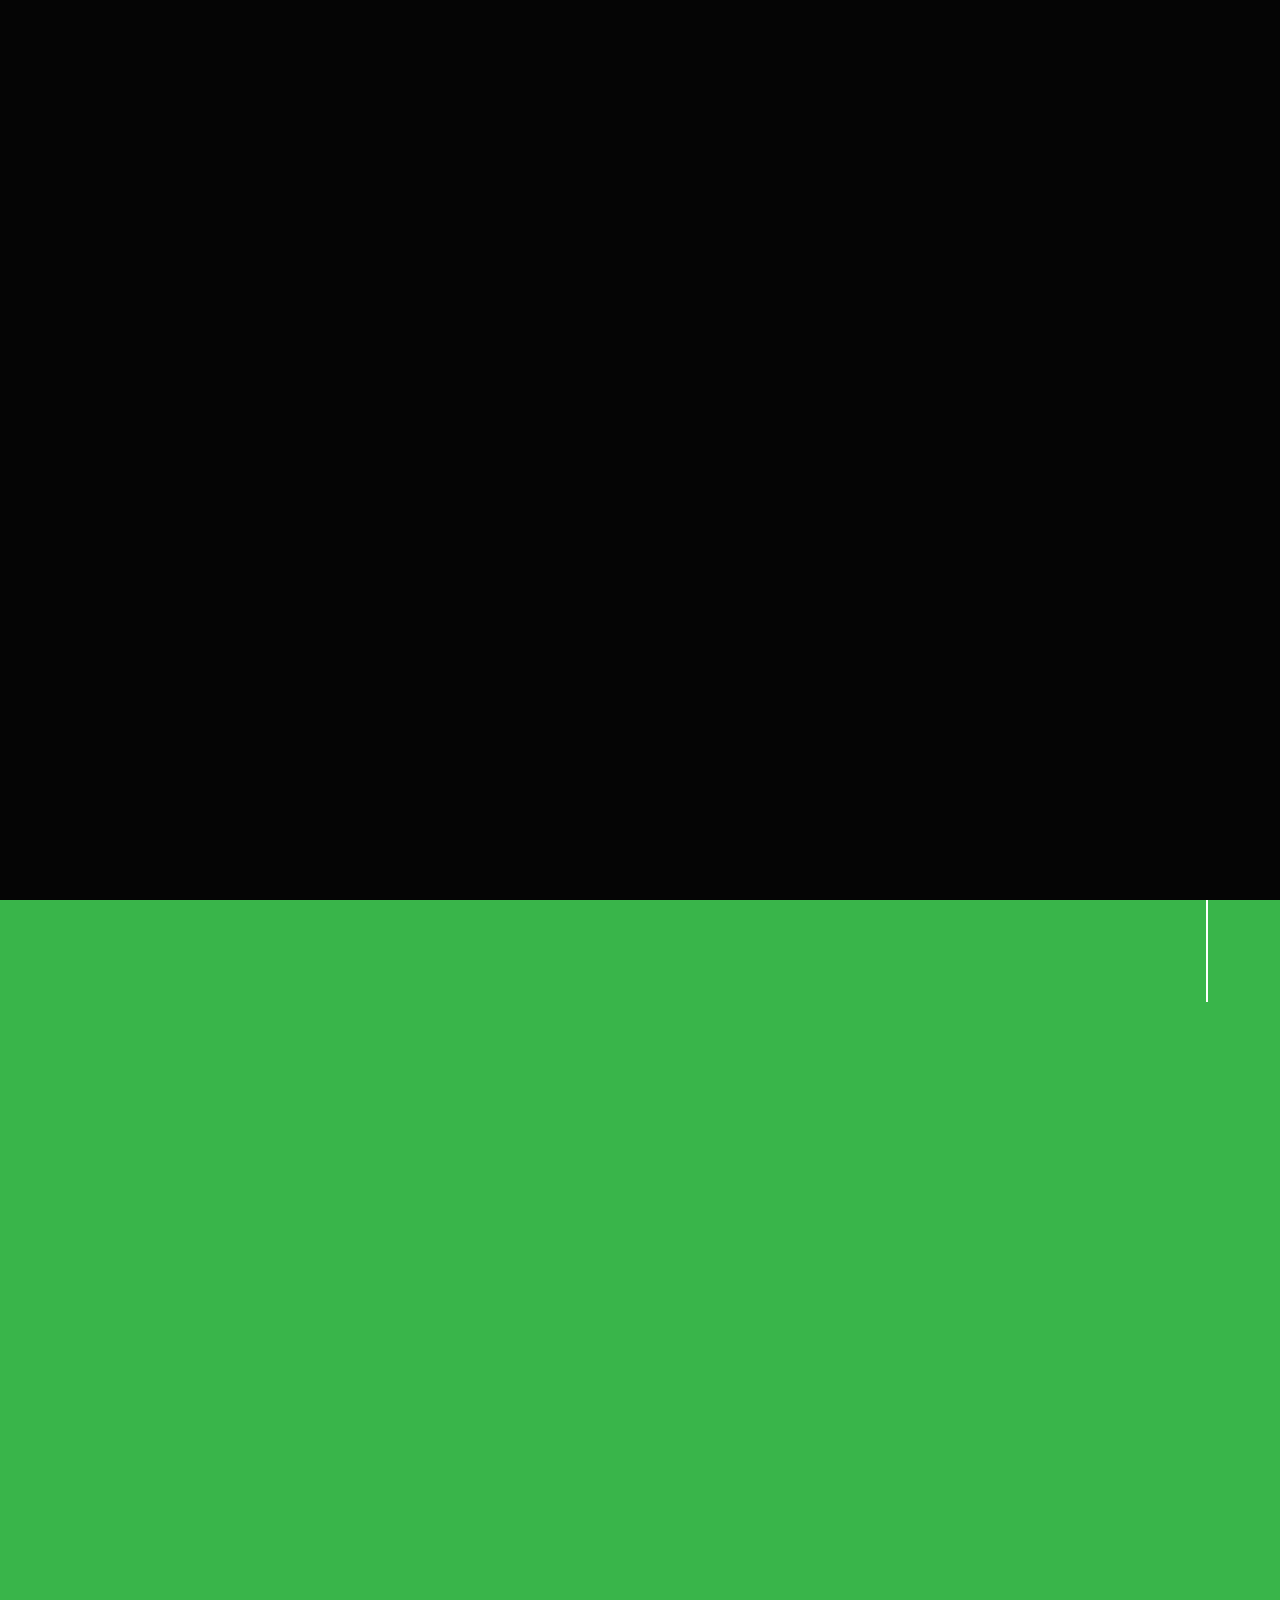
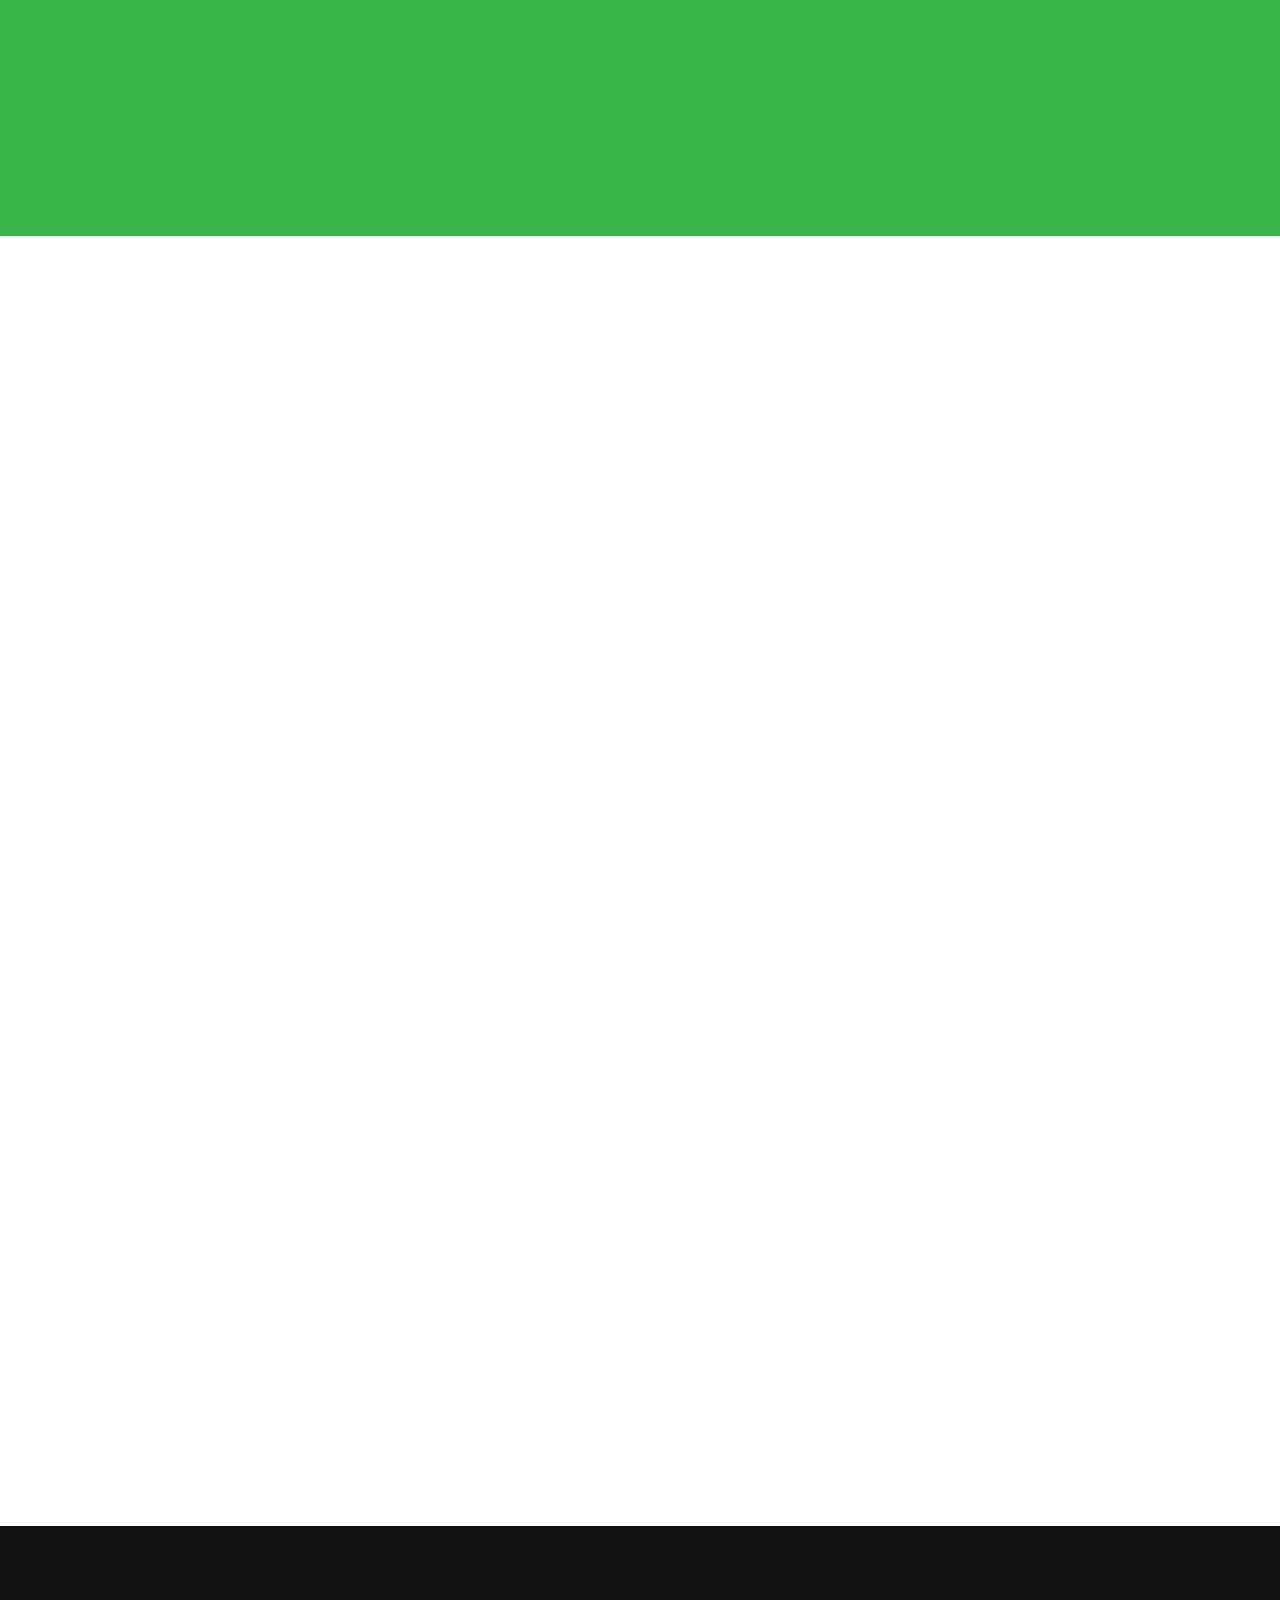
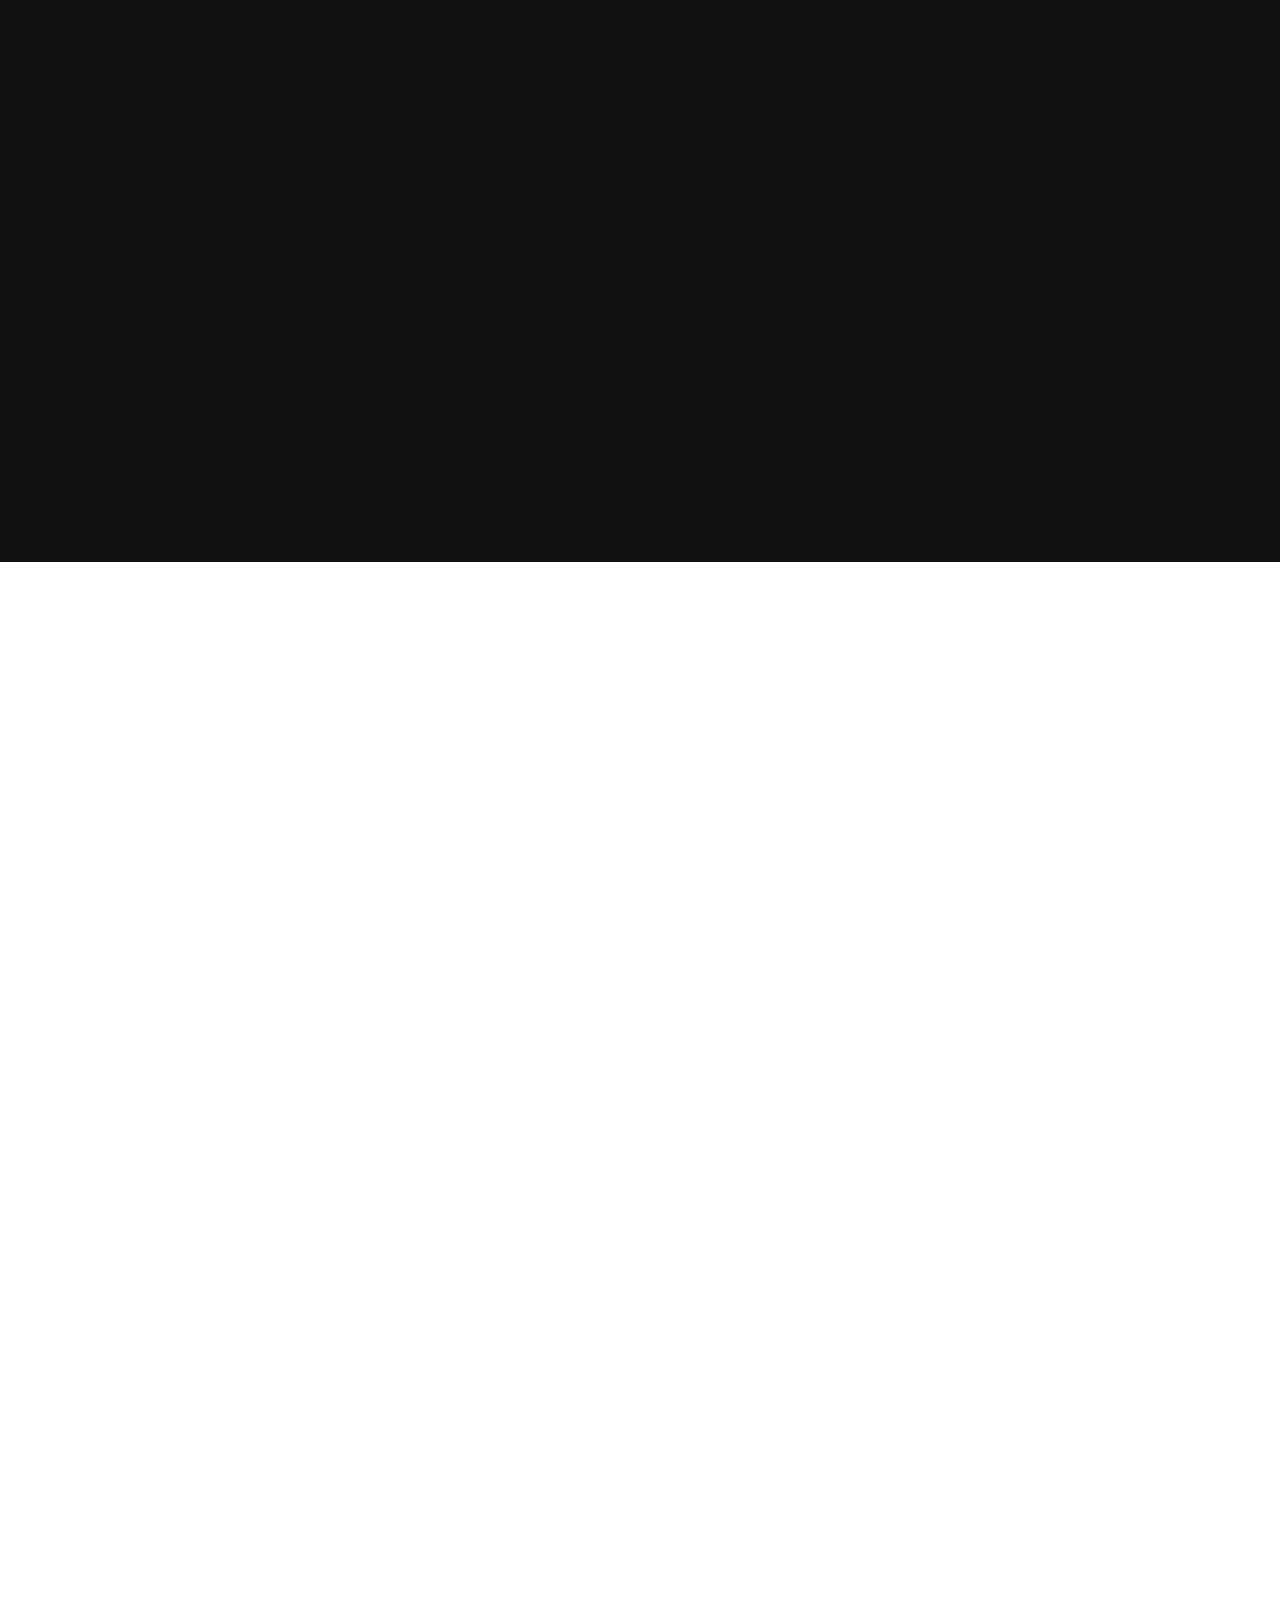
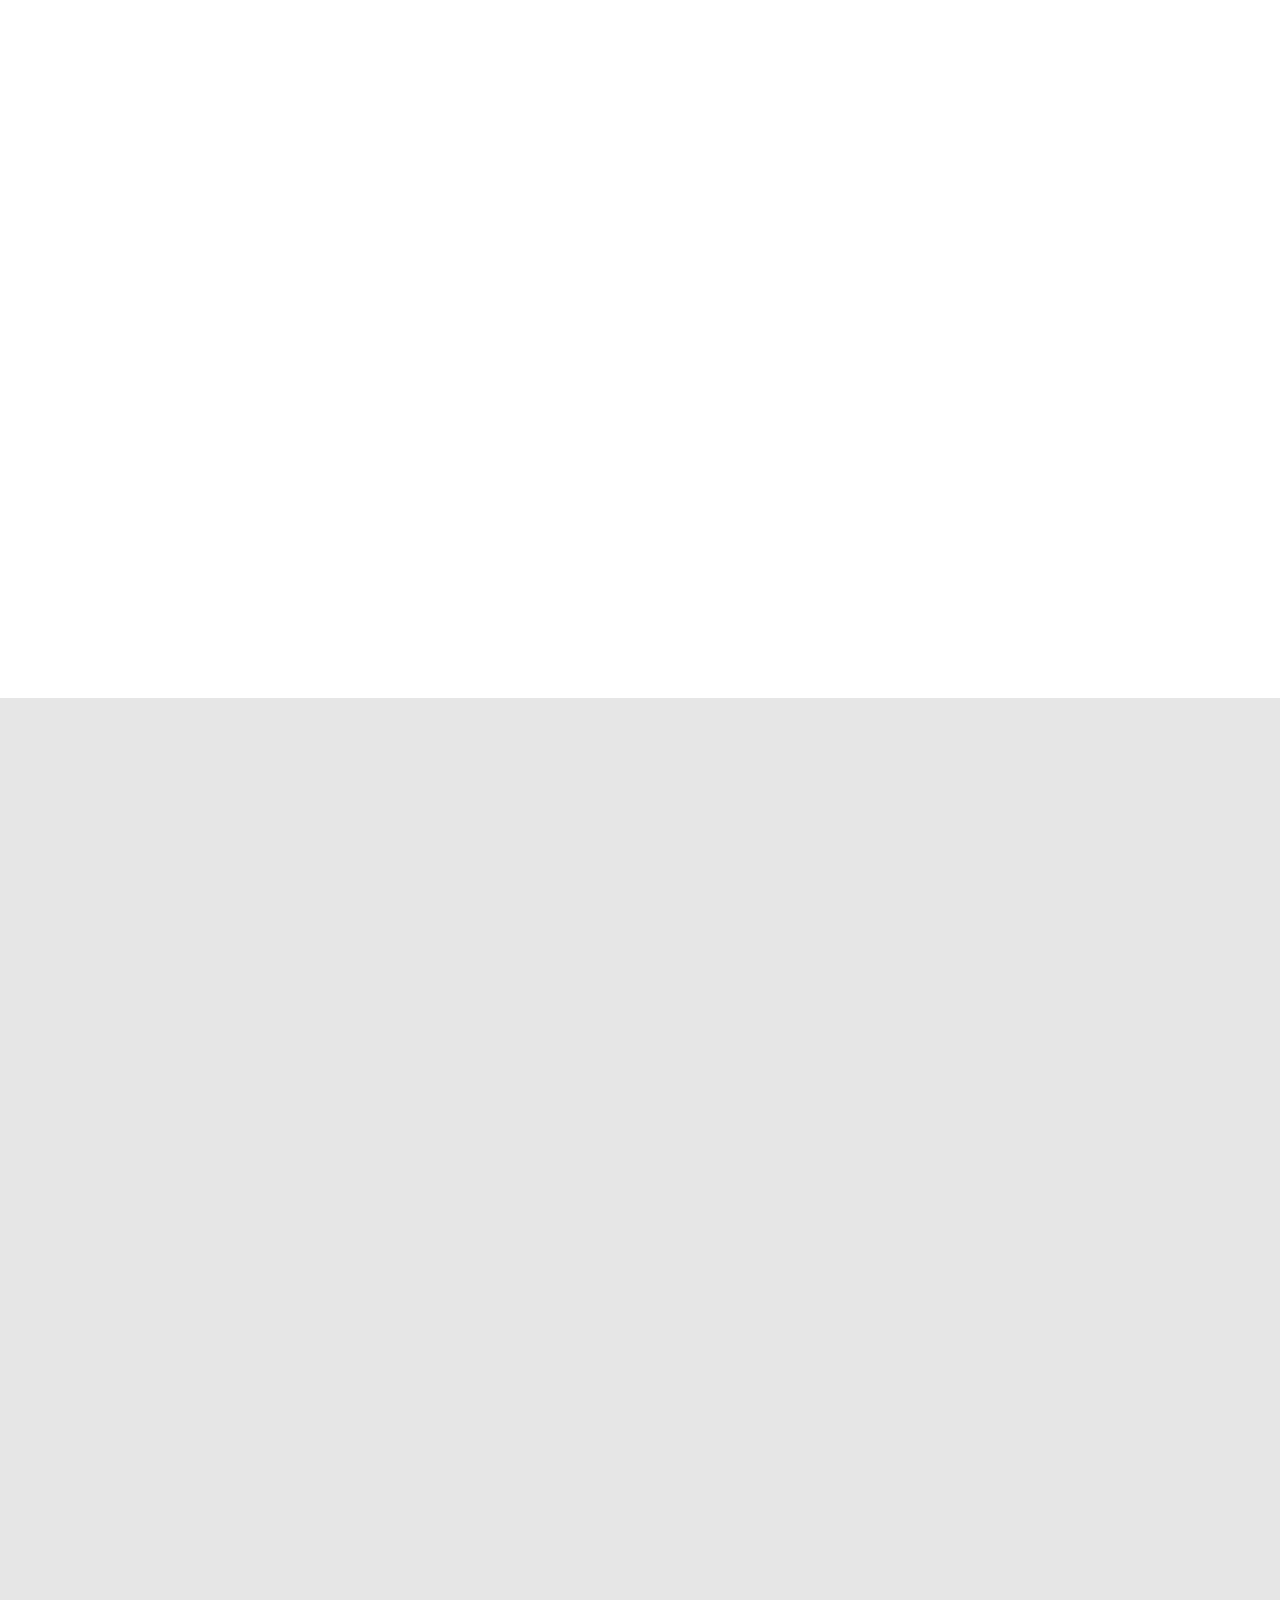
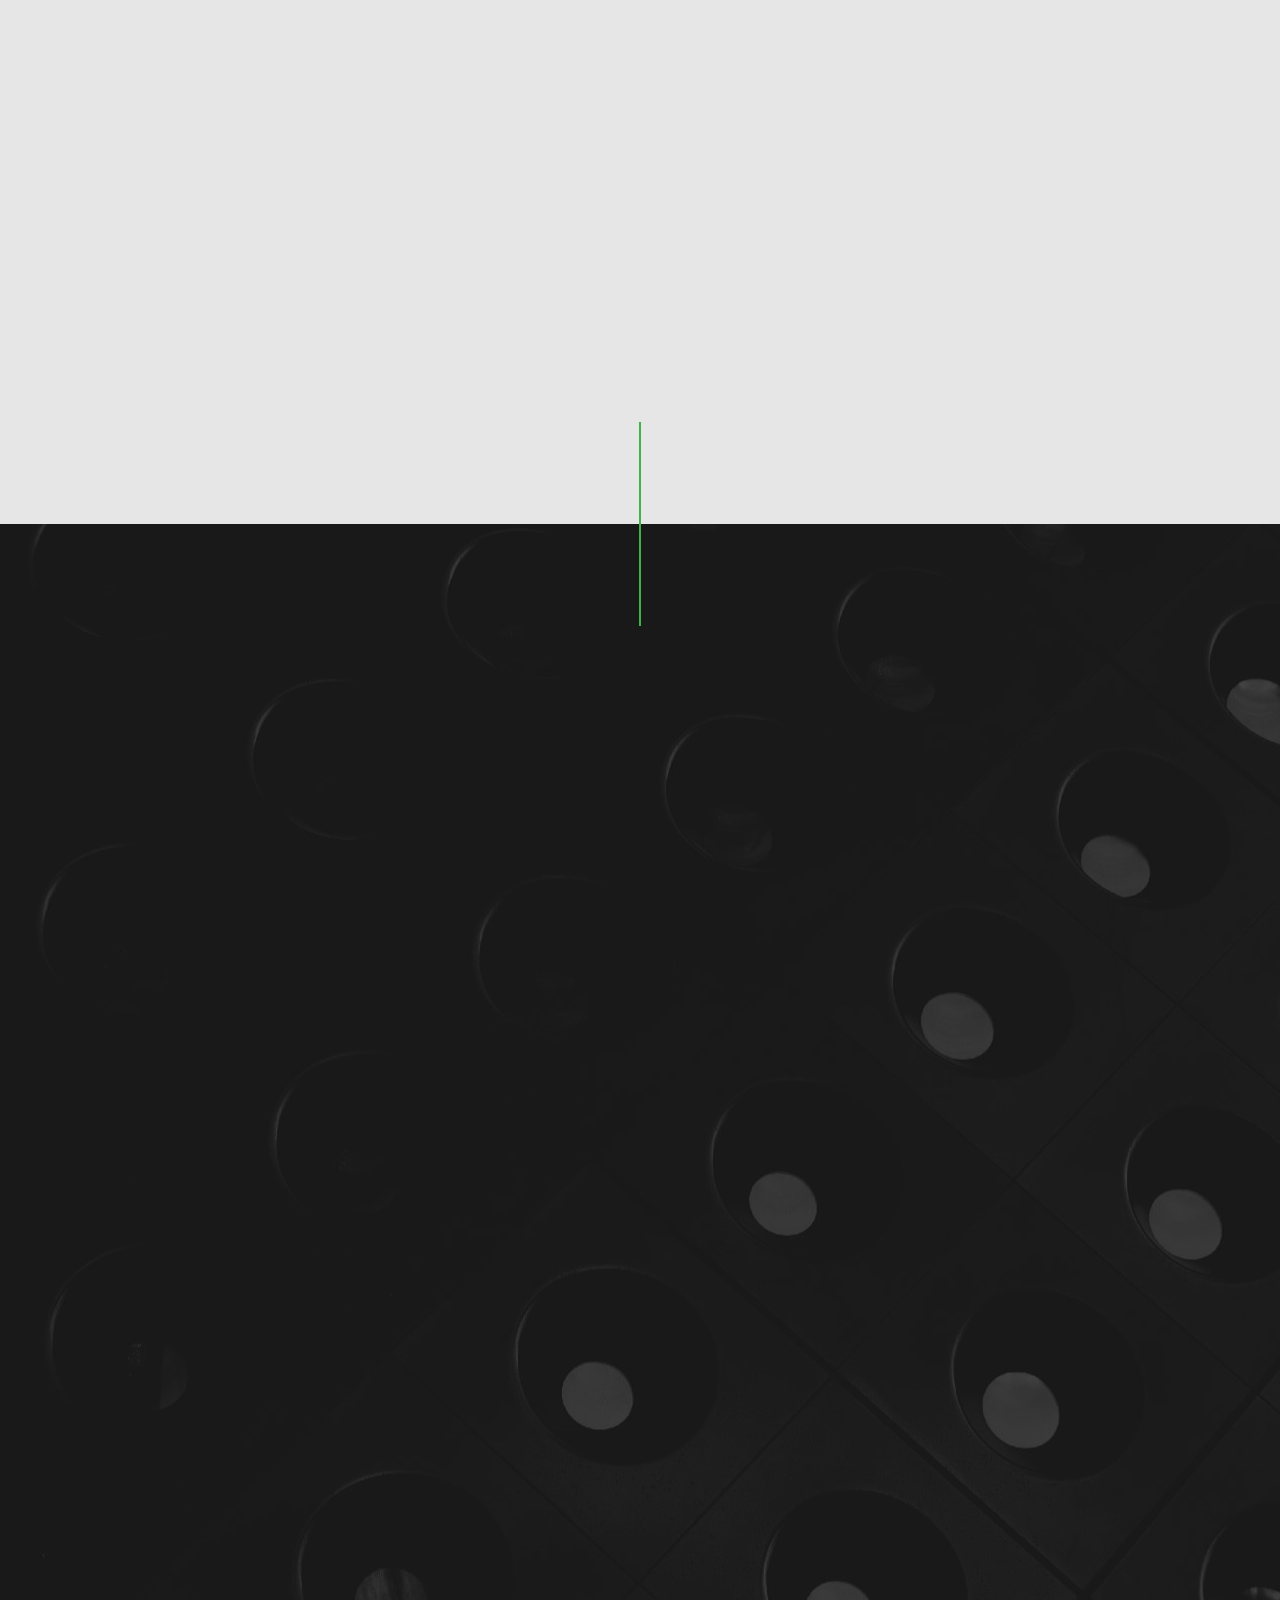
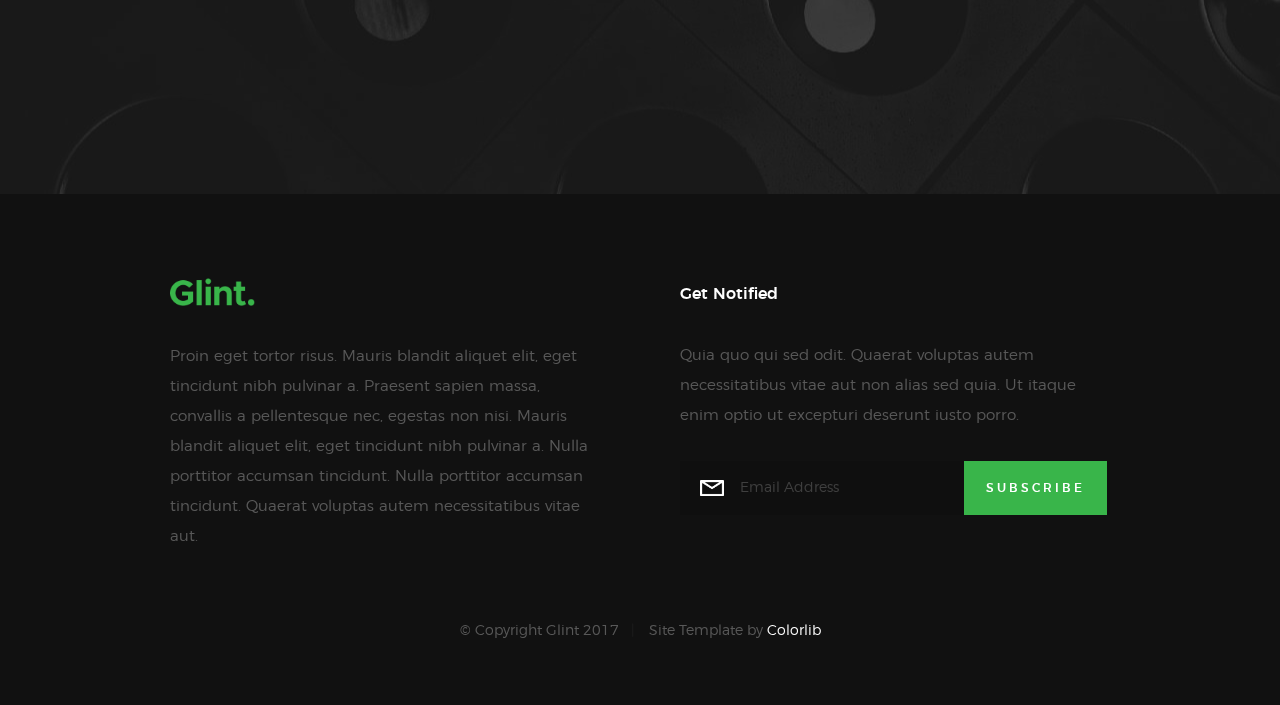
<file: index.html>
<!DOCTYPE html>
<!--[if lt IE 9 ]><html class="no-js oldie" lang="en"> <![endif]-->
<!--[if IE 9 ]><html class="no-js oldie ie9" lang="en"> <![endif]-->
<!--[if (gte IE 9)|!(IE)]><!-->
<html class="no-js" lang="en">
<!--<![endif]-->

<head>

    <!--- basic page needs
    ================================================== -->
    <meta charset="utf-8">
    <title>Glint</title>
    <meta name="description" content="">
    <meta name="author" content="">

    <!-- mobile specific metas
    ================================================== -->
    <meta name="viewport" content="width=device-width, initial-scale=1">

    <!-- CSS
    ================================================== -->
    <link rel="stylesheet" href="css/base.css">
    <link rel="stylesheet" href="css/vendor.css">
    <link rel="stylesheet" href="css/main.css">

    <!-- script
    ================================================== -->
    <script src="js/modernizr.js"></script>
    <script src="js/pace.min.js"></script>

    <!-- favicons
    ================================================== -->
    <link rel="shortcut icon" href="favicon.ico" type="image/x-icon">
    <link rel="icon" href="favicon.ico" type="image/x-icon">

</head>

<body id="top">

    <!-- header
    ================================================== -->
    <header class="s-header">

        <div class="header-logo">
            <a class="site-logo" href="index.html">
                <img src="images/logo.png" alt="Homepage">
            </a>
        </div>

        <nav class="header-nav">

            <a href="#0" class="header-nav__close" title="close"><span>Close</span></a>

            <div class="header-nav__content">
                <h3>Navigation</h3>
                
                <ul class="header-nav__list">
                    <li class="current"><a class="smoothscroll"  href="#home" title="home">Home</a></li>
                    <li><a class="smoothscroll"  href="#about" title="about">About</a></li>
                    <li><a class="smoothscroll"  href="#services" title="services">Services</a></li>
                    <li><a class="smoothscroll"  href="#works" title="works">Works</a></li>
                    <li><a class="smoothscroll"  href="#clients" title="clients">Clients</a></li>
                    <li><a class="smoothscroll"  href="#contact" title="contact">Contact</a></li>
                </ul>
    
                <p>Perspiciatis hic praesentium nesciunt. Et neque a dolorum <a href='#0'>voluptatem</a> porro iusto sequi veritatis libero enim. Iusto id suscipit veritatis neque reprehenderit.</p>
    
                <ul class="header-nav__social">
                    <li>
                        <a href="#"><i class="fa fa-facebook"></i></a>
                    </li>
                    <li>
                        <a href="#"><i class="fa fa-twitter"></i></a>
                    </li>
                    <li>
                        <a href="#"><i class="fa fa-instagram"></i></a>
                    </li>
                    <li>
                        <a href="#"><i class="fa fa-behance"></i></a>
                    </li>
                    <li>
                        <a href="#"><i class="fa fa-dribbble"></i></a>
                    </li>
                </ul>

            </div> <!-- end header-nav__content -->

        </nav>  <!-- end header-nav -->

        <a class="header-menu-toggle" href="#0">
            <span class="header-menu-text">Menu</span>
            <span class="header-menu-icon"></span>
        </a>

    </header> <!-- end s-header -->


    <!-- home
    ================================================== -->
    <section id="home" class="s-home target-section" data-parallax="scroll" data-image-src="images/hero-bg.jpg" data-natural-width=3000 data-natural-height=2000 data-position-y=center>

        <div class="overlay"></div>
        <div class="shadow-overlay"></div>

        <div class="home-content">

            <div class="row home-content__main">

                <h3>Welcome to Glint</h3>

                <h1>
                    We are a creative group <br>
                    of people who design <br>
                    influential brands and <br>
                    digital experiences.
                </h1>

                <div class="home-content__buttons">
                    <a href="#contact" class="smoothscroll btn btn--stroke">
                        Start a Project
                    </a>
                    <a href="#about" class="smoothscroll btn btn--stroke">
                        More About Us
                    </a>
                </div>

            </div>

            <div class="home-content__scroll">
                <a href="#about" class="scroll-link smoothscroll">
                    <span>Scroll Down</span>
                </a>
            </div>

            <div class="home-content__line"></div>

        </div> <!-- end home-content -->


        <ul class="home-social">
            <li>
                <a href="#0"><i class="fa fa-facebook" aria-hidden="true"></i><span>Facebook</span></a>
            </li>
            <li>
                <a href="#0"><i class="fa fa-twitter" aria-hidden="true"></i><span>Twiiter</span></a>
            </li>
            <li>
                <a href="#0"><i class="fa fa-instagram" aria-hidden="true"></i><span>Instagram</span></a>
            </li>
            <li>
                <a href="#0"><i class="fa fa-behance" aria-hidden="true"></i><span>Behance</span></a>
            </li>
            <li>
                <a href="#0"><i class="fa fa-dribbble" aria-hidden="true"></i><span>Dribbble</span></a>
            </li>
        </ul> 
        <!-- end home-social -->

    </section> <!-- end s-home -->


    <!-- about
    ================================================== -->
    <section id='about' class="s-about">

        <div class="row section-header has-bottom-sep" data-aos="fade-up">
            <div class="col-full">
                <h3 class="subhead subhead--dark">Hello There</h3>
                <h1 class="display-1 display-1--light">We Are Glint</h1>
            </div>
        </div> <!-- end section-header -->

        <div class="row about-desc" data-aos="fade-up">
            <div class="col-full">
                <p>
                Lorem ipsum dolor sit amet, consectetur adipisicing elit, sed do eiusmod tempor incididunt ut labore et dolore magna aliqua. Ut enim ad minim veniam, quis nostrud exercitation ullamco laboris nisi ut aliquip ex ea commodo consequat. Duis aute irure dolor in reprehenderit in voluptate velit esse cillum dolore eu fugiat nulla pariatur. Excepteur sint occaecat cupidatat non proident, sunt in culpa qui officia deserunt. 
                </p>
            </div>
        </div> <!-- end about-desc -->

        <div class="row about-stats stats block-1-4 block-m-1-2 block-mob-full" data-aos="fade-up">
                
            <div class="col-block stats__col ">
                <div class="stats__count">127</div>
                <h5>Awards Received</h5>
            </div>
            <div class="col-block stats__col">
                <div class="stats__count">1505</div>
                <h5>Cups of Coffee</h5>
            </div>
            <div class="col-block stats__col">
                <div class="stats__count">109</div>
                <h5>Projects Completed</h5>
            </div>
            <div class="col-block stats__col">
                <div class="stats__count">102</div>
                <h5>Happy Clients</h5> 
            </div>

        </div> <!-- end about-stats -->

        <div class="about__line"></div>

    </section> <!-- end s-about -->


    <!-- services
    ================================================== -->
    <section id='services' class="s-services">

        <div class="row section-header has-bottom-sep" data-aos="fade-up">
            <div class="col-full">
                <h3 class="subhead">What We Do</h3>
                <h1 class="display-2">We’ve got everything you need to launch and grow your business</h1>
            </div>
        </div> <!-- end section-header -->

        <div class="row services-list block-1-2 block-tab-full">

            <div class="col-block service-item" data-aos="fade-up">
                <div class="service-icon">
                    <i class="icon-paint-brush"></i>
                </div>
                <div class="service-text">
                    <h3 class="h2">Brand Identity</h3>
                    <p>Nemo cupiditate ab quibusdam quaerat impedit magni. Earum suscipit ipsum laudantium. 
                    Quo delectus est. Maiores voluptas ab sit natus veritatis ut. Debitis nulla cumque veritatis.
                    Sunt suscipit voluptas ipsa in tempora esse soluta sint.
                    </p>
                </div>
            </div>

            <div class="col-block service-item" data-aos="fade-up">
                <div class="service-icon">
                    <i class="icon-group"></i>
                </div>
                <div class="service-text">
                    <h3 class="h2">Illustration</h3>
                    <p>Nemo cupiditate ab quibusdam quaerat impedit magni. Earum suscipit ipsum laudantium. 
                    Quo delectus est. Maiores voluptas ab sit natus veritatis ut. Debitis nulla cumque veritatis.
                    Sunt suscipit voluptas ipsa in tempora esse soluta sint.
                    </p>
                </div>
            </div>

            <div class="col-block service-item" data-aos="fade-up">
                <div class="service-icon">
                    <i class="icon-megaphone"></i>
                </div>  
                <div class="service-text">
                    <h3 class="h2">Marketing</h3>
                    <p>Nemo cupiditate ab quibusdam quaerat impedit magni. Earum suscipit ipsum laudantium. 
                    Quo delectus est. Maiores voluptas ab sit natus veritatis ut. Debitis nulla cumque veritatis.
                    Sunt suscipit voluptas ipsa in tempora esse soluta sint.
                    </p>
                </div>
            </div>

            <div class="col-block service-item" data-aos="fade-up">
                <div class="service-icon">
                    <i class="icon-earth"></i>
                </div>
                <div class="service-text">
                    <h3 class="h2">Web Design</h3>
                    <p>Nemo cupiditate ab quibusdam quaerat impedit magni. Earum suscipit ipsum laudantium. 
                    Quo delectus est. Maiores voluptas ab sit natus veritatis ut. Debitis nulla cumque veritatis.
                    Sunt suscipit voluptas ipsa in tempora esse soluta sint.
                    </p>
                </div>
            </div>

            <div class="col-block service-item" data-aos="fade-up">
                <div class="service-icon">
                    <i class="icon-cube"></i>
                </div>
                <div class="service-text">
                    <h3 class="h2">Packaging Design</h3>
                    <p>Nemo cupiditate ab quibusdam quaerat impedit magni. Earum suscipit ipsum laudantium. 
                    Quo delectus est. Maiores voluptas ab sit natus veritatis ut. Debitis nulla cumque veritatis.
                    Sunt suscipit voluptas ipsa in tempora esse soluta sint.
                    </p>
                </div>
            </div>
    
            <div class="col-block service-item" data-aos="fade-up">
                <div class="service-icon"><i class="icon-lego-block"></i></div>
                <div class="service-text">
                    <h3 class="h2">Web Development</h3>
                    <p>Nemo cupiditate ab quibusdam quaerat impedit magni. Earum suscipit ipsum laudantium. 
                    Quo delectus est. Maiores voluptas ab sit natus veritatis ut. Debitis nulla cumque veritatis.
                    Sunt suscipit voluptas ipsa in tempora esse soluta sint.
                    </p>
                </div>
            </div>

        </div> <!-- end services-list -->

    </section> <!-- end s-services -->


    <!-- works
    ================================================== -->
    <section id='works' class="s-works">

        <div class="intro-wrap">
                
            <div class="row section-header has-bottom-sep light-sep" data-aos="fade-up">
                <div class="col-full">
                    <h3 class="subhead">Recent Works</h3>
                    <h1 class="display-2 display-2--light">We love what we do, check out some of our latest works</h1>
                </div>
            </div> <!-- end section-header -->

        </div> <!-- end intro-wrap -->

        <div class="row works-content">
            <div class="col-full masonry-wrap">
                <div class="masonry">
    
                    <div class="masonry__brick" data-aos="fade-up">
                        <div class="item-folio">
                                
                            <div class="item-folio__thumb">
                                <a href="images/portfolio/gallery/g-shutterbug.jpg" class="thumb-link" title="Shutterbug" data-size="1050x700">
                                    <img src="images/portfolio/lady-shutterbug.jpg" 
                                         srcset="images/portfolio/lady-shutterbug.jpg 1x, images/portfolio/lady-shutterbug@2x.jpg 2x" alt="">
                                </a>
                            </div>
    
                            <div class="item-folio__text">
                                <h3 class="item-folio__title">
                                    Shutterbug
                                </h3>
                                <p class="item-folio__cat">
                                    Branding
                                </p>
                            </div>
    
                            <a href="https://www.behance.net/" class="item-folio__project-link" title="Project link">
                                <i class="icon-link"></i>
                            </a>
    
                            <div class="item-folio__caption">
                                <p>Vero molestiae sed aut natus excepturi. Et tempora numquam. Temporibus iusto quo.Unde dolorem corrupti neque nisi.</p>
                            </div>
    
                        </div>
                    </div> <!-- end masonry__brick -->

                    <div class="masonry__brick" data-aos="fade-up">
                        <div class="item-folio">
                                
                            <div class="item-folio__thumb">
                                <a href="images/portfolio/gallery/g-woodcraft.jpg" class="thumb-link" title="Woodcraft" data-size="1050x700">
                                    <img src="images/portfolio/woodcraft.jpg" 
                                         srcset="images/portfolio/woodcraft.jpg 1x, images/portfolio/woodcraft@2x.jpg 2x" alt="">
                                </a>
                            </div>
    
                            <div class="item-folio__text">
                                <h3 class="item-folio__title">
                                    Woodcraft
                                </h3>
                                <p class="item-folio__cat">
                                    Web Design
                                </p>
                            </div>
    
                            <a href="https://www.behance.net/" class="item-folio__project-link" title="Project link">
                                <i class="icon-link"></i>
                            </a>
    
                            <div class="item-folio__caption">
                                <p>Vero molestiae sed aut natus excepturi. Et tempora numquam. Temporibus iusto quo.Unde dolorem corrupti neque nisi.</p>
                            </div>
    
                        </div>
                    </div> <!-- end masonry__brick -->
    
                    <div class="masonry__brick" data-aos="fade-up">
                        <div class="item-folio">
                                
                            <div class="item-folio__thumb">
                                <a href="images/portfolio/gallery/g-beetle.jpg" class="thumb-link" title="The Beetle Car" data-size="1050x700">
                                    <img src="images/portfolio/the-beetle.jpg"
                                         srcset="images/portfolio/the-beetle.jpg 1x, images/portfolio/the-beetle@2x.jpg 2x" alt="">
                                </a>
                            </div>
    
                            <div class="item-folio__text">
                                <h3 class="item-folio__title">
                                    The Beetle
                                </h3>
                                <p class="item-folio__cat">
                                    Web Development
                                </p>
                            </div>
    
                            <a href="https://www.behance.net/" class="item-folio__project-link" title="Project link">
                                <i class="icon-link"></i>
                            </a>
    
                            <div class="item-folio__caption">
                                <p>Vero molestiae sed aut natus excepturi. Et tempora numquam. Temporibus iusto quo.Unde dolorem corrupti neque nisi.</p>
                            </div>
    
                        </div>
                    </div> <!-- end masonry__brick -->
    
                    <div class="masonry__brick" data-aos="fade-up">
                        <div class="item-folio">
                                
                            <div class="item-folio__thumb">
                                <a href="images/portfolio/gallery/g-grow-green.jpg" class="thumb-link" title="Grow Green" data-size="1050x700">
                                    <img src="images/portfolio/grow-green.jpg" 
                                         srcset="images/portfolio/grow-green.jpg 1x, images/portfolio/grow-green@2x.jpg 2x" alt="">
                                </a>
                            </div>
    
                            <div class="item-folio__text">
                                <h3 class="item-folio__title">
                                    Grow Green
                                </h3>
                                <p class="item-folio__cat">
                                    Branding
                                </p>
                            </div>
    
                            <a href="https://www.behance.net/" class="item-folio__project-link" title="Project link">
                                <i class="icon-link"></i>
                            </a>
    
                            <div class="item-folio__caption">
                                <p>Vero molestiae sed aut natus excepturi. Et tempora numquam. Temporibus iusto quo.Unde dolorem corrupti neque nisi.</p>
                            </div>
    
                        </div>
                    </div> <!-- end masonry__brick -->

                    <div class="masonry__brick" data-aos="fade-up">
                        <div class="item-folio">
                                
                            <div class="item-folio__thumb">
                                <a href="images/portfolio/gallery/g-guitarist.jpg" class="thumb-link" title="Guitarist" data-size="1050x700">
                                    <img src="images/portfolio/guitarist.jpg" 
                                         srcset="images/portfolio/guitarist.jpg 1x, images/portfolio/guitarist@2x.jpg 2x" alt="">
                                </a>
                            </div>
    
                            <div class="item-folio__text">
                                <h3 class="item-folio__title">
                                    Guitarist
                                </h3>
                                <p class="item-folio__cat">
                                    Web Design
                                </p>
                            </div>
    
                            <a href="https://www.behance.net/" class="item-folio__project-link" title="Project link">
                                <i class="icon-link"></i>
                            </a>
    
                            <div class="item-folio__caption">
                                <p>Vero molestiae sed aut natus excepturi. Et tempora numquam. Temporibus iusto quo.Unde dolorem corrupti neque nisi.</p>
                            </div>
    
                        </div>
                    </div> <!-- end masonry__brick -->
    
                    <div class="masonry__brick" data-aos="fade-up">
                        <div class="item-folio">
                                
                            <div class="item-folio__thumb">
                                <a href="images/portfolio/gallery/g-palmeira.jpg" class="thumb-link" title="Palmeira" data-size="1050x700">
                                    <img src="images/portfolio/palmeira.jpg"
                                         srcset="images/portfolio/palmeira.jpg 1x, images/portfolio/palmeira@2x.jpg 2x" alt="">
                                </a>
                            </div>
    
                            <div class="item-folio__text">
                                <h3 class="item-folio__title">
                                    Palmeira
                                </h3>
                                <p class="item-folio__cat">
                                    Web Design
                                </p>
                            </div>
    
                            <a href="https://www.behance.net/" class="item-folio__project-link" title="Project link">
                                <i class="icon-link"></i>
                            </a>
    
                            <div class="item-folio__caption">
                                <p>Vero molestiae sed aut natus excepturi. Et tempora numquam. Temporibus iusto quo.Unde dolorem corrupti neque nisi.</p>
                            </div>
    
                        </div>
                    </div> <!-- end masonry__brick -->

                </div> <!-- end masonry -->
            </div> <!-- end col-full -->
        </div> <!-- end works-content -->

    </section> <!-- end s-works -->


    <!-- clients
    ================================================== -->
    <section id="clients" class="s-clients">

        <div class="row section-header" data-aos="fade-up">
            <div class="col-full">
                <h3 class="subhead">Our Clients</h3>
                <h1 class="display-2">Glint has been honored to
                partner up with these clients</h1>
            </div>
        </div> <!-- end section-header -->

        <div class="row clients-outer" data-aos="fade-up">
            <div class="col-full">
                <div class="clients">
                    
                    <a href="#0" title="" class="clients__slide"><img src="images/clients/apple.png" /></a>
                    <a href="#0" title="" class="clients__slide"><img src="images/clients/atom.png" /></a>
                    <a href="#0" title="" class="clients__slide"><img src="images/clients/blackberry.png" /></a>
                    <a href="#0" title="" class="clients__slide"><img src="images/clients/dropbox.png" /></a>
                    <a href="#0" title="" class="clients__slide"><img src="images/clients/envato.png" /></a>
                    <a href="#0" title="" class="clients__slide"><img src="images/clients/firefox.png" /></a>
                    <a href="#0" title="" class="clients__slide"><img src="images/clients/joomla.png" /></a>
                    <a href="#0" title="" class="clients__slide"><img src="images/clients/magento.png" /></a>
                     
                </div> <!-- end clients -->
            </div> <!-- end col-full -->
        </div> <!-- end clients-outer -->

        <div class="row clients-testimonials" data-aos="fade-up">
            <div class="col-full">
                <div class="testimonials">

                    <div class="testimonials__slide">

                        <p>Qui ipsam temporibus quisquam vel. Maiores eos cumque distinctio nam accusantium ipsum. 
                        Laudantium quia consequatur molestias delectus culpa facere hic dolores aperiam. Accusantium quos qui praesentium corpori.
                        Excepturi nam cupiditate culpa doloremque deleniti repellat.</p>

                        <img src="images/avatars/user-01.jpg" alt="Author image" class="testimonials__avatar">
                        <div class="testimonials__info">
                            <span class="testimonials__name">Tim Cook</span> 
                            <span class="testimonials__pos">CEO, Apple</span>
                        </div>

                    </div>

                    <div class="testimonials__slide">
                        
                        <p>Excepturi nam cupiditate culpa doloremque deleniti repellat. Veniam quos repellat voluptas animi adipisci.
                        Nisi eaque consequatur. Quasi voluptas eius distinctio. Atque eos maxime. Qui ipsam temporibus quisquam vel.</p>

                        <img src="images/avatars/user-05.jpg" alt="Author image" class="testimonials__avatar">
                        <div class="testimonials__info">
                            <span class="testimonials__name">Sundar Pichai</span> 
                            <span class="testimonials__pos">CEO, Google</span>
                        </div>

                    </div>

                    <div class="testimonials__slide">
                        
                        <p>Repellat dignissimos libero. Qui sed at corrupti expedita voluptas odit. Nihil ea quia nesciunt. Ducimus aut sed ipsam.  
                        Autem eaque officia cum exercitationem sunt voluptatum accusamus. Quasi voluptas eius distinctio.</p>

                        <img src="images/avatars/user-02.jpg" alt="Author image" class="testimonials__avatar">
                        <div class="testimonials__info">
                            <span class="testimonials__name">Satya Nadella</span> 
                            <span class="testimonials__pos">CEO, Microsoft</span>
                        </div>

                    </div>

                </div><!-- end testimonials -->
                
            </div> <!-- end col-full -->
        </div> <!-- end client-testimonials -->

    </section> <!-- end s-clients -->


    <!-- contact
    ================================================== -->
    <section id="contact" class="s-contact">

        <div class="overlay"></div>
        <div class="contact__line"></div>

        <div class="row section-header" data-aos="fade-up">
            <div class="col-full">
                <h3 class="subhead">Contact Us</h3>
                <h1 class="display-2 display-2--light">Reach out for a new project or just say hello</h1>
            </div>
        </div>

        <div class="row contact-content" data-aos="fade-up">
            
            <div class="contact-primary">

                <h3 class="h6">Send Us A Message</h3>

                <form name="contactForm" id="contactForm" method="post" action="" novalidate="novalidate">
                    <fieldset>
    
                    <div class="form-field">
                        <input name="contactName" type="text" id="contactName" placeholder="Your Name" value="" minlength="2" required="" aria-required="true" class="full-width">
                    </div>
                    <div class="form-field">
                        <input name="contactEmail" type="email" id="contactEmail" placeholder="Your Email" value="" required="" aria-required="true" class="full-width">
                    </div>
                    <div class="form-field">
                        <input name="contactSubject" type="text" id="contactSubject" placeholder="Subject" value="" class="full-width">
                    </div>
                    <div class="form-field">
                        <textarea name="contactMessage" id="contactMessage" placeholder="Your Message" rows="10" cols="50" required="" aria-required="true" class="full-width"></textarea>
                    </div>
                    <div class="form-field">
                        <button class="full-width btn--primary">Submit</button>
                        <div class="submit-loader">
                            <div class="text-loader">Sending...</div>
                            <div class="s-loader">
                                <div class="bounce1"></div>
                                <div class="bounce2"></div>
                                <div class="bounce3"></div>
                            </div>
                        </div>
                    </div>
    
                    </fieldset>
                </form>

                <!-- contact-warning -->
                <div class="message-warning">
                    Something went wrong. Please try again.
                </div> 
            
                <!-- contact-success -->
                <div class="message-success">
                    Your message was sent, thank you!<br>
                </div>

            </div> <!-- end contact-primary -->

            <div class="contact-secondary">
                <div class="contact-info">

                    <h3 class="h6 hide-on-fullwidth">Contact Info</h3>

                    <div class="cinfo">
                        <h5>Where to Find Us</h5>
                        <p>
                            1600 Amphitheatre Parkway<br>
                            Mountain View, CA<br>
                            94043 US
                        </p>
                    </div>

                    <div class="cinfo">
                        <h5>Email Us At</h5>
                        <p>
                            contact@glintsite.com<br>
                            info@glintsite.com
                        </p>
                    </div>

                    <div class="cinfo">
                        <h5>Call Us At</h5>
                        <p>
                            Phone: (+63) 555 1212<br>
                            Mobile: (+63) 555 0100<br>
                            Fax: (+63) 555 0101
                        </p>
                    </div>

                    <ul class="contact-social">
                        <li>
                            <a href="#"><i class="fa fa-facebook" aria-hidden="true"></i></a>
                        </li>
                        <li>
                            <a href="#"><i class="fa fa-twitter" aria-hidden="true"></i></a>
                        </li>
                        <li>
                            <a href="#"><i class="fa fa-instagram" aria-hidden="true"></i></a>
                        </li>
                        <li>
                            <a href="#"><i class="fa fa-behance" aria-hidden="true"></i></a>
                        </li>
                        <li>
                            <a href="#"><i class="fa fa-dribbble" aria-hidden="true"></i></a>
                        </li>
                    </ul> <!-- end contact-social -->

                </div> <!-- end contact-info -->
            </div> <!-- end contact-secondary -->

        </div> <!-- end contact-content -->

    </section> <!-- end s-contact -->


    <!-- footer
    ================================================== -->
    <footer>

        <div class="row footer-main">

            <div class="col-six tab-full left footer-desc">

                <div class="footer-logo"></div>
                Proin eget tortor risus. Mauris blandit aliquet elit, eget tincidunt nibh pulvinar a. Praesent sapien massa, convallis a pellentesque nec, egestas non nisi. Mauris blandit aliquet elit, eget tincidunt nibh pulvinar a. Nulla porttitor accumsan tincidunt. Nulla porttitor accumsan tincidunt. Quaerat voluptas autem necessitatibus vitae aut.

            </div>

            <div class="col-six tab-full right footer-subscribe">

                <h4>Get Notified</h4>
                <p>Quia quo qui sed odit. Quaerat voluptas autem necessitatibus vitae aut non alias sed quia. Ut itaque enim optio ut excepturi deserunt iusto porro.</p>

                <div class="subscribe-form">
                    <form id="mc-form" class="group" novalidate="true">
                        <input type="email" value="" name="EMAIL" class="email" id="mc-email" placeholder="Email Address" required="">
                        <input type="submit" name="subscribe" value="Subscribe">
                        <label for="mc-email" class="subscribe-message"></label>
                    </form>
                </div>

            </div>

        </div> <!-- end footer-main -->

        <div class="row footer-bottom">

            <div class="col-twelve">
                <div class="copyright">
                    <span>© Copyright Glint 2017</span> 
                    <span>Site Template by <a href="https://www.colorlib.com/">Colorlib</a></span>	
                </div>

                <div class="go-top">
                    <a class="smoothscroll" title="Back to Top" href="#top"><i class="icon-arrow-up" aria-hidden="true"></i></a>
                </div>
            </div>

        </div> <!-- end footer-bottom -->

    </footer> <!-- end footer -->


    <!-- photoswipe background
    ================================================== -->
    <div aria-hidden="true" class="pswp" role="dialog" tabindex="-1">

        <div class="pswp__bg"></div>
        <div class="pswp__scroll-wrap">

            <div class="pswp__container">
                <div class="pswp__item"></div>
                <div class="pswp__item"></div>
                <div class="pswp__item"></div>
            </div>

            <div class="pswp__ui pswp__ui--hidden">
                <div class="pswp__top-bar">
                    <div class="pswp__counter"></div><button class="pswp__button pswp__button--close" title="Close (Esc)"></button> <button class="pswp__button pswp__button--share" title=
                    "Share"></button> <button class="pswp__button pswp__button--fs" title="Toggle fullscreen"></button> <button class="pswp__button pswp__button--zoom" title=
                    "Zoom in/out"></button>
                    <div class="pswp__preloader">
                        <div class="pswp__preloader__icn">
                            <div class="pswp__preloader__cut">
                                <div class="pswp__preloader__donut"></div>
                            </div>
                        </div>
                    </div>
                </div>
                <div class="pswp__share-modal pswp__share-modal--hidden pswp__single-tap">
                    <div class="pswp__share-tooltip"></div>
                </div><button class="pswp__button pswp__button--arrow--left" title="Previous (arrow left)"></button> <button class="pswp__button pswp__button--arrow--right" title=
                "Next (arrow right)"></button>
                <div class="pswp__caption">
                    <div class="pswp__caption__center"></div>
                </div>
            </div>

        </div>

    </div> <!-- end photoSwipe background -->


    <!-- preloader
    ================================================== -->
    <div id="preloader">
        <div id="loader">
            <div class="line-scale-pulse-out">
                <div></div>
                <div></div>
                <div></div>
                <div></div>
                <div></div>
            </div>
        </div>
    </div>


    <!-- Java Script
    ================================================== -->
    <script src="js/jquery-3.2.1.min.js"></script>
    <script src="js/plugins.js"></script>
    <script src="js/main.js"></script>

</body>

</html>
</file>
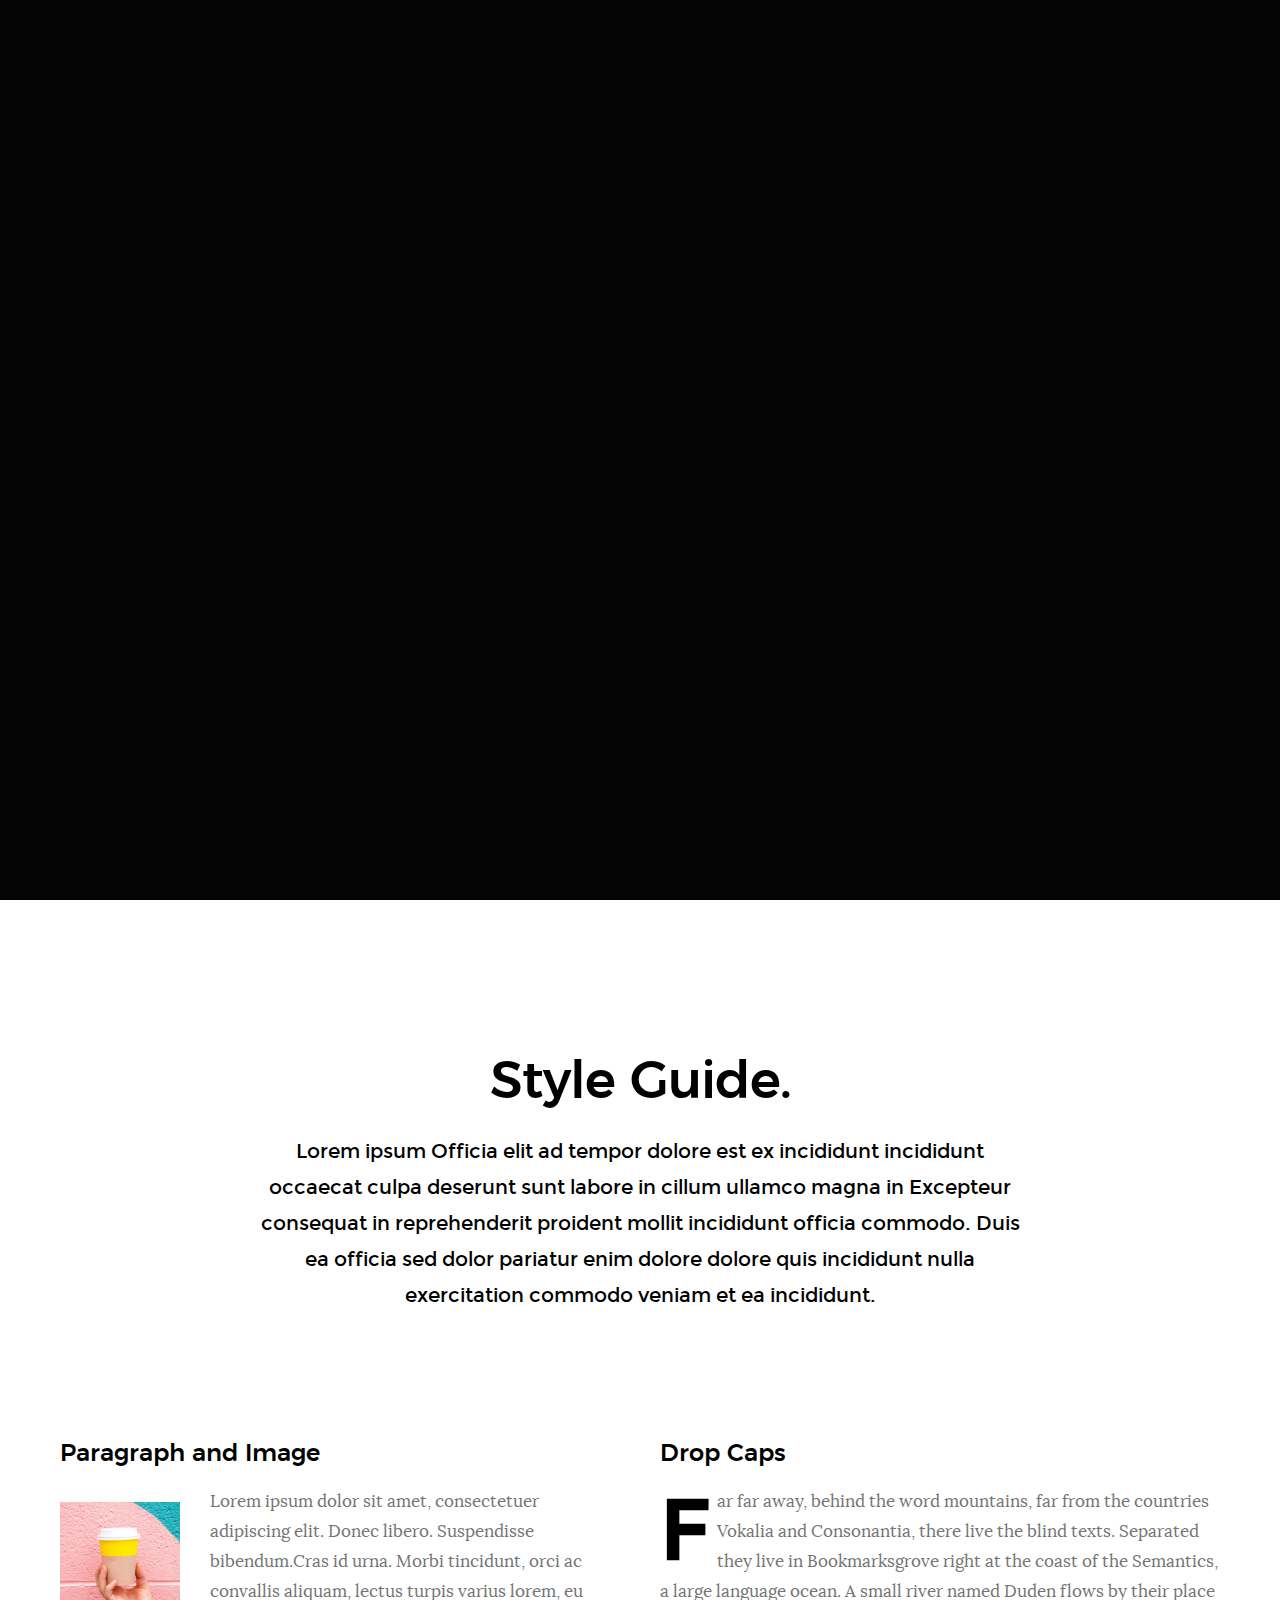
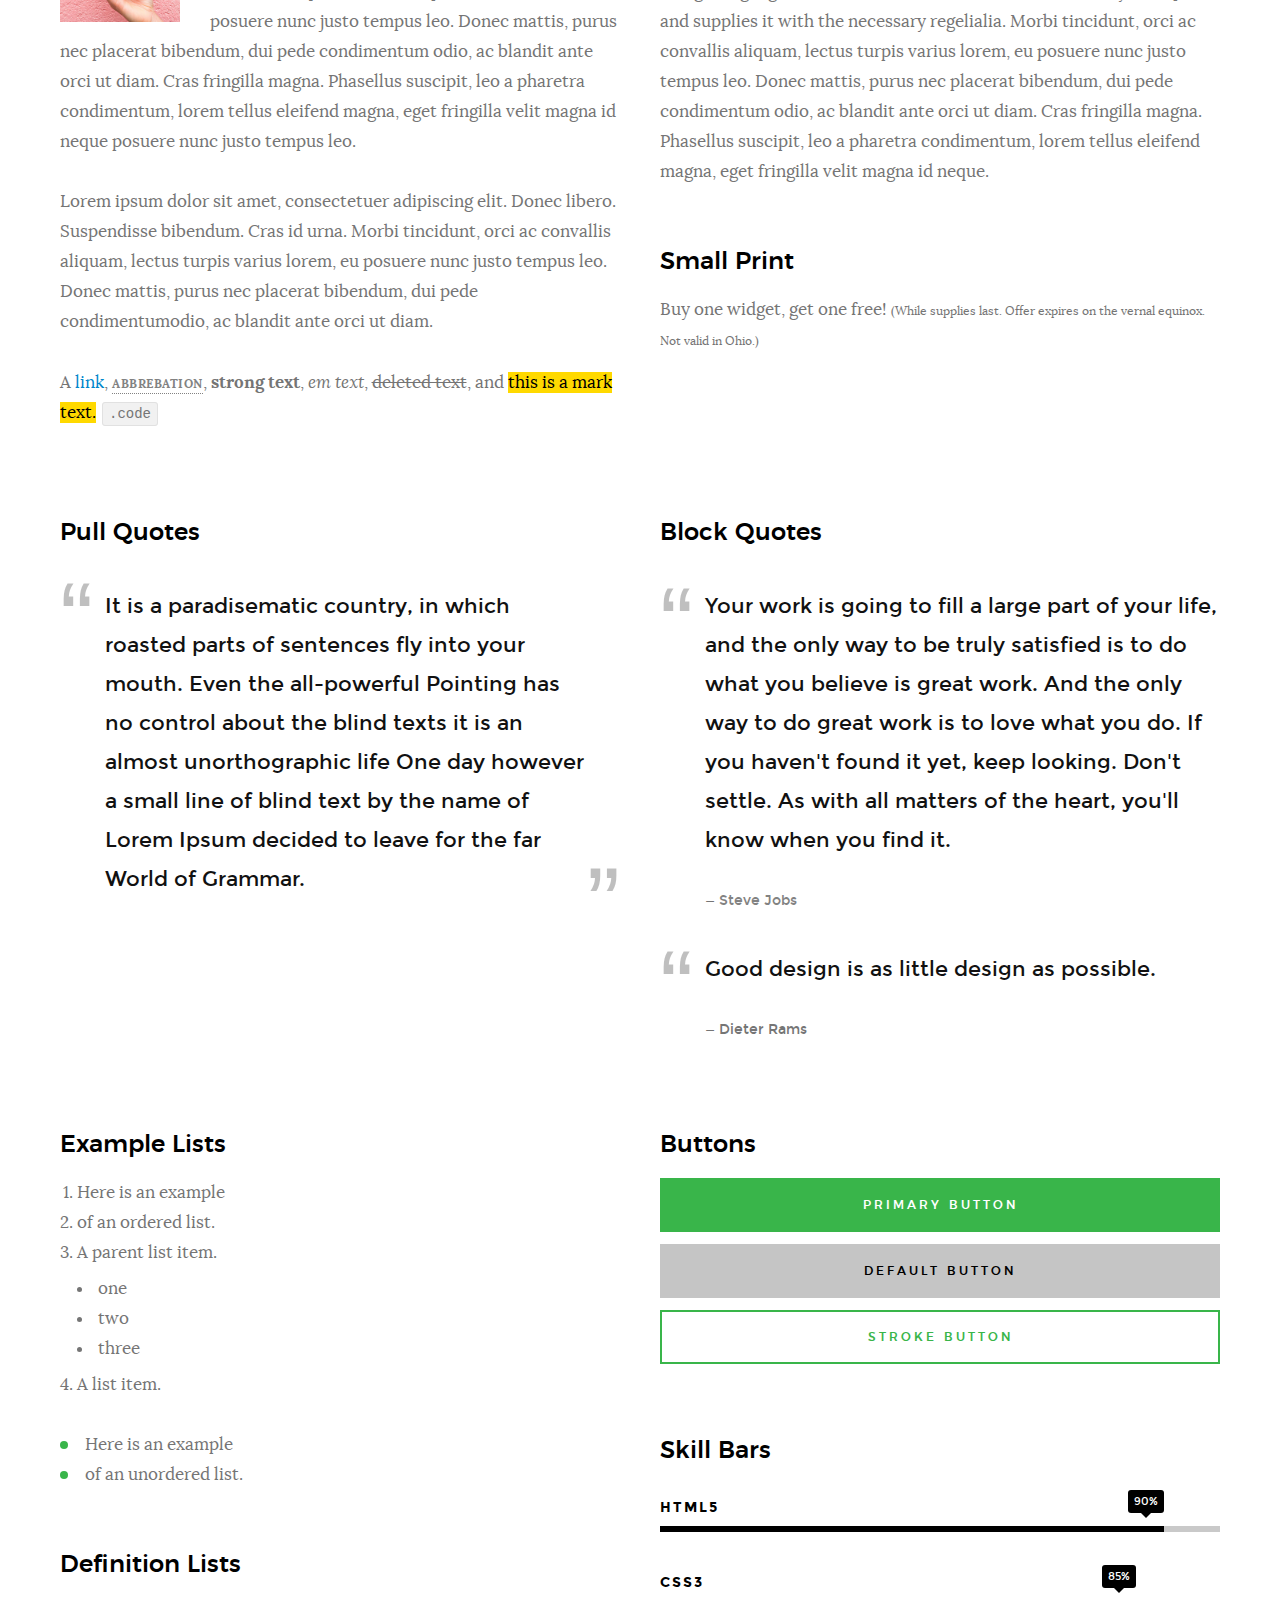
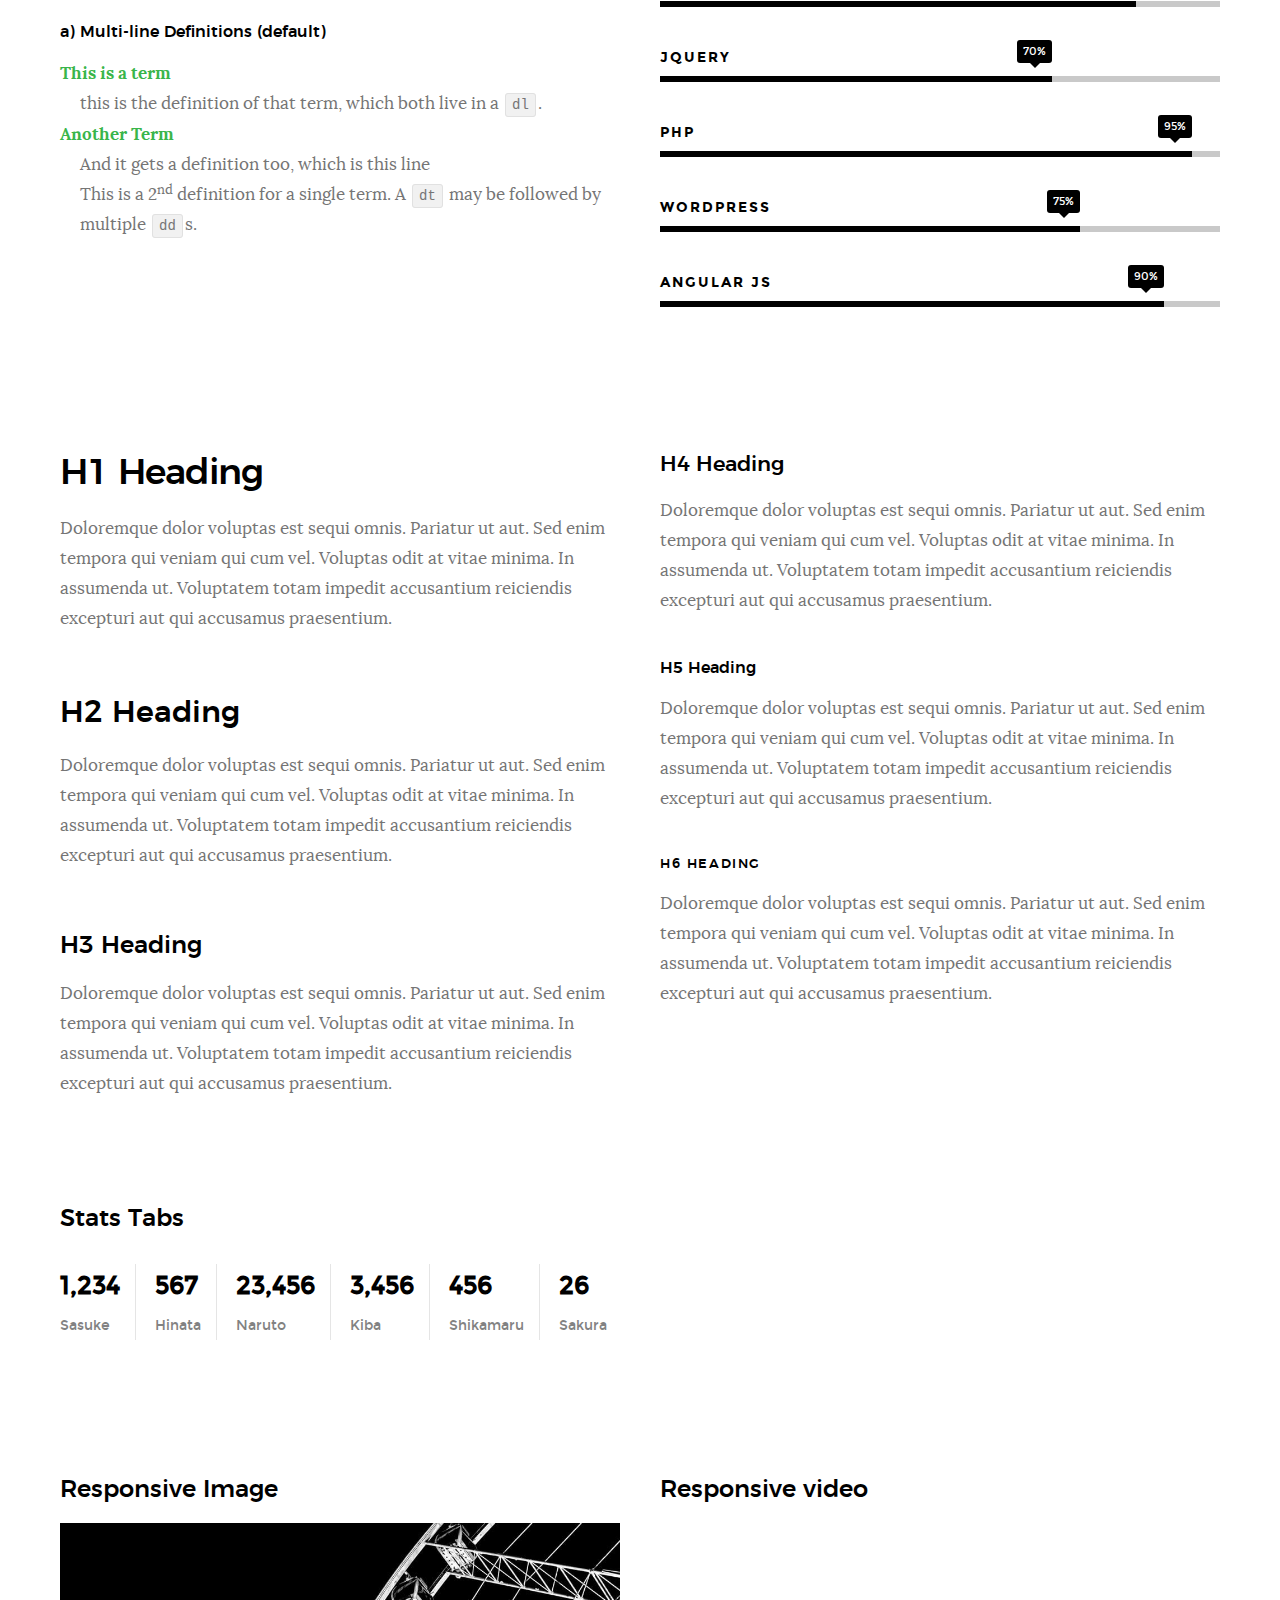
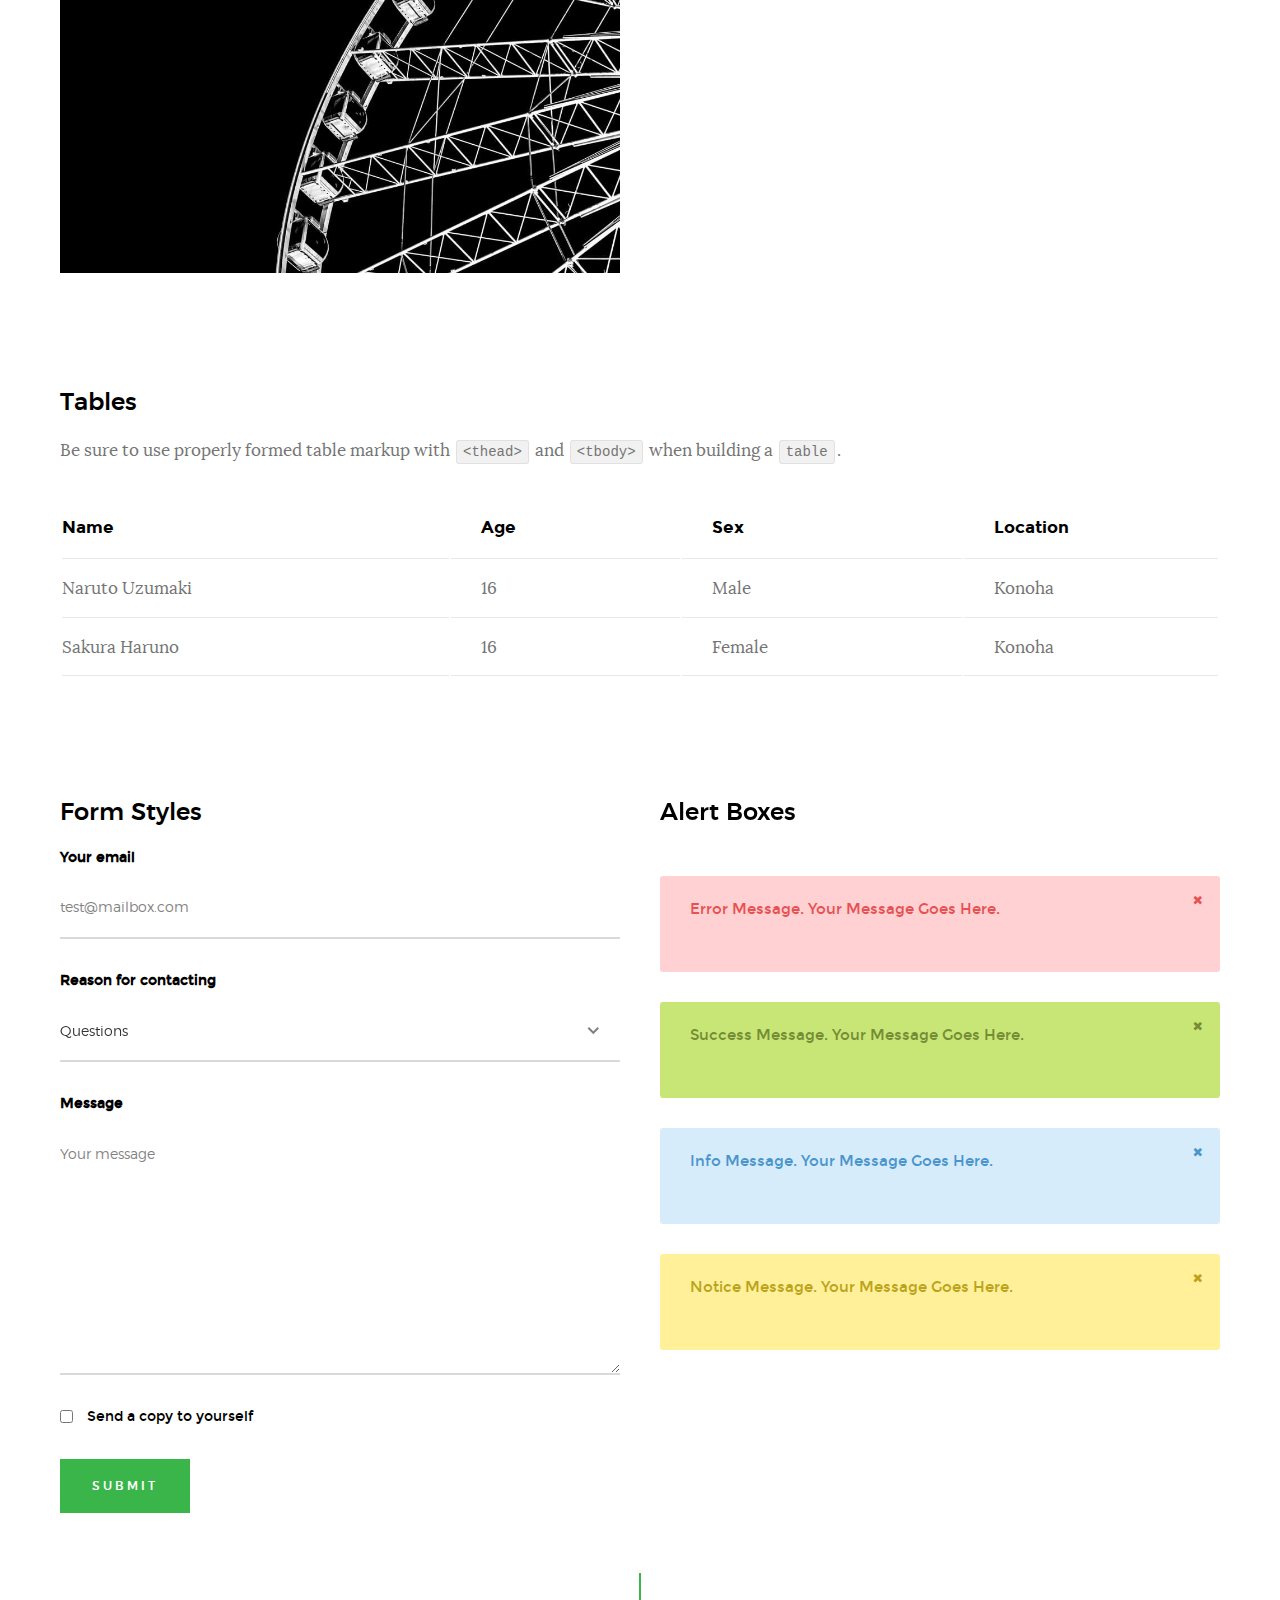
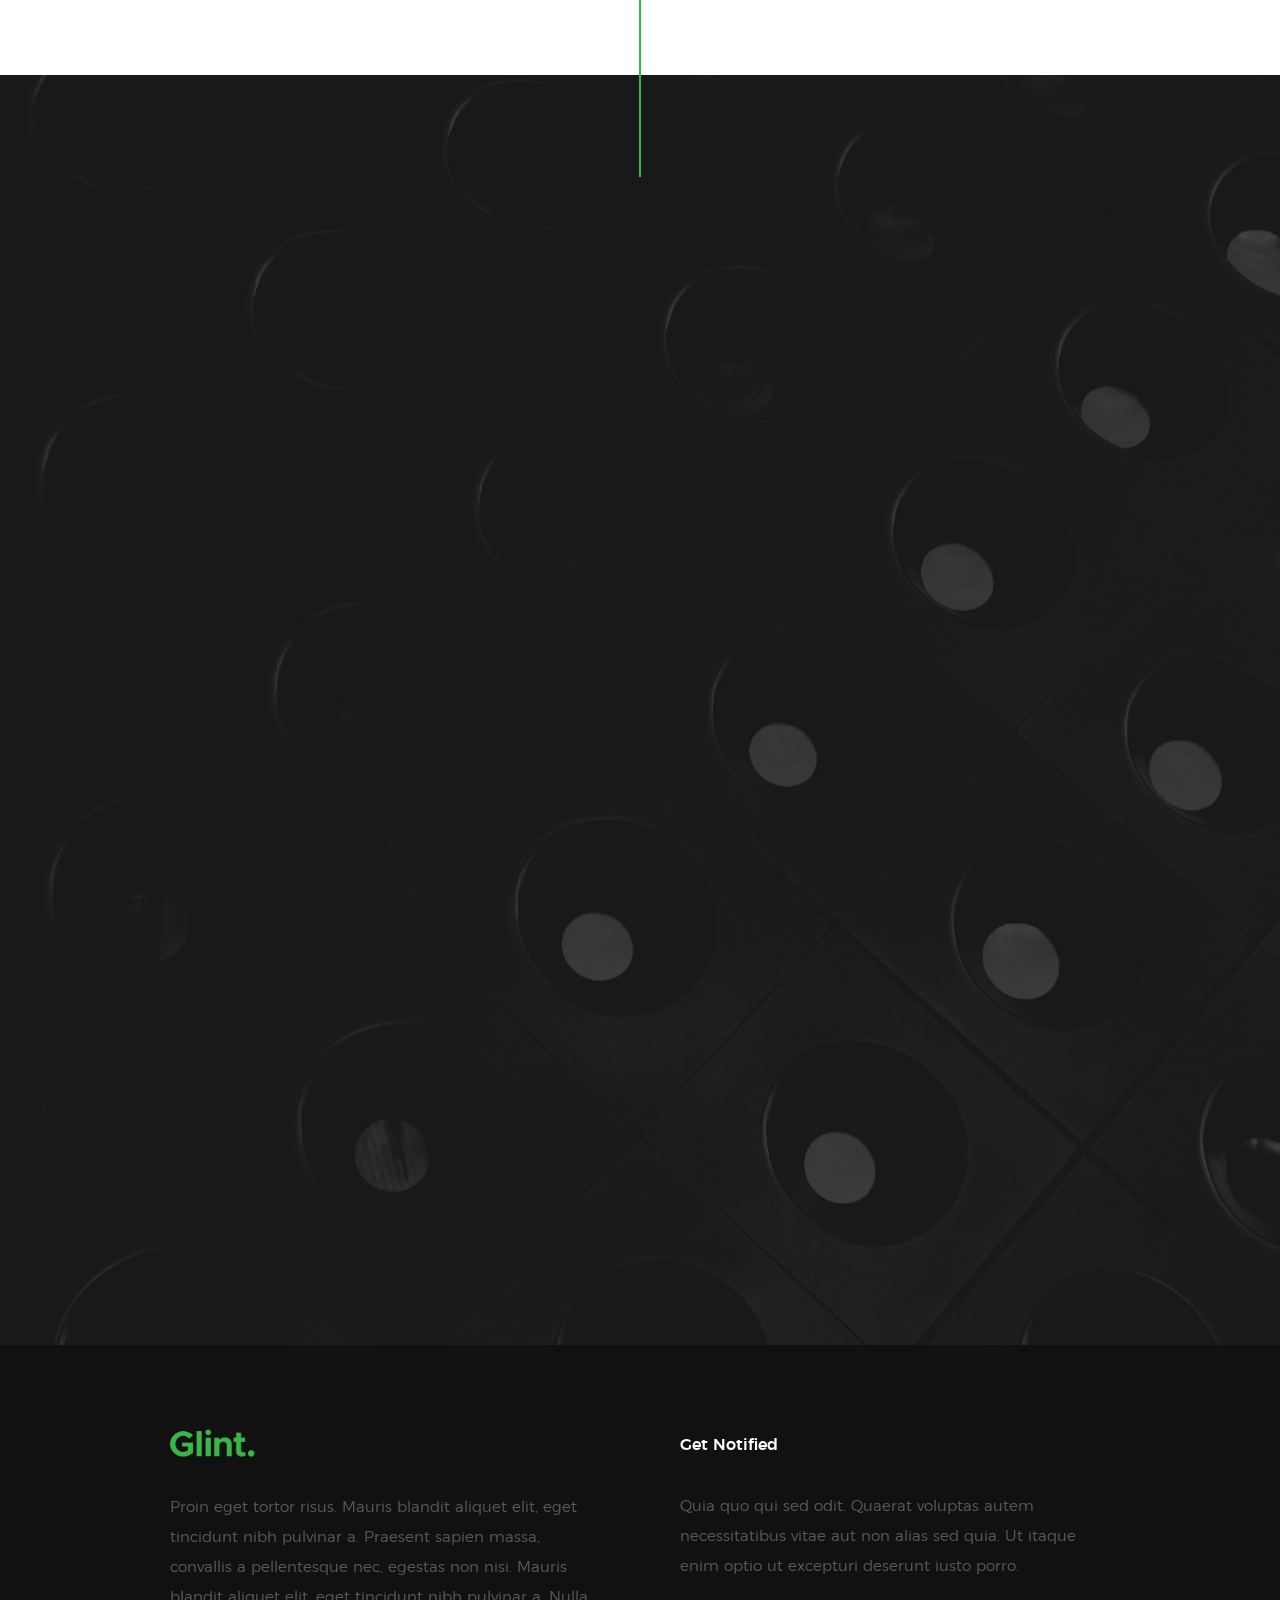
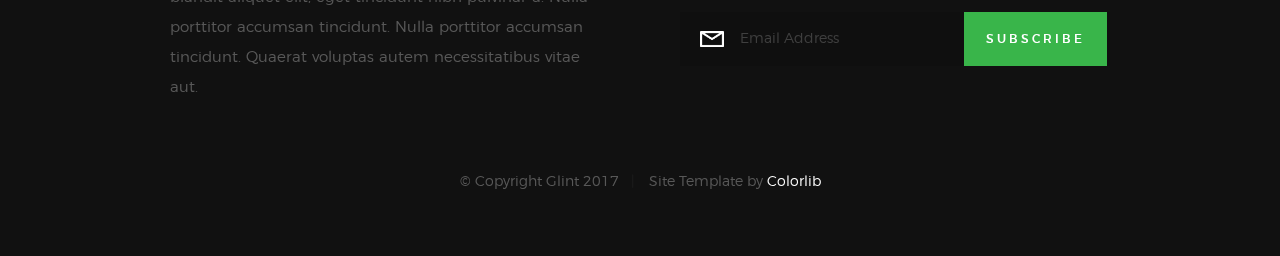
<file: styles.html>
<!DOCTYPE html>
<!--[if lt IE 9 ]><html class="no-js oldie" lang="en"> <![endif]-->
<!--[if IE 9 ]><html class="no-js oldie ie9" lang="en"> <![endif]-->
<!--[if (gte IE 9)|!(IE)]><!-->
<html class="no-js" lang="en">
<!--<![endif]-->

<head>

    <!--- basic page needs
    ================================================== -->
    <meta charset="utf-8">
    <title>Glint - Style Guide</title>
    <meta name="description" content="">
    <meta name="author" content="">

    <!-- mobile specific metas
    ================================================== -->
    <meta name="viewport" content="width=device-width, initial-scale=1">

    <!-- CSS
    ================================================== -->
    <link rel="stylesheet" href="css/base.css">
    <link rel="stylesheet" href="css/vendor.css">
    <link rel="stylesheet" href="css/main.css">

    <style type="text/css" media="screen">
        .s-styles { 
            background: white;
            padding-top: 15rem;
            padding-bottom: 12rem;
        }
     </style> 

    <!-- script
    ================================================== -->
    <script src="js/modernizr.js"></script>
    <script src="js/pace.min.js"></script>

    <!-- favicons
    ================================================== -->
    <link rel="shortcut icon" href="favicon.ico" type="image/x-icon">
    <link rel="icon" href="favicon.ico" type="image/x-icon">

</head>

<body id="top">

    <!-- header
    ================================================== -->
    <header class="s-header">

        <div class="header-logo">
            <a class="site-logo" href="index.html">
                <img src="images/logo.png" alt="Homepage">
            </a>
        </div>

        <nav class="header-nav">

            <a href="#0" class="header-nav__close" title="close"><span>Close</span></a>

            <div class="header-nav__content">
                <h3>Navigation</h3>
                
                <ul class="header-nav__list">
                    <li class="current"><a class="smoothscroll"  href="index.html" title="home">Home</a></li>
                    <li><a href="index.html#about" title="about">About</a></li>
                    <li><a href="index.html#services" title="services">Services</a></li>
                    <li><a href="index.html#works" title="works">Works</a></li>
                    <li><a href="index.html#clients" title="clients">Clients</a></li>
                    <li><a href="#contact" title="contact">Contact</a></li>
                </ul>
    
                <p>Perspiciatis hic praesentium nesciunt. Et neque a dolorum <a href='#0'>voluptatem</a> porro iusto sequi veritatis libero enim. Iusto id suscipit veritatis neque reprehenderit.</p>
    
                <ul class="header-nav__social">
                    <li>
                        <a href="#0"><i class="fa fa-facebook"></i></a>
                    </li>
                    <li>
                        <a href="#0"><i class="fa fa-twitter"></i></a>
                    </li>
                    <li>
                        <a href="#0"><i class="fa fa-instagram"></i></a>
                    </li>
                    <li>
                        <a href="#0"><i class="fa fa-behance"></i></a>
                    </li>
                    <li>
                        <a href="#0"><i class="fa fa-dribbble"></i></a>
                    </li>
                </ul>

            </div> <!-- end header-nav__content -->

        </nav>  <!-- end header-nav -->

        <a class="header-menu-toggle" href="#0">
            <span class="header-menu-text">Menu</span>
            <span class="header-menu-icon"></span>
        </a>

    </header> <!-- end s-header -->


    <!-- home
    ================================================== -->
    <section id="home" class="s-home target-section" data-parallax="scroll" data-image-src="images/hero-bg.jpg" data-natural-width=3000 data-natural-height=2000 data-position-y=center>

        <div class="overlay"></div>
        <div class="shadow-overlay"></div>

        <div class="home-content">

            <div class="row home-content__main">

                <h3>Welcome to Glint</h3>

                <h1>
                    We are a creative group <br>
                    of people who design <br>
                    influential brands and <br>
                    digital experiences.
                </h1>

                <div class="home-content__buttons">
                    <a href="#contact" class="smoothscroll btn btn--stroke">
                        Start a Project
                    </a>
                    <a href="index.html#about" class="smoothscroll btn btn--stroke">
                        More About Us
                    </a>
                </div>

            </div>

            <div class="home-content__scroll">
                <a href="#styles" class="scroll-link smoothscroll">
                    <span>Scroll Down</span>
                </a>
            </div>

            <div class="home-content__line"></div>

        </div> <!-- end home-content -->


        <ul class="home-social">
            <li>
                <a href="#0"><i class="fa fa-facebook" aria-hidden="true"></i><span>Facebook</span></a>
            </li>
            <li>
                <a href="#0"><i class="fa fa-twitter" aria-hidden="true"></i><span>Twiiter</span></a>
            </li>
            <li>
                <a href="#0"><i class="fa fa-instagram" aria-hidden="true"></i><span>Instagram</span></a>
            </li>
            <li>
                <a href="#0"><i class="fa fa-behance" aria-hidden="true"></i><span>Behance</span></a>
            </li>
            <li>
                <a href="#0"><i class="fa fa-dribbble" aria-hidden="true"></i><span>Dribbble</span></a>
            </li>
        </ul> 
        <!-- end home-social -->

    </section> <!-- end s-home -->


    <!-- styles
    ================================================== -->
    <section id="styles" class="s-styles">
        
        <div class="row narrow section-intro add-bottom text-center">

            <div class="col-twelve tab-full">

                <h1 class="display-2">Style Guide.</h1>

                <p class="lead">Lorem ipsum Officia elit ad tempor dolore est ex incididunt incididunt occaecat culpa deserunt sunt labore in cillum ullamco magna in Excepteur consequat in reprehenderit proident mollit incididunt officia commodo.
                Duis ea officia sed dolor pariatur enim dolore dolore quis incididunt nulla exercitation commodo veniam et ea incididunt.</p>

            </div>

        </div>

        <div class="row">

            <div class="col-six tab-full">

                <h3>Paragraph and Image</h3>

                <p><a href="#"><img width="120" height="120" class="pull-left" alt="sample-image" src="images/sample-image.jpg"></a>
                Lorem ipsum dolor sit amet, consectetuer adipiscing elit. Donec libero. Suspendisse bibendum.Cras id urna. Morbi tincidunt, orci ac convallis aliquam, lectus turpis varius lorem, eu posuere nunc justo tempus leo. Donec mattis, purus nec placerat bibendum, dui pede condimentum odio, ac blandit ante orci ut diam. Cras fringilla magna. Phasellus suscipit, leo a pharetra condimentum, lorem tellus eleifend magna, eget fringilla velit magna id neque posuere nunc justo tempus leo. </p>

                <p>
                Lorem ipsum dolor sit amet, consectetuer adipiscing elit. Donec libero. Suspendisse bibendum. Cras id urna. Morbi tincidunt, orci ac convallis aliquam, lectus turpis varius lorem, eu posuere nunc justo tempus leo. Donec mattis, purus nec placerat bibendum, dui pede condimentumodio, ac blandit ante orci ut diam.	
                </p>

                <p>A <a href="#">link</a>,
                <abbr title="this really isn't a very good description">abbrebation</abbr>,
                <strong>strong text</strong>,
                <em>em text</em>,
                <del>deleted text</del>, and
                <mark>this is a mark text.</mark>
                <code>.code</code>
                </p>

            </div>

            <div class="col-six tab-full">

                <h3>Drop Caps</h3>

                <p class="drop-cap">Far far away, behind the word mountains, far from the countries Vokalia and Consonantia,
                there live the blind texts. Separated they live in Bookmarksgrove right at the coast of the
                Semantics, a large language ocean. A small river named Duden flows by their place and supplies it with the necessary regelialia. Morbi tincidunt, orci ac convallis aliquam, lectus turpis varius lorem, eu	posuere nunc justo tempus leo. Donec mattis, purus nec placerat bibendum, dui pede condimentum odio, ac blandit ante orci ut diam. Cras fringilla magna. Phasellus suscipit, leo a pharetra condimentum, lorem tellus eleifend magna, eget fringilla velit magna id neque.
                </p>

                <h3>Small Print</h3>

                <p>Buy one widget, get one free!
                <small>(While supplies last. Offer expires on the vernal equinox. Not valid in Ohio.)</small>
                </p>

            </div>

        </div> <!-- end row -->

        <div class="row">

            <div class="col-six tab-full">

                <h3>Pull Quotes</h3>

                <aside class="pull-quote">
                    <blockquote>
                    <p>It is a paradisematic country, in which roasted parts of
                    sentences fly into your mouth. Even the all-powerful Pointing has no control about the blind
                    texts it is an almost unorthographic life One day however a small line of blind text by the name
                    of Lorem Ipsum decided to leave for the far World of Grammar.</p>
                    </blockquote>
                </aside>

            </div>

            <div class="col-six tab-full">

                <h3>Block Quotes</h3>

                <blockquote cite="http://where-i-got-my-info-from.com">
                <p>Your work is going to fill a large part of your life, and the only way to be truly satisfied is
                to do what you believe is great work. And the only way to do great work is to love what you do.
                If you haven't found it yet, keep looking. Don't settle. As with all matters of the heart, you'll know when you find it.
                </p>
                <cite>
                    <a href="#">Steve Jobs</a>
                </cite>
                </blockquote>

                <blockquote>
                <p>Good design is as little design as possible.</p>
                <cite>Dieter Rams</cite>
                </blockquote>

            </div>

        </div> <!-- end row -->


        <div class="row half-bottom">

            <div class="col-six tab-full">

                <h3>Example Lists</h3>

                <ol>
                    <li>Here is an example</li>
                    <li>of an ordered list.</li>
                    <li>A parent list item.
                        <ul>
                            <li>one</li>
                            <li>two</li>
                            <li>three</li>
                        </ul>
                        </li>
                        <li>A list item.</li>
                    </ol>

                <ul class="disc">
                    <li>Here is an example</li>
                    <li>of an unordered list.</li>
                </ul>

                <h3>Definition Lists</h3>

                <h5>a) Multi-line Definitions (default) </h5>

                <dl>
                    <dt><strong>This is a term</strong></dt>
                        <dd>this is the definition of that term, which both live in a <code>dl</code>.</dd>
                    <dt><strong>Another Term</strong></dt>
                        <dd>And it gets a definition too, which is this line</dd>
                        <dd>This is a 2<sup>nd</sup> definition for a single term. A <code>dt</code> may be followed by multiple <code>dd</code>s.</dd>
                </dl>

            </div>

            <div class="col-six tab-full">

                <h3>Buttons</h3>

                <p>
                    <a class="btn btn--primary full-width" href="#0">Primary Button</a>
                    <a class="btn full-width" href="#0">Default Button</a>
                    <a class="btn btn--stroke full-width" href="#0">Stroke Button</a>
                </p>

                <h3>Skill Bars</h3>
                
                <ul class="skill-bars">
                    <li>
                    <div class="progress percent90"><span>90%</span></div>
                    <strong>HTML5</strong>
                    </li>
                    <li>
                    <div class="progress percent85"><span>85%</span></div>
                    <strong>CSS3</strong>
                    </li>
                    <li>
                    <div class="progress percent70"><span>70%</span></div>
                    <strong>JQuery</strong>
                    </li>
                    <li>
                    <div class="progress percent95"><span>95%</span></div>
                    <strong>PHP</strong>
                    </li>
                    <li>
                    <div class="progress percent75"><span>75%</span></div>
                    <strong>Wordpress</strong>
                    </li>
                    <li>
                    <div class="progress percent90"><span>90%</span></div>
                    <strong>Angular JS</strong>
                    </li>
                </ul>

            </div>

        </div> <!-- end row -->

        <div class="row half-bottom">

            <div class="col-six tab-full">
                    
                <h1>H1 Heading</h1>
                <p>Doloremque dolor voluptas est sequi omnis. Pariatur ut aut. Sed enim tempora qui veniam qui cum vel. 
                Voluptas odit at vitae minima. In assumenda ut. Voluptatem totam impedit accusantium reiciendis excepturi aut qui accusamus praesentium.</p>

                <h2>H2 Heading</h2>
                <p>Doloremque dolor voluptas est sequi omnis. Pariatur ut aut. Sed enim tempora qui veniam qui cum vel. 
                Voluptas odit at vitae minima. In assumenda ut. Voluptatem totam impedit accusantium reiciendis excepturi aut qui accusamus praesentium.</p>

                <h3>H3 Heading</h3>
                <p>Doloremque dolor voluptas est sequi omnis. Pariatur ut aut. Sed enim tempora qui veniam qui cum vel. 
                Voluptas odit at vitae minima. In assumenda ut. Voluptatem totam impedit accusantium reiciendis excepturi aut qui accusamus praesentium.</p>

            </div>

            <div class="col-six tab-full">
                    
                <h4>H4 Heading</h4>
                <p>Doloremque dolor voluptas est sequi omnis. Pariatur ut aut. Sed enim tempora qui veniam qui cum vel. 
                Voluptas odit at vitae minima. In assumenda ut. Voluptatem totam impedit accusantium reiciendis excepturi aut qui accusamus praesentium.</p>

                <h5>H5 Heading</h5>
                <p>Doloremque dolor voluptas est sequi omnis. Pariatur ut aut. Sed enim tempora qui veniam qui cum vel. 
                Voluptas odit at vitae minima. In assumenda ut. Voluptatem totam impedit accusantium reiciendis excepturi aut qui accusamus praesentium.</p>

                <h6>H6 Heading</h6>
                <p>Doloremque dolor voluptas est sequi omnis. Pariatur ut aut. Sed enim tempora qui veniam qui cum vel. 
                Voluptas odit at vitae minima. In assumenda ut. Voluptatem totam impedit accusantium reiciendis excepturi aut qui accusamus praesentium.</p>

            </div>

        </div>


        <div class="row half-bottom">

            <div class="col-twelve">

                    <h3>Stats Tabs</h3>

                <ul class="stats-tabs">
                    <li><a href="#">1,234 <em>Sasuke</em></a></li>
                    <li><a href="#">567 <em>Hinata</em></a></li>
                    <li><a href="#">23,456 <em>Naruto</em></a></li>
                    <li><a href="#">3,456 <em>Kiba</em></a></li>
                    <li><a href="#">456 <em>Shikamaru</em></a></li>
                    <li><a href="#">26 <em>Sakura</em></a></li>
                    </ul>

            </div>

        </div> <!-- end row -->


        <div class="row half-bottom">

            <div class="col-six tab-full">

                <h3>Responsive Image</h3>
                <p><img src="images/wheel-500.jpg" 
                    srcset="images/wheel-1000.jpg 1000w, 
                    images/wheel-500.jpg 500w" 
                    sizes="(max-width: 1000px) 100vw, 1000px" alt=""></p>

            </div>

            <div class="col-six tab-full">

                <h3>Responsive video</h3>

                <div class="video-container">
                <iframe src="https://player.vimeo.com/video/14592941?title=0&amp;byline=0&amp;portrait=0&amp;color=F64B39" width="500" height="281" frameborder="0" webkitallowfullscreen mozallowfullscreen allowfullscreen></iframe> 
                </div>

            </div>
            
        </div> <!-- end row -->


        <div class="row add-bottom">

            <div class="col-twelve">

                <h3>Tables</h3>
                <p>Be sure to use properly formed table markup with <code>&lt;thead&gt;</code> and <code>&lt;tbody&gt;</code> when building a <code>table</code>.</p>

                <div class="table-responsive">

                    <table>
                            <thead>
                            <tr>
                                <th>Name</th>
                                <th>Age</th>
                                <th>Sex</th>
                                <th>Location</th>
                            </tr>
                            </thead>
                            <tbody>
                            <tr>
                                <td>Naruto Uzumaki</td>
                                <td>16</td>
                                <td>Male</td>
                                <td>Konoha</td>
                            </tr>
                            <tr>
                                <td>Sakura Haruno</td>
                                <td>16</td>
                                <td>Female</td>
                                <td>Konoha</td>
                            </tr>
                            </tbody>
                    </table>

                </div>

            </div>
            
        </div> <!-- end row -->
    

        <div class="row">

            <div class="col-six tab-full">

                <h3>Form Styles</h3>

                <form>
                        <div>
                            <label for="sampleInput">Your email</label>
                            <input class="full-width" type="email" placeholder="test@mailbox.com" id="sampleInput">
                    </div>
                    <div>
                            <label for="sampleRecipientInput">Reason for contacting</label>
                            <div class="cl-custom-select">
                                <select class="full-width" id="sampleRecipientInput">
                                    <option value="Option 1">Questions</option>
                                    <option value="Option 2">Report</option>
                                    <option value="Option 3">Others</option>
                                </select>
                            </div>
                    </div>
                    
                        <label for="exampleMessage">Message</label>
                        <textarea class="full-width" placeholder="Your message" id="exampleMessage"></textarea>

                        <label class="add-bottom">
                            <input type="checkbox">
                            <span class="label-text">Send a copy to yourself</span>
                        </label>
                    
                        <input class="btn--primary" type="submit" value="Submit">

                </form>

            </div>

            <div class="col-six tab-full">

                <h3>Alert Boxes</h3>

                <br>
                
                <div class="alert-box alert-box--error hideit">
                    <p>Error Message. Your Message Goes Here.</p>
                    <i class="fa fa-times alert-box__close" aria-hidden="true"></i>
                </div><!-- /error -->
                        
                <div class="alert-box alert-box--success hideit">
                    <p>Success Message. Your Message Goes Here.</p>
                    <i class="fa fa-times alert-box__close" aria-hidden="true"></i>
                </div><!-- /success -->
                        
                <div class="alert-box alert-box--info hideit">
                    <p>Info Message. Your Message Goes Here.</p>
                    <i class="fa fa-times alert-box__close" aria-hidden="true"></i>
                </div><!-- /info -->
                        
                <div class="alert-box alert-box--notice hideit">
                    <p>Notice Message. Your Message Goes Here.</p>
                    <i class="fa fa-times alert-box__close" aria-hidden="true"></i>
                </div><!-- /notice -->
            
            </div>

        </div> <!-- end row -->

    </section> <!-- end styles -->


    <!-- contact
    ================================================== -->
    <section id="contact" class="s-contact">

        <div class="overlay"></div>
        <div class="contact__line"></div>

        <div class="row section-header" data-aos="fade-up">
            <div class="col-full">
                <h3 class="subhead">Contact Us</h3>
                <h1 class="display-2 display-2--light">Reach out for a new project or just say hello</h1>
            </div>
        </div>

        <div class="row contact-content" data-aos="fade-up">
            
            <div class="contact-primary">

                <h3 class="h6">Send Us A Message</h3>

                <form name="contactForm" id="contactForm" method="post" action="" novalidate="novalidate">
                    <fieldset>
    
                    <div class="form-field">
                        <input name="contactName" type="text" id="contactName" placeholder="Your Name" value="" minlength="2" required="" aria-required="true" class="full-width">
                    </div>
                    <div class="form-field">
                        <input name="contactEmail" type="email" id="contactEmail" placeholder="Your Email" value="" required="" aria-required="true" class="full-width">
                    </div>
                    <div class="form-field">
                        <input name="contactSubject" type="text" id="contactSubject" placeholder="Subject" value="" class="full-width">
                    </div>
                    <div class="form-field">
                        <textarea name="contactMessage" id="contactMessage" placeholder="Your Message" rows="10" cols="50" required="" aria-required="true" class="full-width"></textarea>
                    </div>
                    <div class="form-field">
                        <button class="full-width btn--primary">Submit</button>
                        <div class="submit-loader">
                            <div class="text-loader">Sending...</div>
                            <div class="s-loader">
                                <div class="bounce1"></div>
                                <div class="bounce2"></div>
                                <div class="bounce3"></div>
                            </div>
                        </div>
                    </div>
    
                    </fieldset>
                </form>

                <!-- contact-warning -->
                <div class="message-warning">
                    Something went wrong. Please try again.
                </div> 
            
                <!-- contact-success -->
                <div class="message-success">
                    Your message was sent, thank you!<br>
                </div>

            </div> <!-- end contact-primary -->

            <div class="contact-secondary">
                <div class="contact-info">

                    <h3 class="h6 hide-on-fullwidth">Contact Info</h3>

                    <div class="cinfo">
                        <h5>Where to Find Us</h5>
                        <p>
                            1600 Amphitheatre Parkway<br>
                            Mountain View, CA<br>
                            94043 US
                        </p>
                    </div>

                    <div class="cinfo">
                        <h5>Email Us At</h5>
                        <p>
                            contact@glintsite.com<br>
                            info@glintsite.com
                        </p>
                    </div>

                    <div class="cinfo">
                        <h5>Call Us At</h5>
                        <p>
                            Phone: (+63) 555 1212<br>
                            Mobile: (+63) 555 0100<br>
                            Fax: (+63) 555 0101
                        </p>
                    </div>

                    <ul class="contact-social">
                        <li>
                            <a href="#"><i class="fa fa-facebook" aria-hidden="true"></i></a>
                        </li>
                        <li>
                            <a href="#"><i class="fa fa-twitter" aria-hidden="true"></i></a>
                        </li>
                        <li>
                            <a href="#"><i class="fa fa-instagram" aria-hidden="true"></i></a>
                        </li>
                        <li>
                            <a href="#"><i class="fa fa-behance" aria-hidden="true"></i></a>
                        </li>
                        <li>
                            <a href="#"><i class="fa fa-dribbble" aria-hidden="true"></i></a>
                        </li>
                    </ul> <!-- end contact-social -->

                </div> <!-- end contact-info -->
            </div> <!-- end contact-secondary -->

        </div> <!-- end contact-content -->

    </section> <!-- end s-contact -->


    <!-- footer
    ================================================== -->
    <footer>

        <div class="row footer-main">

            <div class="col-six tab-full left footer-desc">

                <div class="footer-logo"></div>
                Proin eget tortor risus. Mauris blandit aliquet elit, eget tincidunt nibh pulvinar a. Praesent sapien massa, convallis a pellentesque nec, egestas non nisi. Mauris blandit aliquet elit, eget tincidunt nibh pulvinar a. Nulla porttitor accumsan tincidunt. Nulla porttitor accumsan tincidunt. Quaerat voluptas autem necessitatibus vitae aut.

            </div>

            <div class="col-six tab-full right footer-subscribe">

                <h4>Get Notified</h4>
                <p>Quia quo qui sed odit. Quaerat voluptas autem necessitatibus vitae aut non alias sed quia. Ut itaque enim optio ut excepturi deserunt iusto porro.</p>

                <div class="subscribe-form">
                    <form id="mc-form" class="group" novalidate="true">
                        <input type="email" value="" name="EMAIL" class="email" id="mc-email" placeholder="Email Address" required="">
                        <input type="submit" name="subscribe" value="Subscribe">
                        <label for="mc-email" class="subscribe-message"></label>
                    </form>
                </div>

            </div>

        </div> <!-- end footer-main -->

        <div class="row footer-bottom">

            <div class="col-twelve">
                <div class="copyright">
                    <span>© Copyright Glint 2017</span> 
                    <span>Site Template by <a href="https://www.colorlib.com/">Colorlib</a></span>	
                </div>

                <div class="go-top">
                    <a class="smoothscroll" title="Back to Top" href="#top"><i class="icon-arrow-up" aria-hidden="true"></i></a>
                </div>
            </div>

        </div> <!-- end footer-bottom -->

    </footer> <!-- end footer -->


    <!-- photoswipe background
    ================================================== -->
    <div aria-hidden="true" class="pswp" role="dialog" tabindex="-1">

        <div class="pswp__bg"></div>
        <div class="pswp__scroll-wrap">

            <div class="pswp__container">
                <div class="pswp__item"></div>
                <div class="pswp__item"></div>
                <div class="pswp__item"></div>
            </div>

            <div class="pswp__ui pswp__ui--hidden">
                <div class="pswp__top-bar">
                    <div class="pswp__counter"></div><button class="pswp__button pswp__button--close" title="Close (Esc)"></button> <button class="pswp__button pswp__button--share" title=
                    "Share"></button> <button class="pswp__button pswp__button--fs" title="Toggle fullscreen"></button> <button class="pswp__button pswp__button--zoom" title=
                    "Zoom in/out"></button>
                    <div class="pswp__preloader">
                        <div class="pswp__preloader__icn">
                            <div class="pswp__preloader__cut">
                                <div class="pswp__preloader__donut"></div>
                            </div>
                        </div>
                    </div>
                </div>
                <div class="pswp__share-modal pswp__share-modal--hidden pswp__single-tap">
                    <div class="pswp__share-tooltip"></div>
                </div><button class="pswp__button pswp__button--arrow--left" title="Previous (arrow left)"></button> <button class="pswp__button pswp__button--arrow--right" title=
                "Next (arrow right)"></button>
                <div class="pswp__caption">
                    <div class="pswp__caption__center"></div>
                </div>
            </div>

        </div>

    </div> <!-- end photoSwipe background -->


    <!-- preloader
    ================================================== -->
    <div id="preloader">
        <div id="loader">
            <div class="line-scale-pulse-out">
                <div></div>
                <div></div>
                <div></div>
                <div></div>
                <div></div>
            </div>
        </div>
    </div>


    <!-- Java Script
    ================================================== -->
    <script src="js/jquery-3.2.1.min.js"></script>
    <script src="js/plugins.js"></script>
    <script src="js/main.js"></script>

</body>

</html>
</file>
<file: css/base.css>
/* =================================================================== 
 *
 *  Glint v1.0 Base Stylesheet
 *  11-20-2017
 *  ------------------------------------------------------------------
 *
 *  TOC:
 *  # imports 
 *  # normalize
 *  # basic/base setup styles
 *      ## Media
 *      ## Typography resets 
 *      ## links
 *      ## inputs
 *  # grid
 *      ## medium size devices
 *      ## tablets
 *      ## mobile devices
 *      ## small mobile devices
 *  # block grids
 *      ## medium size devices
 *      ## tablets
 *      ## mobile devices
 *      ## small mobile devices
 *  # MISC
 *
 * =================================================================== */


/* ===================================================================
 * # imports 
 *
 * ------------------------------------------------------------------- */
@import url("font-awesome/css/font-awesome.min.css");
@import url("micons/micons.css");
@import url("fonts.css");


/* ===================================================================
 * # normalize
 * normalize.css v5.0.0 | MIT License | 
 * github.com/necolas/normalize.css
 *
 * ------------------------------------------------------------------- */
html {
    font-family: sans-serif;
    line-height: 1.15;
    -ms-text-size-adjust: 100%;
    -webkit-text-size-adjust: 100%;
}

body {
    margin: 0;
}

article,
aside,
footer,
header,
nav,
section {
    display: block;
}

h1 {
    font-size: 2em;
    margin: 0.67em 0;
}

figcaption,
figure,
main {
    display: block;
}

figure {
    margin: 1em 40px;
}

hr {
    box-sizing: content-box;
    height: 0;
    overflow: visible;
}

pre {
    font-family: monospace, monospace;
    font-size: 1em;
}

a {
    background-color: transparent;
    -webkit-text-decoration-skip: objects;
}

a:active,
a:hover {
    outline-width: 0;
}

abbr[title] {
    border-bottom: none;
    text-decoration: underline;
    text-decoration: underline dotted;
}

b,
strong {
    font-weight: inherit;
}

b,
strong {
    font-weight: bolder;
}

code,
kbd,
samp {
    font-family: monospace, monospace;
    font-size: 1em;
}

dfn {
    font-style: italic;
}

mark {
    background-color: #ff0;
    color: #000;
}

small {
    font-size: 80%;
}

sub,
sup {
    font-size: 75%;
    line-height: 0;
    position: relative;
    vertical-align: baseline;
}

sub {
    bottom: -0.25em;
}

sup {
    top: -0.5em;
}

audio,
video {
    display: inline-block;
}

audio:not([controls]) {
    display: none;
    height: 0;
}

img {
    border-style: none;
}

svg:not(:root) {
    overflow: hidden;
}

button,
input,
optgroup,
select,
textarea {
    font-family: sans-serif;
    font-size: 100%;
    line-height: 1.15;
    margin: 0;
}

button,
input {
    overflow: visible;
}

button,
select {
    text-transform: none;
}

button,
html [type="button"],
[type="reset"],
[type="submit"] {
    -webkit-appearance: button;
}

button::-moz-focus-inner,
[type="button"]::-moz-focus-inner,
[type="reset"]::-moz-focus-inner,
[type="submit"]::-moz-focus-inner {
    border-style: none;
    padding: 0;
}

button:-moz-focusring,
[type="button"]:-moz-focusring,
[type="reset"]:-moz-focusring,
[type="submit"]:-moz-focusring {
    outline: 1px dotted ButtonText;
}

fieldset {
    border: 1px solid #c0c0c0;
    margin: 0 2px;
    padding: 0.35em 0.625em 0.75em;
}

legend {
    box-sizing: border-box;
    color: inherit;
    display: table;
    max-width: 100%;
    padding: 0;
    white-space: normal;
}

progress {
    display: inline-block;
    vertical-align: baseline;
}

textarea {
    overflow: auto;
}

[type="checkbox"],
[type="radio"] {
    box-sizing: border-box;
    padding: 0;
}

[type="number"]::-webkit-inner-spin-button,
[type="number"]::-webkit-outer-spin-button {
    height: auto;
}

[type="search"] {
    -webkit-appearance: textfield;
    outline-offset: -2px;
}

[type="search"]::-webkit-search-cancel-button,
[type="search"]::-webkit-search-decoration {
    -webkit-appearance: none;
}

::-webkit-file-upload-button {
    -webkit-appearance: button;
    font: inherit;
}

details,
menu {
    display: block;
}

summary {
    display: list-item;
}

canvas {
    display: inline-block;
}

template {
    display: none;
}

[hidden] {
    display: none;
}


/* ===================================================================
 * # basic/base setup styles
 *
 * ------------------------------------------------------------------- */
html {
    font-size: 62.5%;
    box-sizing: border-box;
}

*,
*::before,
*::after {
    box-sizing: inherit;
}

body {
    font-weight: normal;
    line-height: 1;
    word-wrap: break-word;
    text-rendering: optimizeLegibility;
    -webkit-overflow-scrolling: touch;
    -webkit-text-size-adjust: none;
}

body,
input,
button {
    -moz-osx-font-smoothing: grayscale;
    -webkit-font-smoothing: antialiased;
}


/* ------------------------------------------------------------------- 
 * ## Media
 * ------------------------------------------------------------------- */
img,
video {
    max-width: 100%;
    height: auto;
}


/* ------------------------------------------------------------------- 
 * ## Typography resets 
 * ------------------------------------------------------------------- */
div,
dl,
dt,
dd,
ul,
ol,
li,
h1,
h2,
h3,
h4,
h5,
h6,
pre,
form,
p,
blockquote,
th,
td {
    margin: 0;
    padding: 0;
}

h1,
h2,
h3,
h4,
h5,
h6 {
    -webkit-font-smoothing: auto;
    -webkit-font-smoothing: antialiased;
    -webkit-font-variant-ligatures: common-ligatures;
    -moz-font-variant-ligatures: common-ligatures;
    font-variant-ligatures: common-ligatures;
    text-rendering: optimizeLegibility;
}

em,
i {
    font-style: italic;
    line-height: inherit;
}

strong,
b {
    font-weight: bold;
    line-height: inherit;
}

small {
    font-size: 60%;
    line-height: inherit;
}

ol,
ul {
    list-style: none;
}

li {
    display: block;
}


/* ------------------------------------------------------------------- 
 * ## links 
 * ------------------------------------------------------------------- */
a {
    text-decoration: none;
    line-height: inherit;
}

a img {
    border: none;
}


/* ------------------------------------------------------------------- 
 * ## inputs 
 * ------------------------------------------------------------------- */
fieldset {
    margin: 0;
    padding: 0;
}

input[type="email"],
input[type="number"],
input[type="search"],
input[type="text"],
input[type="tel"],
input[type="url"],
input[type="password"],
textarea {
    -webkit-appearance: none;
    -moz-appearance: none;
    -ms-appearance: none;
    -o-appearance: none;
    appearance: none;
}


/* ===================================================================
 * # grid
 *
 * ------------------------------------------------------------------- */
.row {
    width: 94%;
    max-width: 1200px;
    margin: 0 auto;
}

.row:after {
    content: "";
    display: table;
    clear: both;
}

.row .row {
    width: auto;
    max-width: none;
    margin-left: -20px;
    margin-right: -20px;
}


/* column blocks
 * -------------------------------------- */
[class*="col-"] {
    float: left;
    padding: 0 20px;
}

[class*="col-"]+[class*="col-"].end {
    float: right;
}


/* column width classes 
 * -------------------------------------- */
.col-one {
    width: 8.33333%;
}

.col-two,
.col-1-6 {
    width: 16.66667%;
}

.col-three,
.col-1-4 {
    width: 25%;
}

.col-four,
.col-1-3 {
    width: 33.33333%;
}

.col-five {
    width: 41.66667%;
}

.col-six,
.col-1-2 {
    width: 50%;
}

.col-seven {
    width: 58.33333%;
}

.col-eight,
.col-2-3 {
    width: 66.66667%;
}

.col-nine,
.col-3-4 {
    width: 75%;
}

.col-ten,
.col-5-6 {
    width: 83.33333%;
}

.col-eleven {
    width: 91.66667%;
}

.col-twelve,
.col-full {
    width: 100%;
}


/* ------------------------------------------------------------------- 
 * ## medium size devices
 * ------------------------------------------------------------------- */
@media only screen and (max-width: 1200px) {
    .row .row {
        margin-left: -15px;
        margin-right: -15px;
    }
    [class*="col-"] {
        padding: 0 15px;
    }
    .md-two,
    .md-1-6 {
        width: 16.66667%;
    }
    .md-one {
        width: 8.33333%;
    }
    .md-three,
    .md-1-4 {
        width: 25%;
    }
    .md-four,
    .md-1-3 {
        width: 33.33333%;
    }
    .md-five {
        width: 41.66667%;
    }
    .md-six,
    .md-1-2 {
        width: 50%;
    }
    .md-seven {
        width: 58.33333%;
    }
    .md-eight,
    .md-2-3 {
        width: 66.66667%;
    }
    .md-nine,
    .md-3-4 {
        width: 75%;
    }
    .md-ten,
    .md-5-6 {
        width: 83.33333%;
    }
    .md-eleven {
        width: 91.66667%;
    }
    .md-twelve,
    .md-full {
        width: 100%;
    }
}


/* ------------------------------------------------------------------- 
 * ## tablets
 * ------------------------------------------------------------------- */
@media only screen and (max-width: 800px) {
    .row {
        width: 90%;
    }
    .tab-1-4 {
        width: 25%;
    }
    .tab-1-3 {
        width: 33.33333%;
    }
    .tab-1-2 {
        width: 50%;
    }
    .tab-2-3 {
        width: 66.66667%;
    }
    .tab-3-4 {
        width: 75%;
    }
    .tab-full {
        width: 100%;
    }
}


/* ------------------------------------------------------------------- 
 * ## mobile devices
 * ------------------------------------------------------------------- */
@media only screen and (max-width: 600px) {
    .row {
        width: auto;
        padding-left: 25px;
        padding-right: 25px;
    }
    .row .row {
        margin-left: -10px;
        margin-right: -10px;
    }
    [class*="col-"] {
        padding: 0 10px;
    }
    .mob-1-4 {
        width: 25%;
    }
    .mob-1-3 {
        width: 33.33333%;
    }
    .mob-1-2 {
        width: 50%;
    }
    .mob-2-3 {
        width: 66.66667%;
    }
    .mob-3-4 {
        width: 75%;
    }
    .mob-full {
        width: 100%;
    }
}


/* ------------------------------------------------------------------- 
 * ## small mobile devices
 * ------------------------------------------------------------------- */

/* stack columns on small mobile devices
 * ------------------------------------------------------------------- */

@media only screen and (max-width: 400px) {
    .row .row {
        padding-left: 0;
        padding-right: 0;
        margin-left: 0;
        margin-right: 0;
    }
    [class*="col-"] {
        width: 100% !important;
        float: none !important;
        clear: both !important;
        margin-left: 0;
        margin-right: 0;
        padding: 0;
    }
    [class*="col-"]+[class*="col-"].end {
        float: none;
    }
}


/* ===================================================================
 * # block grids
 * ------------------------------------------------------------------- */

/*   Equally-sized columns define at row level
 * ------------------------------------------------------------------- */
[class*="block-"]:after {
    content: "";
    display: table;
    clear: both;
}

.block-1-6 .col-block {
    width: 16.66667%;
}

.block-1-5 .col-block {
    width: 20%;
}

.block-1-4 .col-block {
    width: 25%;
}

.block-1-3 .col-block {
    width: 33.33333%;
}

.block-1-2 .col-block {
    width: 50%;
}


/**
 * Clearing for block grid columns. Allow columns with 
 * different heights to align properly.
 */

.block-1-6 .col-block:nth-child(6n+1),
.block-1-5 .col-block:nth-child(5n+1),
.block-1-4 .col-block:nth-child(4n+1),
.block-1-3 .col-block:nth-child(3n+1),
.block-1-2 .col-block:nth-child(2n+1) {
    clear: both;
}


/* ------------------------------------------------------------------- 
 * ## medium size devices
 * ------------------------------------------------------------------- */
@media only screen and (max-width: 1200px) {
    .block-m-1-6 .col-block {
        width: 16.66667%;
    }
    .block-m-1-5 .col-block {
        width: 20%;
    }
    .block-m-1-4 .col-block {
        width: 25%;
    }
    .block-m-1-3 .col-block {
        width: 33.33333%;
    }
    .block-m-1-2 .col-block {
        width: 50%;
    }
    .block-m-full .col-block {
        width: 100%;
        clear: both;
    }
    [class*="block-m-"] .col-block:nth-child(n) {
        clear: none;
    }
    .block-m-1-6 .col-block:nth-child(6n+1),
    .block-m-1-5 .col-block:nth-child(5n+1),
    .block-m-1-4 .col-block:nth-child(4n+1),
    .block-m-1-3 .col-block:nth-child(3n+1),
    .block-m-1-2 .col-block:nth-child(2n+1) {
        clear: both;
    }
}


/* ------------------------------------------------------------------- 
 * ## tablets
 * ------------------------------------------------------------------- */
@media only screen and (max-width: 800px) {
    .block-tab-1-6 .col-block {
        width: 16.66667%;
    }
    .block-tab-1-5 .col-block {
        width: 20%;
    }
    .block-tab-1-4 .col-block {
        width: 25%;
    }
    .block-tab-1-3 .col-block {
        width: 33.33333%;
    }
    .block-tab-1-2 .col-block {
        width: 50%;
    }
    .block-tab-full .col-block {
        width: 100%;
        clear: both;
    }
    [class*="block-tab-"] .col-block:nth-child(n) {
        clear: none;
    }
    .block-tab-1-6 .col-block:nth-child(6n+1),
    .block-tab-1-6 .col-block:nth-child(5n+1),
    .block-tab-1-4 .col-block:nth-child(4n+1),
    .block-tab-1-3 .col-block:nth-child(3n+1),
    .block-tab-1-2 .col-block:nth-child(2n+1) {
        clear: both;
    }
}


/* ------------------------------------------------------------------- 
 * ## mobile devices
 * ------------------------------------------------------------------- */
@media only screen and (max-width: 600px) {
    .block-mob-1-6 .col-block {
        width: 16.66667%;
    }
    .block-mob-1-5 .col-block {
        width: 20%;
    }
    .block-mob-1-4 .col-block {
        width: 25%;
    }
    .block-mob-1-3 .col-block {
        width: 33.33333%;
    }
    .block-mob-1-2 .col-block {
        width: 50%;
    }
    .block-mob-full .col-block {
        width: 100%;
        clear: both;
    }
    [class*="block-mob-"] .col-block:nth-child(n) {
        clear: none;
    }
    .block-mob-1-6 .col-block:nth-child(6n+1),
    .block-mob-1-5 .col-block:nth-child(5n+1),
    .block-mob-1-4 .col-block:nth-child(4n+1),
    .block-mob-1-3 .col-block:nth-child(3n+1),
    .block-mob-1-2 .col-block:nth-child(2n+1) {
        clear: both;
    }
}


/* ------------------------------------------------------------------- 
 * ## small mobile devices
 * ------------------------------------------------------------------- */

/* stack columns on small mobile devices
 * ------------------------------------------------------------------- */

@media only screen and (max-width: 400px) {
    .stack .col-block {
        width: 100% !important;
        float: none !important;
        clear: both !important;
        margin-left: 0;
        margin-right: 0;
    }
}


/* ===================================================================
 * # MISC
 *
 * ------------------------------------------------------------------- */
.group:after {
    content: "";
    display: table;
    clear: both;
}


/* Misc Helper Styles
 * -------------------------------------- */
.is-hidden {
    display: none;
}

.is-invisible {
    visibility: hidden;
}

.antialiased {
    -webkit-font-smoothing: antialiased;
    -moz-osx-font-smoothing: grayscale;
}

.overflow-hidden {
    overflow: hidden;
}

.remove-bottom {
    margin-bottom: 0;
}

.half-bottom {
    margin-bottom: 1.5rem !important;
}

.add-bottom {
    margin-bottom: 3rem !important;
}

.no-border {
    border: none;
}

.full-width {
    width: 100%;
}

.text-center {
    text-align: center;
}

.text-left {
    text-align: left;
}

.text-right {
    text-align: right;
}

.pull-left {
    float: left;
}

.pull-right {
    float: right;
}

.align-center {
    margin-left: auto;
    margin-right: auto;
    text-align: center;
}


/*# sourceMappingURL=base.css.map */
</file>
<file: css/vendor.css>
/* =================================================================== 
 *
 *  Glint v1.0 Vendor/Third Party CSS 
 *  11-20-2017
 *  ------------------------------------------------------------------
 *
 *  TOC:
 *  # animate on scroll
 *  # slick slider
 *  # photoswipe
 *  # photoSwipe skin
 *
 * =================================================================== */


/* ===================================================================
 * # animate on scroll 
 * https://michalsnik.github.io/aos/
 *
 * ------------------------------------------------------------------- */
[data-aos][data-aos][data-aos-duration='50'], body[data-aos-duration='50'] [data-aos] {
    transition-duration: 50ms;
}

[data-aos][data-aos][data-aos-delay='50'], body[data-aos-delay='50'] [data-aos] {
    transition-delay: 0;
}

[data-aos][data-aos][data-aos-delay='50'].aos-animate, body[data-aos-delay='50'] [data-aos].aos-animate {
    transition-delay: 50ms;
}

[data-aos][data-aos][data-aos-duration='100'], body[data-aos-duration='100'] [data-aos] {
    transition-duration: .1s;
}

[data-aos][data-aos][data-aos-delay='100'], body[data-aos-delay='100'] [data-aos] {
    transition-delay: 0;
}

[data-aos][data-aos][data-aos-delay='100'].aos-animate, body[data-aos-delay='100'] [data-aos].aos-animate {
    transition-delay: .1s;
}

[data-aos][data-aos][data-aos-duration='150'], body[data-aos-duration='150'] [data-aos] {
    transition-duration: .15s;
}

[data-aos][data-aos][data-aos-delay='150'], body[data-aos-delay='150'] [data-aos] {
    transition-delay: 0;
}

[data-aos][data-aos][data-aos-delay='150'].aos-animate, body[data-aos-delay='150'] [data-aos].aos-animate {
    transition-delay: .15s;
}

[data-aos][data-aos][data-aos-duration='200'], body[data-aos-duration='200'] [data-aos] {
    transition-duration: .2s;
}

[data-aos][data-aos][data-aos-delay='200'], body[data-aos-delay='200'] [data-aos] {
    transition-delay: 0;
}

[data-aos][data-aos][data-aos-delay='200'].aos-animate, body[data-aos-delay='200'] [data-aos].aos-animate {
    transition-delay: .2s;
}

[data-aos][data-aos][data-aos-duration='250'], body[data-aos-duration='250'] [data-aos] {
    transition-duration: .25s;
}

[data-aos][data-aos][data-aos-delay='250'], body[data-aos-delay='250'] [data-aos] {
    transition-delay: 0;
}

[data-aos][data-aos][data-aos-delay='250'].aos-animate, body[data-aos-delay='250'] [data-aos].aos-animate {
    transition-delay: .25s;
}

[data-aos][data-aos][data-aos-duration='300'], body[data-aos-duration='300'] [data-aos] {
    transition-duration: .3s;
}

[data-aos][data-aos][data-aos-delay='300'], body[data-aos-delay='300'] [data-aos] {
    transition-delay: 0;
}

[data-aos][data-aos][data-aos-delay='300'].aos-animate, body[data-aos-delay='300'] [data-aos].aos-animate {
    transition-delay: .3s;
}

[data-aos][data-aos][data-aos-duration='350'], body[data-aos-duration='350'] [data-aos] {
    transition-duration: .35s;
}

[data-aos][data-aos][data-aos-delay='350'], body[data-aos-delay='350'] [data-aos] {
    transition-delay: 0;
}

[data-aos][data-aos][data-aos-delay='350'].aos-animate, body[data-aos-delay='350'] [data-aos].aos-animate {
    transition-delay: .35s;
}

[data-aos][data-aos][data-aos-duration='400'], body[data-aos-duration='400'] [data-aos] {
    transition-duration: .4s;
}

[data-aos][data-aos][data-aos-delay='400'], body[data-aos-delay='400'] [data-aos] {
    transition-delay: 0;
}

[data-aos][data-aos][data-aos-delay='400'].aos-animate, body[data-aos-delay='400'] [data-aos].aos-animate {
    transition-delay: .4s;
}

[data-aos][data-aos][data-aos-duration='450'], body[data-aos-duration='450'] [data-aos] {
    transition-duration: .45s;
}

[data-aos][data-aos][data-aos-delay='450'], body[data-aos-delay='450'] [data-aos] {
    transition-delay: 0;
}

[data-aos][data-aos][data-aos-delay='450'].aos-animate, body[data-aos-delay='450'] [data-aos].aos-animate {
    transition-delay: .45s;
}

[data-aos][data-aos][data-aos-duration='500'], body[data-aos-duration='500'] [data-aos] {
    transition-duration: .5s;
}

[data-aos][data-aos][data-aos-delay='500'], body[data-aos-delay='500'] [data-aos] {
    transition-delay: 0;
}

[data-aos][data-aos][data-aos-delay='500'].aos-animate, body[data-aos-delay='500'] [data-aos].aos-animate {
    transition-delay: .5s;
}

[data-aos][data-aos][data-aos-duration='550'], body[data-aos-duration='550'] [data-aos] {
    transition-duration: .55s;
}

[data-aos][data-aos][data-aos-delay='550'], body[data-aos-delay='550'] [data-aos] {
    transition-delay: 0;
}

[data-aos][data-aos][data-aos-delay='550'].aos-animate, body[data-aos-delay='550'] [data-aos].aos-animate {
    transition-delay: .55s;
}

[data-aos][data-aos][data-aos-duration='600'], body[data-aos-duration='600'] [data-aos] {
    transition-duration: .6s;
}

[data-aos][data-aos][data-aos-delay='600'], body[data-aos-delay='600'] [data-aos] {
    transition-delay: 0;
}

[data-aos][data-aos][data-aos-delay='600'].aos-animate, body[data-aos-delay='600'] [data-aos].aos-animate {
    transition-delay: .6s;
}

[data-aos][data-aos][data-aos-duration='650'], body[data-aos-duration='650'] [data-aos] {
    transition-duration: .65s;
}

[data-aos][data-aos][data-aos-delay='650'], body[data-aos-delay='650'] [data-aos] {
    transition-delay: 0;
}

[data-aos][data-aos][data-aos-delay='650'].aos-animate, body[data-aos-delay='650'] [data-aos].aos-animate {
    transition-delay: .65s;
}

[data-aos][data-aos][data-aos-duration='700'], body[data-aos-duration='700'] [data-aos] {
    transition-duration: .7s;
}

[data-aos][data-aos][data-aos-delay='700'], body[data-aos-delay='700'] [data-aos] {
    transition-delay: 0;
}

[data-aos][data-aos][data-aos-delay='700'].aos-animate, body[data-aos-delay='700'] [data-aos].aos-animate {
    transition-delay: .7s;
}

[data-aos][data-aos][data-aos-duration='750'], body[data-aos-duration='750'] [data-aos] {
    transition-duration: .75s;
}

[data-aos][data-aos][data-aos-delay='750'], body[data-aos-delay='750'] [data-aos] {
    transition-delay: 0;
}

[data-aos][data-aos][data-aos-delay='750'].aos-animate, body[data-aos-delay='750'] [data-aos].aos-animate {
    transition-delay: .75s;
}

[data-aos][data-aos][data-aos-duration='800'], body[data-aos-duration='800'] [data-aos] {
    transition-duration: .8s;
}

[data-aos][data-aos][data-aos-delay='800'], body[data-aos-delay='800'] [data-aos] {
    transition-delay: 0;
}

[data-aos][data-aos][data-aos-delay='800'].aos-animate, body[data-aos-delay='800'] [data-aos].aos-animate {
    transition-delay: .8s;
}

[data-aos][data-aos][data-aos-duration='850'], body[data-aos-duration='850'] [data-aos] {
    transition-duration: .85s;
}

[data-aos][data-aos][data-aos-delay='850'], body[data-aos-delay='850'] [data-aos] {
    transition-delay: 0;
}

[data-aos][data-aos][data-aos-delay='850'].aos-animate, body[data-aos-delay='850'] [data-aos].aos-animate {
    transition-delay: .85s;
}

[data-aos][data-aos][data-aos-duration='900'], body[data-aos-duration='900'] [data-aos] {
    transition-duration: .9s;
}

[data-aos][data-aos][data-aos-delay='900'], body[data-aos-delay='900'] [data-aos] {
    transition-delay: 0;
}

[data-aos][data-aos][data-aos-delay='900'].aos-animate, body[data-aos-delay='900'] [data-aos].aos-animate {
    transition-delay: .9s;
}

[data-aos][data-aos][data-aos-duration='950'], body[data-aos-duration='950'] [data-aos] {
    transition-duration: .95s;
}

[data-aos][data-aos][data-aos-delay='950'], body[data-aos-delay='950'] [data-aos] {
    transition-delay: 0;
}

[data-aos][data-aos][data-aos-delay='950'].aos-animate, body[data-aos-delay='950'] [data-aos].aos-animate {
    transition-delay: .95s;
}

[data-aos][data-aos][data-aos-duration='1000'], body[data-aos-duration='1000'] [data-aos] {
    transition-duration: 1s;
}

[data-aos][data-aos][data-aos-delay='1000'], body[data-aos-delay='1000'] [data-aos] {
    transition-delay: 0;
}

[data-aos][data-aos][data-aos-delay='1000'].aos-animate, body[data-aos-delay='1000'] [data-aos].aos-animate {
    transition-delay: 1s;
}

[data-aos][data-aos][data-aos-duration='1050'], body[data-aos-duration='1050'] [data-aos] {
    transition-duration: 1.05s;
}

[data-aos][data-aos][data-aos-delay='1050'], body[data-aos-delay='1050'] [data-aos] {
    transition-delay: 0;
}

[data-aos][data-aos][data-aos-delay='1050'].aos-animate, body[data-aos-delay='1050'] [data-aos].aos-animate {
    transition-delay: 1.05s;
}

[data-aos][data-aos][data-aos-duration='1100'], body[data-aos-duration='1100'] [data-aos] {
    transition-duration: 1.1s;
}

[data-aos][data-aos][data-aos-delay='1100'], body[data-aos-delay='1100'] [data-aos] {
    transition-delay: 0;
}

[data-aos][data-aos][data-aos-delay='1100'].aos-animate, body[data-aos-delay='1100'] [data-aos].aos-animate {
    transition-delay: 1.1s;
}

[data-aos][data-aos][data-aos-duration='1150'], body[data-aos-duration='1150'] [data-aos] {
    transition-duration: 1.15s;
}

[data-aos][data-aos][data-aos-delay='1150'], body[data-aos-delay='1150'] [data-aos] {
    transition-delay: 0;
}

[data-aos][data-aos][data-aos-delay='1150'].aos-animate, body[data-aos-delay='1150'] [data-aos].aos-animate {
    transition-delay: 1.15s;
}

[data-aos][data-aos][data-aos-duration='1200'], body[data-aos-duration='1200'] [data-aos] {
    transition-duration: 1.2s;
}

[data-aos][data-aos][data-aos-delay='1200'], body[data-aos-delay='1200'] [data-aos] {
    transition-delay: 0;
}

[data-aos][data-aos][data-aos-delay='1200'].aos-animate, body[data-aos-delay='1200'] [data-aos].aos-animate {
    transition-delay: 1.2s;
}

[data-aos][data-aos][data-aos-duration='1250'], body[data-aos-duration='1250'] [data-aos] {
    transition-duration: 1.25s;
}

[data-aos][data-aos][data-aos-delay='1250'], body[data-aos-delay='1250'] [data-aos] {
    transition-delay: 0;
}

[data-aos][data-aos][data-aos-delay='1250'].aos-animate, body[data-aos-delay='1250'] [data-aos].aos-animate {
    transition-delay: 1.25s;
}

[data-aos][data-aos][data-aos-duration='1300'], body[data-aos-duration='1300'] [data-aos] {
    transition-duration: 1.3s;
}

[data-aos][data-aos][data-aos-delay='1300'], body[data-aos-delay='1300'] [data-aos] {
    transition-delay: 0;
}

[data-aos][data-aos][data-aos-delay='1300'].aos-animate, body[data-aos-delay='1300'] [data-aos].aos-animate {
    transition-delay: 1.3s;
}

[data-aos][data-aos][data-aos-duration='1350'], body[data-aos-duration='1350'] [data-aos] {
    transition-duration: 1.35s;
}

[data-aos][data-aos][data-aos-delay='1350'], body[data-aos-delay='1350'] [data-aos] {
    transition-delay: 0;
}

[data-aos][data-aos][data-aos-delay='1350'].aos-animate, body[data-aos-delay='1350'] [data-aos].aos-animate {
    transition-delay: 1.35s;
}

[data-aos][data-aos][data-aos-duration='1400'], body[data-aos-duration='1400'] [data-aos] {
    transition-duration: 1.4s;
}

[data-aos][data-aos][data-aos-delay='1400'], body[data-aos-delay='1400'] [data-aos] {
    transition-delay: 0;
}

[data-aos][data-aos][data-aos-delay='1400'].aos-animate, body[data-aos-delay='1400'] [data-aos].aos-animate {
    transition-delay: 1.4s;
}

[data-aos][data-aos][data-aos-duration='1450'], body[data-aos-duration='1450'] [data-aos] {
    transition-duration: 1.45s;
}

[data-aos][data-aos][data-aos-delay='1450'], body[data-aos-delay='1450'] [data-aos] {
    transition-delay: 0;
}

[data-aos][data-aos][data-aos-delay='1450'].aos-animate, body[data-aos-delay='1450'] [data-aos].aos-animate {
    transition-delay: 1.45s;
}

[data-aos][data-aos][data-aos-duration='1500'], body[data-aos-duration='1500'] [data-aos] {
    transition-duration: 1.5s;
}

[data-aos][data-aos][data-aos-delay='1500'], body[data-aos-delay='1500'] [data-aos] {
    transition-delay: 0;
}

[data-aos][data-aos][data-aos-delay='1500'].aos-animate, body[data-aos-delay='1500'] [data-aos].aos-animate {
    transition-delay: 1.5s;
}

[data-aos][data-aos][data-aos-duration='1550'], body[data-aos-duration='1550'] [data-aos] {
    transition-duration: 1.55s;
}

[data-aos][data-aos][data-aos-delay='1550'], body[data-aos-delay='1550'] [data-aos] {
    transition-delay: 0;
}

[data-aos][data-aos][data-aos-delay='1550'].aos-animate, body[data-aos-delay='1550'] [data-aos].aos-animate {
    transition-delay: 1.55s;
}

[data-aos][data-aos][data-aos-duration='1600'], body[data-aos-duration='1600'] [data-aos] {
    transition-duration: 1.6s;
}

[data-aos][data-aos][data-aos-delay='1600'], body[data-aos-delay='1600'] [data-aos] {
    transition-delay: 0;
}

[data-aos][data-aos][data-aos-delay='1600'].aos-animate, body[data-aos-delay='1600'] [data-aos].aos-animate {
    transition-delay: 1.6s;
}

[data-aos][data-aos][data-aos-duration='1650'], body[data-aos-duration='1650'] [data-aos] {
    transition-duration: 1.65s;
}

[data-aos][data-aos][data-aos-delay='1650'], body[data-aos-delay='1650'] [data-aos] {
    transition-delay: 0;
}

[data-aos][data-aos][data-aos-delay='1650'].aos-animate, body[data-aos-delay='1650'] [data-aos].aos-animate {
    transition-delay: 1.65s;
}

[data-aos][data-aos][data-aos-duration='1700'], body[data-aos-duration='1700'] [data-aos] {
    transition-duration: 1.7s;
}

[data-aos][data-aos][data-aos-delay='1700'], body[data-aos-delay='1700'] [data-aos] {
    transition-delay: 0;
}

[data-aos][data-aos][data-aos-delay='1700'].aos-animate, body[data-aos-delay='1700'] [data-aos].aos-animate {
    transition-delay: 1.7s;
}

[data-aos][data-aos][data-aos-duration='1750'], body[data-aos-duration='1750'] [data-aos] {
    transition-duration: 1.75s;
}

[data-aos][data-aos][data-aos-delay='1750'], body[data-aos-delay='1750'] [data-aos] {
    transition-delay: 0;
}

[data-aos][data-aos][data-aos-delay='1750'].aos-animate, body[data-aos-delay='1750'] [data-aos].aos-animate {
    transition-delay: 1.75s;
}

[data-aos][data-aos][data-aos-duration='1800'], body[data-aos-duration='1800'] [data-aos] {
    transition-duration: 1.8s;
}

[data-aos][data-aos][data-aos-delay='1800'], body[data-aos-delay='1800'] [data-aos] {
    transition-delay: 0;
}

[data-aos][data-aos][data-aos-delay='1800'].aos-animate, body[data-aos-delay='1800'] [data-aos].aos-animate {
    transition-delay: 1.8s;
}

[data-aos][data-aos][data-aos-duration='1850'], body[data-aos-duration='1850'] [data-aos] {
    transition-duration: 1.85s;
}

[data-aos][data-aos][data-aos-delay='1850'], body[data-aos-delay='1850'] [data-aos] {
    transition-delay: 0;
}

[data-aos][data-aos][data-aos-delay='1850'].aos-animate, body[data-aos-delay='1850'] [data-aos].aos-animate {
    transition-delay: 1.85s;
}

[data-aos][data-aos][data-aos-duration='1900'], body[data-aos-duration='1900'] [data-aos] {
    transition-duration: 1.9s;
}

[data-aos][data-aos][data-aos-delay='1900'], body[data-aos-delay='1900'] [data-aos] {
    transition-delay: 0;
}

[data-aos][data-aos][data-aos-delay='1900'].aos-animate, body[data-aos-delay='1900'] [data-aos].aos-animate {
    transition-delay: 1.9s;
}

[data-aos][data-aos][data-aos-duration='1950'], body[data-aos-duration='1950'] [data-aos] {
    transition-duration: 1.95s;
}

[data-aos][data-aos][data-aos-delay='1950'], body[data-aos-delay='1950'] [data-aos] {
    transition-delay: 0;
}

[data-aos][data-aos][data-aos-delay='1950'].aos-animate, body[data-aos-delay='1950'] [data-aos].aos-animate {
    transition-delay: 1.95s;
}

[data-aos][data-aos][data-aos-duration='2000'], body[data-aos-duration='2000'] [data-aos] {
    transition-duration: 2s;
}

[data-aos][data-aos][data-aos-delay='2000'], body[data-aos-delay='2000'] [data-aos] {
    transition-delay: 0;
}

[data-aos][data-aos][data-aos-delay='2000'].aos-animate, body[data-aos-delay='2000'] [data-aos].aos-animate {
    transition-delay: 2s;
}

[data-aos][data-aos][data-aos-duration='2050'], body[data-aos-duration='2050'] [data-aos] {
    transition-duration: 2.05s;
}

[data-aos][data-aos][data-aos-delay='2050'], body[data-aos-delay='2050'] [data-aos] {
    transition-delay: 0;
}

[data-aos][data-aos][data-aos-delay='2050'].aos-animate, body[data-aos-delay='2050'] [data-aos].aos-animate {
    transition-delay: 2.05s;
}

[data-aos][data-aos][data-aos-duration='2100'], body[data-aos-duration='2100'] [data-aos] {
    transition-duration: 2.1s;
}

[data-aos][data-aos][data-aos-delay='2100'], body[data-aos-delay='2100'] [data-aos] {
    transition-delay: 0;
}

[data-aos][data-aos][data-aos-delay='2100'].aos-animate, body[data-aos-delay='2100'] [data-aos].aos-animate {
    transition-delay: 2.1s;
}

[data-aos][data-aos][data-aos-duration='2150'], body[data-aos-duration='2150'] [data-aos] {
    transition-duration: 2.15s;
}

[data-aos][data-aos][data-aos-delay='2150'], body[data-aos-delay='2150'] [data-aos] {
    transition-delay: 0;
}

[data-aos][data-aos][data-aos-delay='2150'].aos-animate, body[data-aos-delay='2150'] [data-aos].aos-animate {
    transition-delay: 2.15s;
}

[data-aos][data-aos][data-aos-duration='2200'], body[data-aos-duration='2200'] [data-aos] {
    transition-duration: 2.2s;
}

[data-aos][data-aos][data-aos-delay='2200'], body[data-aos-delay='2200'] [data-aos] {
    transition-delay: 0;
}

[data-aos][data-aos][data-aos-delay='2200'].aos-animate, body[data-aos-delay='2200'] [data-aos].aos-animate {
    transition-delay: 2.2s;
}

[data-aos][data-aos][data-aos-duration='2250'], body[data-aos-duration='2250'] [data-aos] {
    transition-duration: 2.25s;
}

[data-aos][data-aos][data-aos-delay='2250'], body[data-aos-delay='2250'] [data-aos] {
    transition-delay: 0;
}

[data-aos][data-aos][data-aos-delay='2250'].aos-animate, body[data-aos-delay='2250'] [data-aos].aos-animate {
    transition-delay: 2.25s;
}

[data-aos][data-aos][data-aos-duration='2300'], body[data-aos-duration='2300'] [data-aos] {
    transition-duration: 2.3s;
}

[data-aos][data-aos][data-aos-delay='2300'], body[data-aos-delay='2300'] [data-aos] {
    transition-delay: 0;
}

[data-aos][data-aos][data-aos-delay='2300'].aos-animate, body[data-aos-delay='2300'] [data-aos].aos-animate {
    transition-delay: 2.3s;
}

[data-aos][data-aos][data-aos-duration='2350'], body[data-aos-duration='2350'] [data-aos] {
    transition-duration: 2.35s;
}

[data-aos][data-aos][data-aos-delay='2350'], body[data-aos-delay='2350'] [data-aos] {
    transition-delay: 0;
}

[data-aos][data-aos][data-aos-delay='2350'].aos-animate, body[data-aos-delay='2350'] [data-aos].aos-animate {
    transition-delay: 2.35s;
}

[data-aos][data-aos][data-aos-duration='2400'], body[data-aos-duration='2400'] [data-aos] {
    transition-duration: 2.4s;
}

[data-aos][data-aos][data-aos-delay='2400'], body[data-aos-delay='2400'] [data-aos] {
    transition-delay: 0;
}

[data-aos][data-aos][data-aos-delay='2400'].aos-animate, body[data-aos-delay='2400'] [data-aos].aos-animate {
    transition-delay: 2.4s;
}

[data-aos][data-aos][data-aos-duration='2450'], body[data-aos-duration='2450'] [data-aos] {
    transition-duration: 2.45s;
}

[data-aos][data-aos][data-aos-delay='2450'], body[data-aos-delay='2450'] [data-aos] {
    transition-delay: 0;
}

[data-aos][data-aos][data-aos-delay='2450'].aos-animate, body[data-aos-delay='2450'] [data-aos].aos-animate {
    transition-delay: 2.45s;
}

[data-aos][data-aos][data-aos-duration='2500'], body[data-aos-duration='2500'] [data-aos] {
    transition-duration: 2.5s;
}

[data-aos][data-aos][data-aos-delay='2500'], body[data-aos-delay='2500'] [data-aos] {
    transition-delay: 0;
}

[data-aos][data-aos][data-aos-delay='2500'].aos-animate, body[data-aos-delay='2500'] [data-aos].aos-animate {
    transition-delay: 2.5s;
}

[data-aos][data-aos][data-aos-duration='2550'], body[data-aos-duration='2550'] [data-aos] {
    transition-duration: 2.55s;
}

[data-aos][data-aos][data-aos-delay='2550'], body[data-aos-delay='2550'] [data-aos] {
    transition-delay: 0;
}

[data-aos][data-aos][data-aos-delay='2550'].aos-animate, body[data-aos-delay='2550'] [data-aos].aos-animate {
    transition-delay: 2.55s;
}

[data-aos][data-aos][data-aos-duration='2600'], body[data-aos-duration='2600'] [data-aos] {
    transition-duration: 2.6s;
}

[data-aos][data-aos][data-aos-delay='2600'], body[data-aos-delay='2600'] [data-aos] {
    transition-delay: 0;
}

[data-aos][data-aos][data-aos-delay='2600'].aos-animate, body[data-aos-delay='2600'] [data-aos].aos-animate {
    transition-delay: 2.6s;
}

[data-aos][data-aos][data-aos-duration='2650'], body[data-aos-duration='2650'] [data-aos] {
    transition-duration: 2.65s;
}

[data-aos][data-aos][data-aos-delay='2650'], body[data-aos-delay='2650'] [data-aos] {
    transition-delay: 0;
}

[data-aos][data-aos][data-aos-delay='2650'].aos-animate, body[data-aos-delay='2650'] [data-aos].aos-animate {
    transition-delay: 2.65s;
}

[data-aos][data-aos][data-aos-duration='2700'], body[data-aos-duration='2700'] [data-aos] {
    transition-duration: 2.7s;
}

[data-aos][data-aos][data-aos-delay='2700'], body[data-aos-delay='2700'] [data-aos] {
    transition-delay: 0;
}

[data-aos][data-aos][data-aos-delay='2700'].aos-animate, body[data-aos-delay='2700'] [data-aos].aos-animate {
    transition-delay: 2.7s;
}

[data-aos][data-aos][data-aos-duration='2750'], body[data-aos-duration='2750'] [data-aos] {
    transition-duration: 2.75s;
}

[data-aos][data-aos][data-aos-delay='2750'], body[data-aos-delay='2750'] [data-aos] {
    transition-delay: 0;
}

[data-aos][data-aos][data-aos-delay='2750'].aos-animate, body[data-aos-delay='2750'] [data-aos].aos-animate {
    transition-delay: 2.75s;
}

[data-aos][data-aos][data-aos-duration='2800'], body[data-aos-duration='2800'] [data-aos] {
    transition-duration: 2.8s;
}

[data-aos][data-aos][data-aos-delay='2800'], body[data-aos-delay='2800'] [data-aos] {
    transition-delay: 0;
}

[data-aos][data-aos][data-aos-delay='2800'].aos-animate, body[data-aos-delay='2800'] [data-aos].aos-animate {
    transition-delay: 2.8s;
}

[data-aos][data-aos][data-aos-duration='2850'], body[data-aos-duration='2850'] [data-aos] {
    transition-duration: 2.85s;
}

[data-aos][data-aos][data-aos-delay='2850'], body[data-aos-delay='2850'] [data-aos] {
    transition-delay: 0;
}

[data-aos][data-aos][data-aos-delay='2850'].aos-animate, body[data-aos-delay='2850'] [data-aos].aos-animate {
    transition-delay: 2.85s;
}

[data-aos][data-aos][data-aos-duration='2900'], body[data-aos-duration='2900'] [data-aos] {
    transition-duration: 2.9s;
}

[data-aos][data-aos][data-aos-delay='2900'], body[data-aos-delay='2900'] [data-aos] {
    transition-delay: 0;
}

[data-aos][data-aos][data-aos-delay='2900'].aos-animate, body[data-aos-delay='2900'] [data-aos].aos-animate {
    transition-delay: 2.9s;
}

[data-aos][data-aos][data-aos-duration='2950'], body[data-aos-duration='2950'] [data-aos] {
    transition-duration: 2.95s;
}

[data-aos][data-aos][data-aos-delay='2950'], body[data-aos-delay='2950'] [data-aos] {
    transition-delay: 0;
}

[data-aos][data-aos][data-aos-delay='2950'].aos-animate, body[data-aos-delay='2950'] [data-aos].aos-animate {
    transition-delay: 2.95s;
}

[data-aos][data-aos][data-aos-duration='3000'], body[data-aos-duration='3000'] [data-aos] {
    transition-duration: 3s;
}

[data-aos][data-aos][data-aos-delay='3000'], body[data-aos-delay='3000'] [data-aos] {
    transition-delay: 0;
}

[data-aos][data-aos][data-aos-delay='3000'].aos-animate, body[data-aos-delay='3000'] [data-aos].aos-animate {
    transition-delay: 3s;
}

[data-aos][data-aos][data-aos-easing=linear], body[data-aos-easing=linear] [data-aos] {
    transition-timing-function: cubic-bezier(0.25, 0.25, 0.75, 0.75);
}

[data-aos][data-aos][data-aos-easing=ease], body[data-aos-easing=ease] [data-aos] {
    transition-timing-function: ease;
}

[data-aos][data-aos][data-aos-easing=ease-in], body[data-aos-easing=ease-in] [data-aos] {
    transition-timing-function: ease-in;
}

[data-aos][data-aos][data-aos-easing=ease-out], body[data-aos-easing=ease-out] [data-aos] {
    transition-timing-function: ease-out;
}

[data-aos][data-aos][data-aos-easing=ease-in-out], body[data-aos-easing=ease-in-out] [data-aos] {
    transition-timing-function: ease-in-out;
}

[data-aos][data-aos][data-aos-easing=ease-in-back], body[data-aos-easing=ease-in-back] [data-aos] {
    transition-timing-function: cubic-bezier(0.6, -0.28, 0.735, 0.045);
}

[data-aos][data-aos][data-aos-easing=ease-out-back], body[data-aos-easing=ease-out-back] [data-aos] {
    transition-timing-function: cubic-bezier(0.175, 0.885, 0.32, 1.275);
}

[data-aos][data-aos][data-aos-easing=ease-in-out-back], body[data-aos-easing=ease-in-out-back] [data-aos] {
    transition-timing-function: cubic-bezier(0.68, -0.55, 0.265, 1.55);
}

[data-aos][data-aos][data-aos-easing=ease-in-sine], body[data-aos-easing=ease-in-sine] [data-aos] {
    transition-timing-function: cubic-bezier(0.47, 0, 0.745, 0.715);
}

[data-aos][data-aos][data-aos-easing=ease-out-sine], body[data-aos-easing=ease-out-sine] [data-aos] {
    transition-timing-function: cubic-bezier(0.39, 0.575, 0.565, 1);
}

[data-aos][data-aos][data-aos-easing=ease-in-out-sine], body[data-aos-easing=ease-in-out-sine] [data-aos] {
    transition-timing-function: cubic-bezier(0.445, 0.05, 0.55, 0.95);
}

[data-aos][data-aos][data-aos-easing=ease-in-quad], body[data-aos-easing=ease-in-quad] [data-aos] {
    transition-timing-function: cubic-bezier(0.55, 0.085, 0.68, 0.53);
}

[data-aos][data-aos][data-aos-easing=ease-out-quad], body[data-aos-easing=ease-out-quad] [data-aos] {
    transition-timing-function: cubic-bezier(0.25, 0.46, 0.45, 0.94);
}

[data-aos][data-aos][data-aos-easing=ease-in-out-quad], body[data-aos-easing=ease-in-out-quad] [data-aos] {
    transition-timing-function: cubic-bezier(0.455, 0.03, 0.515, 0.955);
}

[data-aos][data-aos][data-aos-easing=ease-in-cubic], body[data-aos-easing=ease-in-cubic] [data-aos] {
    transition-timing-function: cubic-bezier(0.55, 0.085, 0.68, 0.53);
}

[data-aos][data-aos][data-aos-easing=ease-out-cubic], body[data-aos-easing=ease-out-cubic] [data-aos] {
    transition-timing-function: cubic-bezier(0.25, 0.46, 0.45, 0.94);
}

[data-aos][data-aos][data-aos-easing=ease-in-out-cubic], body[data-aos-easing=ease-in-out-cubic] [data-aos] {
    transition-timing-function: cubic-bezier(0.455, 0.03, 0.515, 0.955);
}

[data-aos][data-aos][data-aos-easing=ease-in-quart], body[data-aos-easing=ease-in-quart] [data-aos] {
    transition-timing-function: cubic-bezier(0.55, 0.085, 0.68, 0.53);
}

[data-aos][data-aos][data-aos-easing=ease-out-quart], body[data-aos-easing=ease-out-quart] [data-aos] {
    transition-timing-function: cubic-bezier(0.25, 0.46, 0.45, 0.94);
}

[data-aos][data-aos][data-aos-easing=ease-in-out-quart], body[data-aos-easing=ease-in-out-quart] [data-aos] {
    transition-timing-function: cubic-bezier(0.455, 0.03, 0.515, 0.955);
}

[data-aos^=fade][data-aos^=fade] {
    opacity: 0;
    transition-property: opacity, transform;
}

[data-aos^=fade][data-aos^=fade].aos-animate {
    opacity: 1;
    transform: translate(0);
}

[data-aos=fade-up] {
    transform: translateY(100px);
}

[data-aos=fade-down] {
    transform: translateY(-100px);
}

[data-aos=fade-right] {
    transform: translate(-100px);
}

[data-aos=fade-left] {
    transform: translate(100px);
}

[data-aos=fade-up-right] {
    transform: translate(-100px, 100px);
}

[data-aos=fade-up-left] {
    transform: translate(100px, 100px);
}

[data-aos=fade-down-right] {
    transform: translate(-100px, -100px);
}

[data-aos=fade-down-left] {
    transform: translate(100px, -100px);
}

[data-aos^=zoom][data-aos^=zoom] {
    opacity: 0;
    transition-property: opacity, transform;
}

[data-aos^=zoom][data-aos^=zoom].aos-animate {
    opacity: 1;
    transform: translate(0) scale(1);
}

[data-aos=zoom-in] {
    transform: scale(0.6);
}

[data-aos=zoom-in-up] {
    transform: translateY(100px) scale(0.6);
}

[data-aos=zoom-in-down] {
    transform: translateY(-100px) scale(0.6);
}

[data-aos=zoom-in-right] {
    transform: translate(-100px) scale(0.6);
}

[data-aos=zoom-in-left] {
    transform: translate(100px) scale(0.6);
}

[data-aos=zoom-out] {
    transform: scale(1.2);
}

[data-aos=zoom-out-up] {
    transform: translateY(100px) scale(1.2);
}

[data-aos=zoom-out-down] {
    transform: translateY(-100px) scale(1.2);
}

[data-aos=zoom-out-right] {
    transform: translate(-100px) scale(1.2);
}

[data-aos=zoom-out-left] {
    transform: translate(100px) scale(1.2);
}

[data-aos^=slide][data-aos^=slide] {
    transition-property: transform;
}

[data-aos^=slide][data-aos^=slide].aos-animate {
    transform: translate(0);
}

[data-aos=slide-up] {
    transform: translateY(100%);
}

[data-aos=slide-down] {
    transform: translateY(-100%);
}

[data-aos=slide-right] {
    transform: translateX(-100%);
}

[data-aos=slide-left] {
    transform: translateX(100%);
}

[data-aos^=flip][data-aos^=flip] {
    backface-visibility: hidden;
    transition-property: transform;
}

[data-aos=flip-left] {
    transform: perspective(2500px) rotateY(-100deg);
}

[data-aos=flip-left].aos-animate {
    transform: perspective(2500px) rotateY(0);
}

[data-aos=flip-right] {
    transform: perspective(2500px) rotateY(100deg);
}

[data-aos=flip-right].aos-animate {
    transform: perspective(2500px) rotateY(0);
}

[data-aos=flip-up] {
    transform: perspective(2500px) rotateX(-100deg);
}

[data-aos=flip-up].aos-animate {
    transform: perspective(2500px) rotateX(0);
}

[data-aos=flip-down] {
    transform: perspective(2500px) rotateX(100deg);
}

[data-aos=flip-down].aos-animate {
    transform: perspective(2500px) rotateX(0);
}


/*# sourceMappingURL=aos.css.map*/



/* ===================================================================
 * # slick slider
 *
 * ------------------------------------------------------------------- */
.slick-slider {
    position: relative;
    display: block;
    box-sizing: border-box;
    -webkit-touch-callout: none;
    -webkit-user-select: none;
    -khtml-user-select: none;
    -moz-user-select: none;
    -ms-user-select: none;
    user-select: none;
    -ms-touch-action: pan-y;
    touch-action: pan-y;
    -webkit-tap-highlight-color: transparent;
}

.slick-list {
    position: relative;
    overflow: hidden;
    display: block;
    margin: 0;
    padding: 0;
}

.slick-list:focus {
    outline: none;
}

.slick-list.dragging {
    cursor: pointer;
    cursor: hand;
}

.slick-slider .slick-track, .slick-slider .slick-list {
    -webkit-transform: translate3d(0, 0, 0);
    -moz-transform: translate3d(0, 0, 0);
    -ms-transform: translate3d(0, 0, 0);
    -o-transform: translate3d(0, 0, 0);
    transform: translate3d(0, 0, 0);
}

.slick-track {
    position: relative;
    left: 0;
    top: 0;
    display: block;
}

.slick-track:before, .slick-track:after {
    content: "";
    display: table;
}

.slick-track:after {
    clear: both;
}

.slick-loading .slick-track {
    visibility: hidden;
}

.slick-slide {
    float: left;
    height: 100%;
    min-height: 1px;
    display: none;
}

[dir="rtl"] .slick-slide {
    float: right;
}

.slick-slide img {
    display: block;
}

.slick-slide.slick-loading img {
    display: none;
}

.slick-slide.dragging img {
    pointer-events: none;
}

.slick-initialized .slick-slide {
    display: block;
}

.slick-loading .slick-slide {
    visibility: hidden;
}

.slick-vertical .slick-slide {
    display: block;
    height: auto;
    border: 1px solid transparent;
}

.slick-arrow.slick-hidden {
    display: none;
}



/* ===================================================================
 * # photoswipe
 *   PhotoSwipe main CSS by Dmitry Semenov 
 *   photoswipe.com | MIT license
 *
 * ------------------------------------------------------------------- */
/*! 
  # photoswipe
  PhotoSwipe main CSS by Dmitry Semenov | photoswipe.com | MIT license */

/*
	Styles for basic PhotoSwipe functionality (sliding area, open/close transitions)
*/

/* pswp = photoswipe */

.pswp {
    display: none;
    position: absolute;
    width: 100%;
    height: 100%;
    left: 0;
    top: 0;
    overflow: hidden;
    -ms-touch-action: none;
    touch-action: none;
    z-index: 1500;
    -webkit-text-size-adjust: 100%;
    /* create separate layer, to avoid paint on window.onscroll in webkit/blink */
    -webkit-backface-visibility: hidden;
    outline: none;
}

.pswp * {
    -webkit-box-sizing: border-box;
    box-sizing: border-box;
}

.pswp img {
    max-width: none;
}


/* style is added when JS option showHideOpacity is set to true */

.pswp--animate_opacity {
    /* 0.001, because opacity:0 doesn't trigger Paint action, which causes lag at start of transition */
    opacity: 0.001;
    will-change: opacity;
    /* for open/close transition */
    -webkit-transition: opacity 333ms cubic-bezier(0.4, 0, 0.22, 1);
    transition: opacity 333ms cubic-bezier(0.4, 0, 0.22, 1);
}

.pswp--open {
    display: block;
}

.pswp--zoom-allowed .pswp__img {
    /* autoprefixer: off */
    cursor: -webkit-zoom-in;
    cursor: -moz-zoom-in;
    cursor: zoom-in;
}

.pswp--zoomed-in .pswp__img {
    /* autoprefixer: off */
    cursor: -webkit-grab;
    cursor: -moz-grab;
    cursor: grab;
}

.pswp--dragging .pswp__img {
    /* autoprefixer: off */
    cursor: -webkit-grabbing;
    cursor: -moz-grabbing;
    cursor: grabbing;
}


/*
	Background is added as a separate element.
	As animating opacity is much faster than animating rgba() background-color.
*/

.pswp__bg {
    position: absolute;
    left: 0;
    top: 0;
    width: 100%;
    height: 100%;
    background: #000;
    opacity: 0;
    -webkit-transform: translateZ(0);
    transform: translateZ(0);
    -webkit-backface-visibility: hidden;
    will-change: opacity;
}

.pswp__scroll-wrap {
    position: absolute;
    left: 0;
    top: 0;
    width: 100%;
    height: 100%;
    overflow: hidden;
}

.pswp__container, .pswp__zoom-wrap {
    -ms-touch-action: none;
    touch-action: none;
    position: absolute;
    left: 0;
    right: 0;
    top: 0;
    bottom: 0;
}


/* Prevent selection and tap highlights */

.pswp__container, .pswp__img {
    -webkit-user-select: none;
    -moz-user-select: none;
    -ms-user-select: none;
    user-select: none;
    -webkit-tap-highlight-color: transparent;
    -webkit-touch-callout: none;
}

.pswp__zoom-wrap {
    position: absolute;
    width: 100%;
    -webkit-transform-origin: left top;
    -ms-transform-origin: left top;
    transform-origin: left top;
    /* for open/close transition */
    -webkit-transition: -webkit-transform 333ms cubic-bezier(0.4, 0, 0.22, 1);
    transition: transform 333ms cubic-bezier(0.4, 0, 0.22, 1);
}

.pswp__bg {
    will-change: opacity;
    /* for open/close transition */
    -webkit-transition: opacity 333ms cubic-bezier(0.4, 0, 0.22, 1);
    transition: opacity 333ms cubic-bezier(0.4, 0, 0.22, 1);
}

.pswp--animated-in .pswp__bg, .pswp--animated-in .pswp__zoom-wrap {
    -webkit-transition: none;
    transition: none;
}

.pswp__container, .pswp__zoom-wrap {
    -webkit-backface-visibility: hidden;
}

.pswp__item {
    position: absolute;
    left: 0;
    right: 0;
    top: 0;
    bottom: 0;
    overflow: hidden;
}

.pswp__img {
    position: absolute;
    width: auto;
    height: auto;
    top: 0;
    left: 0;
}


/*
	stretched thumbnail or div placeholder element (see below)
	style is added to avoid flickering in webkit/blink when layers overlap
*/

.pswp__img--placeholder {
    -webkit-backface-visibility: hidden;
}


/*
	div element that matches size of large image
	large image loads on top of it
*/

.pswp__img--placeholder--blank {
    background: #222;
}

.pswp--ie .pswp__img {
    width: 100% !important;
    height: auto !important;
    left: 0;
    top: 0;
}


/*
	Error message appears when image is not loaded
	(JS option errorMsg controls markup)
*/

.pswp__error-msg {
    position: absolute;
    left: 0;
    top: 50%;
    width: 100%;
    text-align: center;
    font-size: 14px;
    line-height: 16px;
    margin-top: -8px;
    color: #CCC;
}

.pswp__error-msg a {
    color: #CCC;
    text-decoration: underline;
}


/* ===================================================================
 * # photoSwipe skin
 *
 * ------------------------------------------------------------------- */

/*
    Contents:

    1. Buttons
    2. Share modal and links
    3. Index indicator ("1 of X" counter)
    4. Caption
    5. Loading indicator
    6. Additional styles (root element, top bar, idle state, hidden state, etc.)
*/


/* -------------------------------------------------------------------
 * ## 1. buttons
 * ------------------------------------------------------------------- */


/* <button> css reset */

.pswp__button {
    width: 44px;
    height: 44px;
    line-height: 1;
    position: relative;
    background: none;
    cursor: pointer;
    overflow: visible;
    -webkit-appearance: none;
    display: block;
    border: 0;
    padding: 0;
    margin: 0;
    float: right;
    opacity: 0.6;
    -webkit-transition: opacity 0.2s;
    transition: opacity 0.2s;
    -webkit-box-shadow: none;
    box-shadow: none;
}

.pswp__button:focus, .pswp__button:hover {
    opacity: 1;
    background-color: transparent;
}

.pswp__button:active {
    outline: none;
    opacity: 0.9;
}

.pswp__button::-moz-focus-inner {
    padding: 0;
    border: 0;
}


/* 
pswp__ui--over-close class it added when mouse is 
over element that should close gallery 
*/

.pswp__ui--over-close .pswp__button--close {
    opacity: 1;
}

.pswp__button, .pswp__button--arrow--left:before, .pswp__button--arrow--right:before {
    background: url(../images/photoswipe/default-skin.png) 0 0 no-repeat;
    background-size: 264px 88px;
    width: 44px;
    height: 44px;
}

@media (-webkit-min-device-pixel-ratio: 1.1), (-webkit-min-device-pixel-ratio: 1.09375), (min-resolution: 105dpi), (min-resolution: 1.1dppx) {
    /* Serve SVG sprite if browser supports SVG and resolution is more than 105dpi */
    .pswp--svg .pswp__button, .pswp--svg .pswp__button--arrow--left:before, .pswp--svg .pswp__button--arrow--right:before {
        background-image: url(images/photoswipe/default-skin.svg);
    }
    .pswp--svg .pswp__button--arrow--left, .pswp--svg .pswp__button--arrow--right {
        background: none;
    }
}

.pswp__button--close {
    background-position: 0 -44px;
}

.pswp__button--share {
    background-position: -44px -44px;
}

.pswp__button--fs {
    display: none;
}

.pswp--supports-fs .pswp__button--fs {
    display: block;
}

.pswp--fs .pswp__button--fs {
    background-position: -44px 0;
}

.pswp__button--zoom {
    display: none;
    background-position: -88px 0;
}

.pswp--zoom-allowed .pswp__button--zoom {
    display: block;
}

.pswp--zoomed-in .pswp__button--zoom {
    background-position: -132px 0;
}


/* no arrows on touch screens */

.pswp--touch .pswp__button--arrow--left, .pswp--touch .pswp__button--arrow--right {
    visibility: hidden;
}


/*
Arrow buttons hit area
(icon is added to :before pseudo-element)
*/

.pswp__button--arrow--left, .pswp__button--arrow--right {
    background: none;
    top: 50%;
    margin-top: -22px;
    width: 30px;
    height: 32px;
    position: absolute;
}

.pswp__button--arrow--left {
    left: 12px;
}

.pswp__button--arrow--right {
    right: 12px;
}

.pswp__button--arrow--left:before, .pswp__button--arrow--right:before {
    content: '';
    top: 0;
    background-color: rgba(0, 0, 0, 0.3);
    height: 30px;
    width: 32px;
    position: absolute;
    border-radius: 3px;
}

.pswp__button--arrow--left:before {
    left: 6px;
    background-position: -138px -44px;
}

.pswp__button--arrow--right:before {
    right: 6px;
    background-position: -94px -44px;
}


/* -------------------------------------------------------------------
 * ## 2. Share modal/popup and links
 * ------------------------------------------------------------------- */

.pswp__counter, .pswp__share-modal {
    -webkit-user-select: none;
    -moz-user-select: none;
    -ms-user-select: none;
    user-select: none;
}

.pswp__share-modal {
    display: block;
    background: rgba(0, 0, 0, 0.5);
    width: 100%;
    height: 100%;
    top: 0;
    left: 0;
    padding: 10px;
    position: absolute;
    z-index: 1600;
    opacity: 0;
    -webkit-transition: opacity 0.25s ease-out;
    transition: opacity 0.25s ease-out;
    -webkit-backface-visibility: hidden;
    will-change: opacity;
}

.pswp__share-modal--hidden {
    display: none;
}

.pswp__share-tooltip {
    z-index: 1620;
    position: absolute;
    background: #FFF;
    top: 56px;
    border-radius: 3px;
    display: block;
    width: auto;
    right: 44px;
    -webkit-box-shadow: 0 2px 5px rgba(0, 0, 0, 0.25);
    box-shadow: 0 2px 5px rgba(0, 0, 0, 0.25);
    -webkit-transform: translateY(6px);
    -ms-transform: translateY(6px);
    transform: translateY(6px);
    -webkit-transition: -webkit-transform 0.25s;
    transition: transform 0.25s;
    -webkit-backface-visibility: hidden;
    will-change: transform;
}

.pswp__share-tooltip a {
    display: block;
    padding: 9px 15px;
    color: #000;
    text-decoration: none;
    font-size: 13px;
    line-height: 18px;
}

.pswp__share-tooltip a:hover {
    text-decoration: none;
    color: #000;
}

.pswp__share-tooltip a:first-child {
    /* round corners on the first/last list item */
    border-radius: 3px 3px 0 0;
}

.pswp__share-tooltip a:last-child {
    border-radius: 0 0 3px 3px;
}

.pswp__share-modal--fade-in {
    opacity: 1;
}

.pswp__share-modal--fade-in .pswp__share-tooltip {
    -webkit-transform: translateY(0);
    -ms-transform: translateY(0);
    transform: translateY(0);
}


/* increase size of share links on touch devices */

.pswp--touch .pswp__share-tooltip a {
    padding: 16px 12px;
}

a.pswp__share--facebook:before {
    content: '';
    display: block;
    width: 0;
    height: 0;
    position: absolute;
    top: -12px;
    right: 15px;
    border: 6px solid transparent;
    border-bottom-color: #FFF;
    -webkit-pointer-events: none;
    -moz-pointer-events: none;
    pointer-events: none;
}

a.pswp__share--facebook:hover {
    background: #3E5C9A;
    color: #FFF;
}

a.pswp__share--facebook:hover:before {
    border-bottom-color: #3E5C9A;
}

a.pswp__share--twitter:hover {
    background: #55ACEE;
    color: #FFF;
}

a.pswp__share--pinterest:hover {
    background: #CCC;
    color: #CE272D;
}

a.pswp__share--download:hover {
    background: #DDD;
}


/* -------------------------------------------------------------------
 * ## 3. Index indicator ("1 of X" counter)
 * ------------------------------------------------------------------- */

.pswp__counter {
    position: absolute;
    left: 6px;
    top: 0;
    height: 44px;
    font-size: 13px;
    line-height: 44px;
    color: #FFF;
    opacity: 0.75;
    padding: 0 10px;
}


/* -------------------------------------------------------------------
 * ## 4. Caption
 * ------------------------------------------------------------------- */

.pswp__caption {
    position: absolute;
    left: 0;
    bottom: 0;
    width: 100%;
    min-height: 45px;
}

.pswp__caption h4 {
    font-size: 1.8rem;
    line-height: 1.333;
    margin: 0 0 .6rem;
    color: #FFFFFF;
}

.pswp__caption small {
    font-size: 11px;
    color: rgba(255, 255, 255, 0.5);
}

.pswp__caption__center {
    text-align: center;
    max-width: 900px;
    margin: 0 auto;
    font-size: 13px;
    padding: 10px;
    line-height: 20px;
    color: rgba(255, 255, 255, 0.5);
}

.pswp__caption--empty {
    display: none;
}


/* Fake caption element, used to calculate height of next/prev image */

.pswp__caption--fake {
    visibility: hidden;
}


/* -------------------------------------------------------------------
 * ## 5. Loading indicator (preloader)
 * You can play with it here - http://codepen.io/dimsemenov/pen/yyBWoR
 * ------------------------------------------------------------------- */

.pswp__preloader {
    width: 44px;
    height: 44px;
    position: absolute;
    top: 0;
    left: 50%;
    margin-left: -22px;
    opacity: 0;
    -webkit-transition: opacity 0.25s ease-out;
    transition: opacity 0.25s ease-out;
    will-change: opacity;
    direction: ltr;
}

.pswp__preloader__icn {
    width: 20px;
    height: 20px;
    margin: 12px;
}

.pswp__preloader--active {
    opacity: 1;
}

.pswp__preloader--active .pswp__preloader__icn {
    /* We use .gif in browsers that don't support CSS animation */
    background: url(..images/photoswipe/preloader.gif) 0 0 no-repeat;
}

.pswp--css_animation .pswp__preloader--active {
    opacity: 1;
}

.pswp--css_animation .pswp__preloader--active .pswp__preloader__icn {
    -webkit-animation: clockwise 500ms linear infinite;
    animation: clockwise 500ms linear infinite;
}

.pswp--css_animation .pswp__preloader--active .pswp__preloader__donut {
    -webkit-animation: donut-rotate 1000ms cubic-bezier(0.4, 0, 0.22, 1) infinite;
    animation: donut-rotate 1000ms cubic-bezier(0.4, 0, 0.22, 1) infinite;
}

.pswp--css_animation .pswp__preloader__icn {
    background: none;
    opacity: 0.75;
    width: 14px;
    height: 14px;
    position: absolute;
    left: 15px;
    top: 15px;
    margin: 0;
}

.pswp--css_animation .pswp__preloader__cut {
    /* 
			The idea of animating inner circle is based on Polymer ("material") loading indicator 
			 by Keanu Lee https://blog.keanulee.com/2014/10/20/the-tale-of-three-spinners.html
		*/
    position: relative;
    width: 7px;
    height: 14px;
    overflow: hidden;
}

.pswp--css_animation .pswp__preloader__donut {
    -webkit-box-sizing: border-box;
    box-sizing: border-box;
    width: 14px;
    height: 14px;
    border: 2px solid #FFF;
    border-radius: 50%;
    border-left-color: transparent;
    border-bottom-color: transparent;
    position: absolute;
    top: 0;
    left: 0;
    background: none;
    margin: 0;
}

@media screen and (max-width: 1024px) {
    .pswp__preloader {
        position: relative;
        left: auto;
        top: auto;
        margin: 0;
        float: right;
    }
}

@-webkit-keyframes clockwise {
    0% {
        -webkit-transform: rotate(0deg);
        transform: rotate(0deg);
    }
    100% {
        -webkit-transform: rotate(360deg);
        transform: rotate(360deg);
    }
}

@keyframes clockwise {
    0% {
        -webkit-transform: rotate(0deg);
        transform: rotate(0deg);
    }
    100% {
        -webkit-transform: rotate(360deg);
        transform: rotate(360deg);
    }
}

@-webkit-keyframes donut-rotate {
    0% {
        -webkit-transform: rotate(0);
        transform: rotate(0);
    }
    50% {
        -webkit-transform: rotate(-140deg);
        transform: rotate(-140deg);
    }
    100% {
        -webkit-transform: rotate(0);
        transform: rotate(0);
    }
}

@keyframes donut-rotate {
    0% {
        -webkit-transform: rotate(0);
        transform: rotate(0);
    }
    50% {
        -webkit-transform: rotate(-140deg);
        transform: rotate(-140deg);
    }
    100% {
        -webkit-transform: rotate(0);
        transform: rotate(0);
    }
}


/* -------------------------------------------------------------------
 * ## 6. additional styles
 * ------------------------------------------------------------------- */


/* root element of UI */

.pswp {
    font-family: "montserrat-regular", sans-serif;
}

.pswp__ui {
    -webkit-font-smoothing: auto;
    visibility: visible;
    opacity: 1;
    z-index: 1550;
}


/* top black bar with buttons and "1 of X" indicator */

.pswp__top-bar {
    position: absolute;
    left: 0;
    top: 0;
    height: 44px;
    width: 100%;
    padding: 0 6px;
}

.pswp__caption, .pswp__top-bar, .pswp--has_mouse .pswp__button--arrow--left, .pswp--has_mouse .pswp__button--arrow--right {
    -webkit-backface-visibility: hidden;
    will-change: opacity;
    -webkit-transition: opacity 333ms cubic-bezier(0.4, 0, 0.22, 1);
    transition: opacity 333ms cubic-bezier(0.4, 0, 0.22, 1);
}


/* pswp--has_mouse class is added only when two subsequent mousemove events occur */

.pswp--has_mouse .pswp__button--arrow--left, .pswp--has_mouse .pswp__button--arrow--right {
    visibility: visible;
}

.pswp__top-bar, .pswp__caption {
    background-color: rgba(0, 0, 0, 0.5);
}


/* pswp__ui--fit class is added when main image "fits" between top bar and bottom bar (caption) */

.pswp__ui--fit .pswp__top-bar, .pswp__ui--fit .pswp__caption {
    background-color: rgba(0, 0, 0, 0.3);
}


/* pswp__ui--idle class is added when mouse isn't moving for several seconds (JS option timeToIdle) */

.pswp__ui--idle .pswp__top-bar {
    opacity: 0;
}

.pswp__ui--idle .pswp__button--arrow--left, .pswp__ui--idle .pswp__button--arrow--right {
    opacity: 0;
}


/*
	pswp__ui--hidden class is added when controls are hidden
	e.g. when user taps to toggle visibility of controls
*/

.pswp__ui--hidden .pswp__top-bar, .pswp__ui--hidden .pswp__caption, .pswp__ui--hidden .pswp__button--arrow--left, .pswp__ui--hidden .pswp__button--arrow--right {
    /* Force paint & create composition layer for controls. */
    opacity: 0.001;
}


/* pswp__ui--one-slide class is added when there is just one item in gallery */

.pswp__ui--one-slide .pswp__button--arrow--left, .pswp__ui--one-slide .pswp__button--arrow--right, .pswp__ui--one-slide .pswp__counter {
    display: none;
}

.pswp__element--disabled {
    display: none !important;
}

.pswp--minimal--dark .pswp__top-bar {
    background: none;
}


/*# sourceMappingURL=vendor.css.map */
</file>
<file: css/main.css>
/* =================================================================== 
 *
 *  Glint v1.0 Main Stylesheet
 *  11-20-2017
 *  ------------------------------------------------------------------
 *
 *  TOC:
 *  # base style overrides
 *      ## links
 *  # typography & general theme styles
 *      ## Lists
 *      ## responsive video container
 *      ## floated image
 *      ## tables
 *      ## Spacing
 *      ## pace.js styles - minimal
 *  # preloader
 *  # forms
 *      ## style placeholder text
 *      ## change autocomplete styles in chrome
 *  # buttons
 *  # additional components
 *      ## alert box
 *      ## additional typo styles
 *      ## skillbars 
 *  # reusable and common theme styles
 *      ## display headings
 *      ## section header
 *      ## slick slider
 *  # header styles
 *      ## header logo
 *      ## main navigation 
 *      ## mobile menu toggle 
 *  # home 
 *      ## home content
 *      ## home social 
 *      ## home animations
 *  # about
 *      ## about stats
 *  # services
 *      ## services list
 *  # works
 *      ## bricks/masonry
 *  # clients
 *      ## slider
 *      ## testimonials
 *  # contact
 *      ## loader animation
 *  # footer
 *      ## footer main
 *      ## footer bottom
 *      ## go to top
 *
 *
 * =================================================================== */


/* ===================================================================
 * # base style overrides
 *
 * ------------------------------------------------------------------- */
html {
    font-size: 10px;
}

@media only screen and (max-width: 400px) {
    html {
        font-size: 9.411764705882353px;
    }
}

html, body {
    height: 100%;
}

body {
    background: #111111;
    font-family: "lora-regular", serif;
    font-size: 1.7rem;
    font-style: normal;
    font-weight: normal;
    line-height: 1.765;
    color: #757575;
    margin: 0;
    padding: 0;
}


/* ------------------------------------------------------------------- 
 * ## links
 * ------------------------------------------------------------------- */
a {
    color: #0087cc;
    -webkit-transition: all 0.3s ease-in-out;
    transition: all 0.3s ease-in-out;
}

a:hover, a:focus, a:active {
    color: #39b54a;
}

a:hover, a:active {
    outline: 0;
}



/* ===================================================================
 * # typography & general theme styles
 * 
 * ------------------------------------------------------------------- */
h1, h2, h3, h4, h5, h6, 
.h1, .h2, .h3, .h4, .h5, .h6 {
    font-family: "montserrat-medium", sans-serif;
    color: #000000;
    font-style: normal;
    font-weight: normal;
    text-rendering: optimizeLegibility;
}

h1, .h1, h2, .h2, h3, .h3, h4, .h4 {
    margin-top: 6rem;
    margin-bottom: 1.8rem;
}

@media only screen and (max-width: 600px) {
    h1, .h1, h2, .h2, h3, .h3, h4, .h4 {
        margin-top: 5.1rem;
    }
}

h5, .h5, h6, .h6 {
    margin-top: 4.2rem;
    margin-bottom: 1.5rem;
}

@media only screen and (max-width: 600px) {
    h5, .h5, h6, .h6 {
        margin-top: 3.6rem;
        margin-bottom: 0.9rem;
    }
}

h1, .h1 {
    font-size: 3.6rem;
    line-height: 1.25;
    letter-spacing: -.1rem;
}

@media only screen and (max-width: 600px) {
    h1, .h1 {
        font-size: 3.3rem;
        letter-spacing: -.07rem;
    }
}

h2, .h2 {
    font-size: 3rem;
    line-height: 1.3;
}

h3, .h3 {
    font-size: 2.4rem;
    line-height: 1.25;
}

h4, .h4 {
    font-size: 2.1rem;
    line-height: 1.286;
}

h5, .h5 {
    font-size: 1.6rem;
    line-height: 1.313;
}

h6, .h6 {
    font-size: 1.3rem;
    line-height: 1.385;
    text-transform: uppercase;
    letter-spacing: .16rem;
}

p img {
    margin: 0;
}

p.lead {
    font-family: "montserrat-regular", sans-serif;
    font-size: 2rem;
    font-weight: 300;
    line-height: 1.8;
    margin-bottom: 3.6rem;
    color: #000000;
}

@media only screen and (max-width: 800px) {
    p.lead {
        font-size: 1.8rem;
    }
}

em, i, strong, b {
    font-size: inherit;
    line-height: inherit;
    font-style: normal;
    font-weight: normal;
}

em, i {
    font-family: "lora-italic", serif;
}

strong, b {
    font-family: "lora-bold", serif;
}

small {
    font-size: 1.2rem;
    line-height: inherit;
}

blockquote {
    margin: 3.9rem 0;
    padding-left: 4.5rem;
    position: relative;
}

blockquote:before {
    content: "\201C";
    font-size: 10rem;
    line-height: 0px;
    margin: 0;
    color: rgba(0, 0, 0, 0.25);
    font-family: arial, sans-serif;
    position: absolute;
    top: 3.6rem;
    left: 0;
}

blockquote p {
    font-family: "montserrat-regular", sans-serif;
    padding: 0;
    font-size: 2.1rem;
    line-height: 1.857;
    color: #111111;
}

blockquote cite {
    display: block;
    font-family: "montserrat-regular", sans-serif;
    font-size: 1.4rem;
    font-style: normal;
    line-height: 1.5;
}

blockquote cite:before {
    content: "\2014 \0020";
}

blockquote cite a, blockquote cite a:visited {
    color: #828282;
    border: none;
}

abbr {
    font-family: "lora-bold", serif;
    font-variant: small-caps;
    text-transform: lowercase;
    letter-spacing: .05rem;
    color: #828282;
}

var, kbd, samp, code, pre {
    font-family: Consolas, "Andale Mono", Courier, "Courier New", monospace;
}

pre {
    padding: 2.4rem 3rem 3rem;
    background: #F1F1F1;
    overflow-x: auto;
}

code {
    font-size: 1.4rem;
    margin: 0 .2rem;
    padding: .3rem .6rem;
    white-space: nowrap;
    background: #F1F1F1;
    border: 1px solid #E1E1E1;
    border-radius: 3px;
}

pre > code {
    display: block;
    white-space: pre;
    line-height: 2;
    padding: 0;
    margin: 0;
}

pre.prettyprint > code {
    border: none;
}

del {
    text-decoration: line-through;
}

abbr[title], dfn[title] {
    border-bottom: 1px dotted;
    cursor: help;
    text-decoration: none;
}

mark {
    background: #ffd900;
    color: #000000;
}

hr {
    border: solid rgba(0, 0, 0, 0.1);
    border-width: 1px 0 0;
    clear: both;
    margin: 2.4rem 0 1.5rem;
    height: 0;
}


/* ------------------------------------------------------------------- 
 * ## Lists
 * ------------------------------------------------------------------- */
ol {
    list-style: decimal;
}

ul {
    list-style: disc;
}

li {
    display: list-item;
}

ol, ul {
    margin-left: 1.7rem;
}

ul li {
    padding-left: .4rem;
}

ul ul, ul ol, ol ol, ol ul {
    margin: .6rem 0 .6rem 1.7rem;
}

ul.disc li {
    display: list-item;
    list-style: none;
    padding: 0 0 0 .8rem;
    position: relative;
}

ul.disc li::before {
    content: "";
    display: inline-block;
    width: 8px;
    height: 8px;
    border-radius: 50%;
    background: #39b54a;
    position: absolute;
    left: -17px;
    top: 11px;
    vertical-align: middle;
}

dt {
    margin: 0;
    color: #39b54a;
}

dd {
    margin: 0 0 0 2rem;
}


/* ------------------------------------------------------------------- 
 * ## responsive video container
 * ------------------------------------------------------------------- */
.video-container {
    position: relative;
    padding-bottom: 56.25%;
    height: 0;
    overflow: hidden;
}

.video-container iframe,
.video-container object,
.video-container embed,
.video-container video {
    position: absolute;
    top: 0;
    left: 0;
    width: 100%;
    height: 100%;
}


/* ------------------------------------------------------------------- 
 * ## floated image
 * ------------------------------------------------------------------- */
img.pull-right {
    margin: 1.5rem 0 0 3rem;
}

img.pull-left {
    margin: 1.5rem 3rem 0 0;
}


/* ------------------------------------------------------------------- 
 * ## tables
 * ------------------------------------------------------------------- */
table {
    border-width: 0;
    width: 100%;
    max-width: 100%;
    font-family: "lora-regular", serif;
}

th, td {
    padding: 1.5rem 3rem;
    text-align: left;
    border-bottom: 1px solid #E8E8E8;
}

th {
    color: #000000;
    font-family: "montserrat-bold", sans-serif;
}

td {
    line-height: 1.5;
}

th:first-child, td:first-child {
    padding-left: 0;
}

th:last-child, td:last-child {
    padding-right: 0;
}

.table-responsive {
    overflow-x: auto;
    -webkit-overflow-scrolling: touch;
}


/* ------------------------------------------------------------------- 
 * ## Spacing 
 * ------------------------------------------------------------------- */
button, .btn {
    margin-bottom: 1.2rem;
}

fieldset {
    margin-bottom: 1.5rem;
}

input,
textarea,
select,
pre,
blockquote,
figure,
table,
p,
ul,
ol,
dl,
form,
.video-container,
.cl-custom-select {
    margin-bottom: 3rem;
}


/* ------------------------------------------------------------------- 
 * ## pace.js styles - minimal
 * ------------------------------------------------------------------- */
.pace {
    -webkit-pointer-events: none;
    pointer-events: none;
    -webkit-user-select: none;
    -moz-user-select: none;
    user-select: none;
}

.pace-inactive {
    display: none;
}

.pace .pace-progress {
    background: #39b54a;
    position: fixed;
    z-index: 900;
    top: 0;
    right: 100%;
    width: 100%;
    height: 4px;
}

.oldie .pace {
    display: none;
}



/* ===================================================================
 * # preloader
 *
 * ------------------------------------------------------------------- */
#preloader {
    position: fixed;
    top: 0;
    left: 0;
    right: 0;
    bottom: 0;
    background: #050505;
    z-index: 800;
    height: 100%;
    width: 100%;
    display: table;
}

.no-js #preloader, .oldie #preloader {
    display: none;
}

#loader {
    display: table-cell;
    text-align: center;
    vertical-align: middle;
}

.line-scale-pulse-out > div {
    background-color: #39b54a;
    width: 4px;
    height: 35px;
    border-radius: 2px;
    margin: 2px;
    -webkit-animation-fill-mode: both;
    animation-fill-mode: both;
    display: inline-block;
    -webkit-animation: line-scale-pulse-out 0.9s -0.6s infinite cubic-bezier(0.85, 0.25, 0.37, 0.85);
    animation: line-scale-pulse-out 0.9s -0.6s infinite cubic-bezier(0.85, 0.25, 0.37, 0.85);
}

.line-scale-pulse-out > div:nth-child(2), .line-scale-pulse-out > div:nth-child(4) {
    -webkit-animation-delay: -0.4s !important;
    animation-delay: -0.4s !important;
}

.line-scale-pulse-out > div:nth-child(1), .line-scale-pulse-out > div:nth-child(5) {
    -webkit-animation-delay: -0.2s !important;
    animation-delay: -0.2s !important;
}

@-webkit-keyframes line-scale-pulse-out {
    0% {
        -webkit-transform: scaley(1);
        transform: scaley(1);
    }
    50% {
        -webkit-transform: scaley(0.4);
        transform: scaley(0.4);
    }
    100% {
        -webkit-transform: scaley(1);
        transform: scaley(1);
    }
}

@keyframes line-scale-pulse-out {
    0% {
        -webkit-transform: scaley(1);
        transform: scaley(1);
    }
    50% {
        -webkit-transform: scaley(0.4);
        transform: scaley(0.4);
    }
    100% {
        -webkit-transform: scaley(1);
        transform: scaley(1);
    }
}



/* ===================================================================
 * # forms
 *
 * ------------------------------------------------------------------- */
fieldset {
    border: none;
}

input[type="email"],
input[type="number"],
input[type="search"],
input[type="text"],
input[type="tel"],
input[type="url"],
input[type="password"],
textarea,
select {
    display: block;
    height: 6rem;
    padding: 1.5rem 0;
    border: 0;
    outline: none;
    color: #333333;
    font-family: "montserrat-light", sans-serif;
    font-size: 1.4rem;
    line-height: 3rem;
    max-width: 100%;
    background: transparent;
    border-bottom: 2px solid rgba(0, 0, 0, 0.15);
    -webkit-transition: all 0.3s ease-in-out;
    transition: all 0.3s ease-in-out;
}

.cl-custom-select {
    position: relative;
    padding: 0;
}

.cl-custom-select select {
    -webkit-appearance: none;
    -moz-appearance: none;
    -ms-appearance: none;
    -o-appearance: none;
    appearance: none;
    text-indent: 0.01px;
    text-overflow: '';
    margin: 0;
    line-height: 3rem;
    vertical-align: middle;
}

.cl-custom-select select option {
    padding-left: 2rem;
    padding-right: 2rem;
}

.cl-custom-select select::-ms-expand {
    display: none;
}

.cl-custom-select::after {
    border-bottom: 2px solid rgba(0, 0, 0, 0.5);
    border-right: 2px solid rgba(0, 0, 0, 0.5);
    content: '';
    display: block;
    height: 8px;
    width: 8px;
    margin-top: -7px;
    pointer-events: none;
    position: absolute;
    right: 2.4rem;
    top: 50%;
    -webkit-transform-origin: 66% 66%;
    -ms-transform-origin: 66% 66%;
    transform-origin: 66% 66%;
    -webkit-transform: rotate(45deg);
    -ms-transform: rotate(45deg);
    transform: rotate(45deg);
    -webkit-transition: all 0.15s ease-in-out;
    transition: all 0.15s ease-in-out;
}


/* IE9 and below */

.oldie .cl-custom-select::after {
    display: none;
}

textarea {
    min-height: 25rem;
}

input[type="email"]:focus,
input[type="number"]:focus,
input[type="search"]:focus,
input[type="text"]:focus,
input[type="tel"]:focus,
input[type="url"]:focus,
input[type="password"]:focus,
textarea:focus,
select:focus {
    color: #000000;
    border-bottom: 2px solid black;
}

label, legend {
    font-family: "montserrat-regular", sans-serif;
    font-size: 1.4rem;
    font-weight: bold;
    margin-bottom: .9rem;
    line-height: 1.714;
    color: #000000;
    display: block;
}

input[type="checkbox"], input[type="radio"] {
    display: inline;
}

label > .label-text {
    display: inline-block;
    margin-left: 1rem;
    font-family: "montserrat-regular", sans-serif;
    font-weight: normal;
    line-height: inherit;
}

label > input[type="checkbox"], 
label > input[type="radio"] {
    margin: 0;
    position: relative;
    top: .15rem;
}


/* ------------------------------------------------------------------- 
 * ## style placeholder text
 * ------------------------------------------------------------------- */
::-webkit-input-placeholder {
    color: #828282;
}

:-moz-placeholder {
    color: #828282;
    /* Firefox 18- */
}

::-moz-placeholder {
    color: #828282;
    /* Firefox 19+ */
}

:-ms-input-placeholder {
    color: #828282;
}

.placeholder {
    color: #828282 !important;
}


/* ------------------------------------------------------------------- 
 * ## change autocomplete styles in chrome
 * ------------------------------------------------------------------- */
input:-webkit-autofill,
input:-webkit-autofill:hover,
input:-webkit-autofill:focus input:-webkit-autofill,
textarea:-webkit-autofill,
textarea:-webkit-autofill:hover textarea:-webkit-autofill:focus,
select:-webkit-autofill,
select:-webkit-autofill:hover,
select:-webkit-autofill:focus {
    -webkit-text-fill-color: #39b54a;
    transition: background-color 5000s ease-in-out 0s;
}



/* ===================================================================
 * # buttons
 *
 * ------------------------------------------------------------------- */
.btn,
button,
input[type="submit"],
input[type="reset"],
input[type="button"] {
    display: inline-block;
    font-family: "montserrat-medium", sans-serif;
    font-size: 1.2rem;
    text-transform: uppercase;
    letter-spacing: .3rem;
    height: 5.4rem;
    line-height: calc(5.4rem - .4rem);
    padding: 0 3rem;
    margin: 0 .3rem 1.2rem 0;
    color: #000000;
    text-decoration: none;
    text-align: center;
    white-space: nowrap;
    cursor: pointer;
    -webkit-transition: all 0.3s ease-in-out;
    transition: all 0.3s ease-in-out;
    background-color: #c5c5c5;
    border: .2rem solid #c5c5c5;
}

.btn:hover,
button:hover,
input[type="submit"]:hover,
input[type="reset"]:hover,
input[type="button"]:hover,
.btn:focus,
button:focus,
input[type="submit"]:focus,
input[type="reset"]:focus,
input[type="button"]:focus {
    background-color: #b8b8b8;
    border-color: #b8b8b8;
    color: #000000;
    outline: 0;
}


/* button primary
 * ------------------------------------------------- */

.btn.btn--primary,
button.btn--primary,
input[type="submit"].btn--primary,
input[type="reset"].btn--primary,
input[type="button"].btn--primary {
    background: #39b54a;
    border-color: #39b54a;
    color: #FFFFFF;
}

.btn.btn--primary:hover,
button.btn--primary:hover,
input[type="submit"].btn--primary:hover,
input[type="reset"].btn--primary:hover,
input[type="button"].btn--primary:hover,
.btn.btn--primary:focus,
button.btn--primary:focus,
input[type="submit"].btn--primary:focus,
input[type="reset"].btn--primary:focus,
input[type="button"].btn--primary:focus {
    background: #33a242;
    border-color: #33a242;
}


/* button modifiers
 * ------------------------------------------------- */

.btn.full-width, button.full-width {
    width: 100%;
    margin-right: 0;
}

.btn--medium, button.btn--medium {
    height: 5.7rem !important;
    line-height: calc(5.7rem - .4rem) !important;
}

.btn--large, button.btn--large {
    height: 6rem !important;
    line-height: calc(6rem - .4rem) !important;
}

.btn--stroke, button.btn--stroke {
    background: transparent !important;
    border: 0.2rem solid #39b54a;
    color: #39b54a;
}

.btn--stroke:hover, button.btn--stroke:hover {
    border: 0.2rem solid #000000;
    color: #000000;
}

.btn--pill, button.btn--pill {
    padding-left: 3rem !important;
    padding-right: 3rem !important;
    border-radius: 1000px !important;
}

button::-moz-focus-inner, input::-moz-focus-inner {
    border: 0;
    padding: 0;
}


/* =================================================================== 
 * # additional components
 *
 * ------------------------------------------------------------------- */


/* ------------------------------------------------------------------- 
 * ## alert box
 * ------------------------------------------------------------------- */
.alert-box {
    padding: 2.1rem 4rem 2.1rem 3rem;
    position: relative;
    margin-bottom: 3rem;
    border-radius: 3px;
    font-family: "montserrat-regular", sans-serif;
    font-size: 1.5rem;
    line-height: 1.6;
}

.alert-box__close {
    position: absolute;
    right: 1.8rem;
    top: 1.8rem;
    cursor: pointer;
}

.alert-box__close.fa {
    font-size: 12px;
}

.alert-box--error {
    background-color: #ffd1d2;
    color: #e65153;
}

.alert-box--success {
    background-color: #c8e675;
    color: #758c36;
}

.alert-box--info {
    background-color: #d7ecfb;
    color: #4a95cc;
}

.alert-box--notice {
    background-color: #fff099;
    color: #bba31b;
}


/* ------------------------------------------------------------------- 
 * ## additional typo styles 
 * ------------------------------------------------------------------- */


/* drop cap 
 * ----------------------------------------------- */
.drop-cap:first-letter {
    float: left;
    margin: 0;
    padding: 1.5rem .6rem 0 0;
    font-size: 8.4rem;
    font-family: "montserrat-regular", sans-serif;
    font-weight: bold;
    line-height: 6rem;
    text-indent: 0;
    background: transparent;
    color: #000000;
}


/* line definition style 
 * ----------------------------------------------- */
.lining dt, .lining dd {
    display: inline;
    margin: 0;
}

.lining dt + dt:before, .lining dd + dt:before {
    content: "\A";
    white-space: pre;
}

.lining dd + dd:before {
    content: ", ";
}

.lining dd + dd:before {
    content: ", ";
}

.lining dd:before {
    content: ": ";
    margin-left: -0.2em;
}


/* dictionary definition style 
 * ----------------------------------------------- */
.dictionary-style dt {
    display: inline;
    counter-reset: definitions;
}

.dictionary-style dt + dt:before {
    content: ", ";
    margin-left: -0.2em;
}

.dictionary-style dd {
    display: block;
    counter-increment: definitions;
}

.dictionary-style dd:before {
    content: counter(definitions, decimal) ". ";
}


/** 
 * Pull Quotes
 * -----------
 * markup:
 *
 * <aside class="pull-quote">
 *		<blockquote>
 *			<p></p>
 *		</blockquote>
 *	</aside>
 *
 * --------------------------------------------------------------------- */

.pull-quote {
    position: relative;
    padding: 2.1rem 3rem 2.1rem 0px;
}

.pull-quote:before, .pull-quote:after {
    height: 1em;
    position: absolute;
    font-size: 10rem;
    font-family: Arial, Sans-Serif;
    color: rgba(0, 0, 0, 0.25);
}

.pull-quote:before {
    content: "\201C";
    top: -3.6rem;
    left: 0;
}

.pull-quote:after {
    content: '\201D';
    bottom: 3.6rem;
    right: 0;
}

.pull-quote blockquote {
    margin: 0;
}

.pull-quote blockquote:before {
    content: none;
}


/** 
 * Stats Tab
 * ---------
 * markup:
 *
 * <ul class="stats-tabs">
 *		<li><a href="#">[value]<em>[name]</em></a></li>
 *	</ul>
 *
 * Extend this object into your markup.
 *
 * --------------------------------------------------------------------- */

.stats-tabs {
    padding: 0;
    margin: 3rem 0;
}

.stats-tabs li {
    display: inline-block;
    margin: 0 1.5rem 3rem 0;
    padding: 0 1.5rem 0 0;
    border-right: 1px solid rgba(0, 0, 0, 0.1);
}

.stats-tabs li:last-child {
    margin: 0;
    padding: 0;
    border: none;
}

.stats-tabs li a {
    display: inline-block;
    font-size: 2.5rem;
    font-family: "montserrat-regular", sans-serif;
    font-weight: bold;
    border: none;
    color: #000000;
}

.stats-tabs li a:hover {
    color: #39b54a;
}

.stats-tabs li a em {
    display: block;
    margin: .6rem 0 0 0;
    font-size: 1.4rem;
    font-family: "montserrat-regular", sans-serif;
    color: #828282;
}


/* ------------------------------------------------------------------- 
 * ## skillbars 
 * ------------------------------------------------------------------- */
.skill-bars {
    list-style: none;
    margin: 6rem 0 3rem;
}

.skill-bars li {
    height: .6rem;
    background: #c9c9c9;
    width: 100%;
    margin-bottom: 6.9rem;
    padding: 0;
    position: relative;
}

.skill-bars li strong {
    position: absolute;
    left: 0;
    top: -3rem;
    font-family: "montserrat-bold", sans-serif;
    color: #000000;
    text-transform: uppercase;
    letter-spacing: .2rem;
    font-size: 1.4rem;
    line-height: 2.4rem;
}

.skill-bars li .progress {
    background: #000000;
    position: relative;
    height: 100%;
}

.skill-bars li .progress span {
    position: absolute;
    right: 0;
    top: -3.6rem;
    display: block;
    font-family: "montserrat-regular", sans-serif;
    color: #FFFFFF;
    font-size: 1.1rem;
    line-height: 1;
    background: #000000;
    padding: .6rem .6rem;
    border-radius: 3px;
}

.skill-bars li .progress span::after {
    position: absolute;
    left: 50%;
    bottom: -5px;
    margin-left: -5px;
    border-right: 5px solid transparent;
    border-left: 5px solid transparent;
    border-top: 5px solid #000000;
    content: "";
}

.skill-bars li .percent5  { width: 5%; }
.skill-bars li .percent10 { width: 10%; }
.skill-bars li .percent15 { width: 15%; }
.skill-bars li .percent20 { width: 20%; }
.skill-bars li .percent25 { width: 25%; }
.skill-bars li .percent30 { width: 30%; }
.skill-bars li .percent35 { width: 35%; }
.skill-bars li .percent40 { width: 40%; }
.skill-bars li .percent45 { width: 45%; }
.skill-bars li .percent50 { width: 50%; }
.skill-bars li .percent55 { width: 55%; }
.skill-bars li .percent60 { width: 60%; }
.skill-bars li .percent65 { width: 65%; }
.skill-bars li .percent70 { width: 70%; }
.skill-bars li .percent75 { width: 75%; }
.skill-bars li .percent80 { width: 80%; }
.skill-bars li .percent85 { width: 85%; }
.skill-bars li .percent90 { width: 90%; }
.skill-bars li .percent95 { width: 95%; }
.skill-bars li .percent100 { width: 100%; }



/* ===================================================================
 * # reusable and common theme styles
 *
 * ------------------------------------------------------------------- */
.wide {
    max-width: 1400px;
}

.narrow {
    max-width: 800px;
}


/* ------------------------------------------------------------------- 
 * ## display headings
 * ------------------------------------------------------------------- */
.display-1 {
    font-family: "montserrat-medium", sans-serif;
    font-size: 7.8rem;
    line-height: 1.25;
    color: #000000;
    margin-top: 0;
}

.display-1--light {
    color: #FFFFFF;
}

.display-2 {
    font-family: "montserrat-medium", sans-serif;
    font-size: 5.2rem;
    line-height: 1.255;
    color: #000000;
    margin-top: 0;
}

.display-2--light {
    color: #FFFFFF;
}

.subhead + .display-2 {
    margin-top: .6rem;
}

.subhead {
    font-family: "montserrat-bold", sans-serif;
    font-size: 1.7rem;
    line-height: 1.333;
    text-transform: uppercase;
    letter-spacing: .25rem;
    color: #39b54a;
    margin-top: 0;
    margin-bottom: 0;
}

.subhead--dark {
    color: #000000;
}


/* ------------------------------------------------------------------- 
 * responsive:
 * display headings
 * ------------------------------------------------------------------- */
@media only screen and (max-width: 1200px) {
    .display-1 {
        font-size: 7.2rem;
    }
    .display-2 {
        font-size: 4.4rem;
    }
}

@media only screen and (max-width: 800px) {
    .display-1 {
        font-size: 6.5rem;
    }
    .display-2 {
        font-size: 4rem;
    }
}

@media only screen and (max-width: 600px) {
    .display-1 {
        font-size: 5rem;
    }
    .display-2 {
        font-size: 3.3rem;
    }
    .subhead {
        font-size: 1.5rem;
    }
}

@media only screen and (max-width: 400px) {
    .display-1 {
        font-size: 4.2rem;
    }
    .display-2 {
        font-size: 3rem;
    }
}


/* ------------------------------------------------------------------- 
 * ## section header
 * ------------------------------------------------------------------- */
.section-header {
    text-align: center;
    position: relative;
    margin-bottom: 3.6rem;
    max-width: 960px;
}

.section-header.has-bottom-sep {
    padding-bottom: 2.1rem;
    position: relative;
}

.section-header.has-bottom-sep::before {
    content: "";
    display: inline-block;
    height: 1px;
    width: 550px;
    background-color: rgba(0, 0, 0, 0.1);
    position: absolute;
    bottom: 0;
    left: 50%;
    -webkit-transform: translateX(-50%);
    -ms-transform: translateX(-50%);
    transform: translateX(-50%);
}

.section-header.has-bottom-sep.light-sep::before {
    background-color: rgba(255, 255, 255, 0.05);
}


/* ------------------------------------------------------------------- 
 * responsive:
 * section-header
 * ------------------------------------------------------------------- */
@media only screen and (max-width: 1200px) {
    .section-header {
        max-width: 800px;
    }
}

@media only screen and (max-width: 900px) {
    .section-header {
        max-width: 700px;
    }
}

@media only screen and (max-width: 800px) {
    .s-clients {
        padding-bottom: 17.4rem;
    }
    .section-header.has-bottom-sep::before {
        width: 400px;
    }
}

@media only screen and (max-width: 600px) {
    .section-header.has-bottom-sep {
        padding-bottom: 0;
    }
    .section-header.has-bottom-sep::before {
        width: 250px;
    }
}


/* ------------------------------------------------------------------- 
 * ## slick slider 
 * ------------------------------------------------------------------- */
.slick-slider .slick-slide {
    outline: none;
}

.slick-slider .slick-dots {
    display: block;
    list-style: none;
    width: 100%;
    padding: 0;
    margin: 3rem 0 0 0;
    text-align: center;
    position: absolute;
    top: 100%;
    left: 0;
}

.slick-slider .slick-dots li {
    display: inline-block;
    width: 27px;
    height: 27px;
    margin: 0;
    padding: 9px;
    cursor: pointer;
}

.slick-slider .slick-dots li button {
    display: block;
    width: 10px;
    height: 10px;
    border-radius: 50%;
    background: #959595;
    border: none;
    line-height: 10px;
    padding: 0;
    margin: 0;
    cursor: pointer;
    font: 0/0 a;
    text-shadow: none;
    color: transparent;
}

.slick-slider .slick-dots li button:hover,
.slick-slider .slick-dots li button:focus {
    outline: none;
}

.slick-slider .slick-dots li.slick-active button,
.slick-slider .slick-dots li:hover button {
    background: #39b54a;
}



/* ===================================================================
 * # header styles
 *
 * ------------------------------------------------------------------- */
.s-header {
    width: 100%;
    height: 96px;
    background-color: transparent;
    position: absolute;
    top: 0;
    z-index: 500;
}


/* -------------------------------------------------------------------
 * ## header logo
 * ------------------------------------------------------------------- */
.header-logo {
    display: inline-block;
    position: absolute;
    margin: 0;
    padding: 0;
    left: 40px;
    top: 50%;
    -webkit-transform: translateY(-50%);
    -ms-transform: translateY(-50%);
    transform: translateY(-50%);
    z-index: 501;
}

.header-logo a {
    display: block;
    margin: 9px 0 0 0;
    padding: 0;
    outline: 0;
    border: none;
    width: 80px;
    -webkit-transition: all 0.3s ease-in-out;
    transition: all 0.3s ease-in-out;
}


/* ------------------------------------------------------------------- 
 * ## main navigation 
 * ------------------------------------------------------------------- */
.header-nav {
    background: #0C0C0C;
    color: rgba(255, 255, 255, 0.25);
    font-family: "montserrat-light", sans-serif;
    font-size: 1.3rem;
    line-height: 1.846;
    padding: 3.6rem 3rem 3.6rem 3.6rem;
    height: 100%;
    width: 280px;
    position: fixed;
    right: 0;
    top: 0;
    z-index: 700;
    overflow-y: auto;
    overflow-x: hidden;
    -webkit-transition: all 0.5s ease;
    transition: all 0.5s ease;
    -webkit-transform: translateZ(0);
    -webkit-backface-visibility: hidden;
    -webkit-transform: translateX(100%);
    -ms-transform: translateX(100%);
    transform: translateX(100%);
    visibility: hidden;
}

.header-nav a, .header-nav a:visited {
    color: rgba(255, 255, 255, 0.5);
}

.header-nav a:hover,
.header-nav a:focus,
.header-nav a:active {
    color: white;
}

.header-nav h3 {
    font-family: "montserrat-semibold", sans-serif;
    font-size: 11px;
    line-height: 1.5;
    text-transform: uppercase;
    letter-spacing: .25rem;
    margin-bottom: 4.8rem;
    margin-top: .9rem;
    color: #39b54a;
}

.header-nav p {
    margin-bottom: 2.7rem;
}

.header-nav__content {
    position: relative;
    left: 50px;
    opacity: 0;
    visibility: hidden;
}

.header-nav__list {
    font-family: "montserrat-regular", sans-serif;
    font-size: 1.8rem;
    margin: 3.6rem 0 3rem 0;
    padding: 0 0 1.8rem 0;
    list-style: none;
}

.header-nav__list li {
    padding-left: 0;
    line-height: 4.5rem;
}

.header-nav__list a,
.header-nav__list a:visited {
    color: #FFFFFF;
}

.header-nav__social {
    list-style: none;
    display: inline-block;
    margin: 0;
    font-size: 1.8rem;
}

.header-nav__social li {
    margin-right: 12px;
    padding-left: 0;
    display: inline-block;
}

.header-nav__social li a {
    color: rgba(255, 255, 255, 0.15);
}

.header-nav__social li a:hover,
.header-nav__social li a:focus {
    color: white;
}

.header-nav__social li:last-child {
    margin: 0;
}

.header-nav__close {
    display: block;
    height: 30px;
    width: 30px;
    border-radius: 3px;
    background-color: rgba(0, 0, 0, 0.3);
    position: absolute;
    top: 36px;
    right: 30px;
    font: 0/0 a;
    text-shadow: none;
    color: transparent;
    z-index: 800;
}

.header-nav__close span::before, 
.header-nav__close span::after {
    content: "";
    display: block;
    height: 2px;
    width: 12px;
    background-color: #FFFFFF;
    position: absolute;
    top: 50%;
    left: 9px;
    margin-top: -1px;
}

.header-nav__close span::before {
    -webkit-transform: rotate(-45deg);
    -ms-transform: rotate(-45deg);
    transform: rotate(-45deg);
}

.header-nav__close span::after {
    -webkit-transform: rotate(45deg);
    -ms-transform: rotate(45deg);
    transform: rotate(45deg);
}


/* menu is open
 * ----------------------------------------------- */
.menu-is-open .header-nav {
    -webkit-transform: translateX(0);
    -ms-transform: translateX(0);
    transform: translateX(0);
    visibility: visible;
    -webkit-overflow-scrolling: touch;
}

.menu-is-open .header-nav .header-nav__content {
    opacity: 1;
    visibility: visible;
    -webkit-transition-property: all;
    transition-property: all;
    -webkit-transition-duration: 0.5s;
    transition-duration: 0.5s;
    -webkit-transition-timing-function: ease-in-out;
    transition-timing-function: ease-in-out;
    -webkit-transition-delay: 0.3s;
    transition-delay: 0.3s;
    left: 0;
}


/* ------------------------------------------------------------------- 
 * ## mobile menu toggle 
 * ------------------------------------------------------------------- */
.header-menu-toggle {
    position: fixed;
    right: 38px;
    top: 24px;
    height: 42px;
    width: 42px;
    line-height: 42px;
    font-family: "montserrat-medium", sans-serif;
    font-size: 1.3rem;
    text-transform: uppercase;
    letter-spacing: .3rem;
    color: #39b54a;
    -webkit-transition: all 0.5s ease-in-out;
    transition: all 0.5s ease-in-out;
}

.header-menu-toggle.opaque {
    background-color: #000000;
}

.header-menu-toggle.opaque .header-menu-text {
    background-color: #000000;
}

.header-menu-toggle:hover, .header-menu-toggle:focus {
    color: #FFFFFF;
}

.header-menu-text {
    display: block;
    position: absolute;
    top: 0;
    left: -70px;
    width: 70px;
    padding-left: 12px;
}

.header-menu-icon {
    display: block;
    width: 22px;
    height: 2px;
    margin-top: -1px;
    position: absolute;
    left: 10px;
    top: 50%;
    right: auto;
    bottom: auto;
    background-color: white;
    -webkit-transition: all 0.5s ease-in-out;
    transition: all 0.5s ease-in-out;
}

.header-menu-icon::before, .header-menu-icon::after {
    content: '';
    width: 100%;
    height: 100%;
    background-color: inherit;
    position: absolute;
    left: 0;
    -webkit-transition: all 0.5s ease-in-out;
    transition: all 0.5s ease-in-out;
}

.header-menu-icon::before {
    top: -9px;
}

.header-menu-icon::after {
    bottom: -9px;
}


/* ------------------------------------------------------------------- 
 * responsive:
 * header
 * ------------------------------------------------------------------- */
@media only screen and (max-width: 600px) {
    .s-header {
        height: 90px;
    }
    .header-logo {
        left: 30px;
    }
    .header-menu-toggle {
        right: 25px;
    }
}

@media only screen and (max-width: 400px) {
    .header-menu-text {
        display: none;
    }
}



/* ===================================================================
 * # home 
 *
 * ------------------------------------------------------------------- */
.s-home {
    width: 100%;
    height: 100%;
    min-height: 786px;
    background-color: transparent;
    position: relative;
    display: table;
}

.s-home .shadow-overlay {
    position: absolute;
    top: 0;
    left: 0;
    width: 100%;
    height: 100%;
    opacity: .4;
    background: -moz-linear-gradient(top, transparent 0%, rgba(0, 0, 0, 0.8) 100%);
    background: -webkit-linear-gradient(top, transparent 0%, rgba(0, 0, 0, 0.8) 100%);
    background: linear-gradient(to bottom, transparent 0%, rgba(0, 0, 0, 0.8) 100%);
    filter: progid: DXImageTransform.Microsoft.gradient( startColorstr='#00000000', endColorstr='#cc000000', GradientType=0);
}

.s-home .overlay {
    position: absolute;
    top: 0;
    left: 0;
    width: 100%;
    height: 100%;
    opacity: .6;
    background-color: #000000;
}

.no-js .s-home {
    background: #000000;
}


/* ------------------------------------------------------------------- 
 * ## home content
 * ------------------------------------------------------------------- */
.home-content {
    display: table-cell;
    width: 100%;
    height: 100%;
    vertical-align: middle;
    padding-bottom: 15.6rem;
    position: relative;
    overflow: hidden;
}

.home-content h3 {
    font-family: "montserrat-medium", sans-serif;
    font-size: 1.6rem;
    color: rgba(255, 255, 255, 0.5);
    text-transform: uppercase;
    letter-spacing: .3rem;
    position: relative;
    margin-top: 0;
    margin-bottom: 1.2rem;
    margin-left: 6px;
}

.home-content h1 {
    font-family: "montserrat-medium", sans-serif;
    font-size: 6.3rem;
    line-height: 1.333;
    margin-top: 0;
    color: #FFFFFF;
}

.home-content__main {
    padding-top: 24rem;
    position: relative;
}

.home-content__buttons {
    padding-top: 6rem;
    text-align: left;
}

.home-content__buttons .btn {
    width: 215px;
    border-color: #FFFFFF;
    color: #FFFFFF;
    margin: 1.5rem 1.5rem 0 0;
    letter-spacing: .25rem;
    -webkit-transition: all 0.5s ease-in-out;
    transition: all 0.5s ease-in-out;
}

.home-content__buttons .btn:last-child {
    margin-right: 0;
}

.home-content__buttons .btn:hover, 
.home-content__buttons .btn:focus {
    background: #FFFFFF !important;
    color: #000000;
}

.home-content__scroll {
    position: absolute;
    right: 9.5rem;
    bottom: 8.4rem;
}

.home-content__scroll a {
    font-family: "montserrat-semibold", sans-serif;
    font-size: 1rem;
    text-transform: uppercase;
    letter-spacing: .3rem;
    color: #FFFFFF;
    position: relative;
    display: inline-block;
    line-height: 3rem;
    padding-left: 2.5rem;
}

.home-content__scroll a::before {
    border-bottom: 2px solid #39b54a;
    border-right: 2px solid #39b54a;
    content: '';
    display: block;
    height: 8px;
    width: 8px;
    margin-top: -6px;
    pointer-events: none;
    position: absolute;
    left: 0;
    top: 50%;
    -webkit-transform-origin: 66% 66%;
    -ms-transform-origin: 66% 66%;
    transform-origin: 66% 66%;
    -webkit-transform: rotate(45deg);
    -ms-transform: rotate(45deg);
    transform: rotate(45deg);
    -webkit-transition: all 0.15s ease-in-out;
    transition: all 0.15s ease-in-out;
}

.home-content__line {
    display: block;
    width: 2px;
    height: 10.2rem;
    background-color: #39b54a;
    position: absolute;
    right: 7.2rem;
    bottom: 0;
}


/* ------------------------------------------------------------------- 
 * ## home social 
 * ------------------------------------------------------------------- */
.home-social {
    font-family: "montserrat-regular", sans-serif;
    list-style: none;
    margin: 0;
    position: absolute;
    top: 50%;
    right: 5.4rem;
    -webkit-transform: translate3d(0, -50%, 0);
    -ms-transform: translate3d(0, -50%, 0);
    transform: translate3d(0, -50%, 0);
}

.home-social a {
    color: white;
    -webkit-transition: all 0.5s ease-in-out;
    transition: all 0.5s ease-in-out;
}

.home-social li {
    position: relative;
    padding: .9rem 0;
}

.home-social li a {
    display: block;
    width: 33px;
    height: 33px;
}

.home-social i, .home-social span {
    position: absolute;
    top: 0;
    line-height: 33px;
    -webkit-transition: all 0.5s ease-in-out;
    transition: all 0.5s ease-in-out;
}

.home-social i {
    font-size: 14px;
    right: 0;
    text-align: center;
    display: inline-block;
    width: 33px;
    height: 33px;
    line-height: calc(33px - 4px);
    border: 2px solid #FFFFFF;
    border-radius: 50%;
}

.home-social span {
    color: #39b54a;
    right: 4.5rem;
    font-size: 1.3rem;
    opacity: 0;
    visibility: hidden;
    -webkit-transform: scale(0);
    -ms-transform: scale(0);
    transform: scale(0);
    -webkit-transform-origin: 100% 50%;
    -ms-transform-origin: 100% 50%;
    transform-origin: 100% 50%;
}

.home-social li:hover span {
    opacity: 1;
    visibility: visible;
    -webkit-transform: scale(1);
    -ms-transform: scale(1);
    transform: scale(1);
}


/* animate .home-content__main
 * ------------------------------------------------------------------- */
html.cl-preload .home-content__main {
    opacity: 0;
}

html.cl-loaded .home-content__main {
    animation-duration: 2s;
    -webkit-animation-name: fadeIn;
    animation-name: fadeIn;
}

html.no-csstransitions .home-content__main {
    opacity: 1;
}


/* ------------------------------------------------------------------- 
 * ## home animations
 * ------------------------------------------------------------------- */


/* fade in */

@-webkit-keyframes fadeIn {
    from {
        opacity: 0;
        -webkit-transform: translate3d(0, 150%, 0);
        -ms-transform: translate3d(0, 150%, 0);
        transform: translate3d(0, 150%, 0);
    }
    to {
        opacity: 1;
        -webkit-transform: translate3d(0, 0, 0);
        -ms-transform: translate3d(0, 0, 0);
        transform: translate3d(0, 0, 0);
    }
}

@keyframes fadeIn {
    from {
        opacity: 0;
        -webkit-transform: translate3d(0, 150%, 0);
        -ms-transform: translate3d(0, 150%, 0);
        transform: translate3d(0, 150%, 0);
    }
    to {
        opacity: 1;
        -webkit-transform: translate3d(0, 0, 0);
        -ms-transform: translate3d(0, 0, 0);
        transform: translate3d(0, 0, 0);
    }
}


/* fade out */

@-webkit-keyframes fadeOut {
    from {
        opacity: 1;
    }
    to {
        opacity: 0;
        -webkit-transform: translate3d(0, -150%, 0);
        -ms-transform: translate3d(0, -150%, 0);
        transform: translate3d(0, -150%, 0);
    }
}

@keyframes fadeOut {
    from {
        opacity: 1;
    }
    to {
        opacity: 0;
        -webkit-transform: translate3d(0, -150%, 0);
        -ms-transform: translate3d(0, -150%, 0);
        transform: translate3d(0, -150%, 0);
    }
}


/* ------------------------------------------------------------------- 
 * responsive:
 * home
 * ------------------------------------------------------------------- */
@media only screen and (max-width: 1500px) {
    .home-content h1 {
        font-size: 6rem;
    }
    .home-content__main {
        max-width: 1000px;
    }
}

@media only screen and (max-width: 1200px) {
    .home-content h1 {
        font-size: 5.5rem;
    }
    .home-content__main {
        max-width: 800px;
    }
}

@media only screen and (max-width: 1000px) {
    .home-content h1 {
        font-size: 4.6rem;
    }
    .home-content br {
        display: none;
    }
    .home-content__main {
        padding-top: 21rem;
        padding-right: 80px;
        max-width: 680px;
    }
}

@media only screen and (max-width: 800px) {
    .home-content h3 {
        font-size: 1.5rem;
    }
    .home-content h1 {
        font-size: 4rem;
    }
    .home-content__main {
        padding-right: 70px;
        max-width: 550px;
    }
}

@media only screen and (max-width: 700px) {
    .home-content__main {
        max-width: 490px;
    }
    .home-content__buttons {
        padding-top: 1.2rem;
        text-align: center;
    }
    .home-content__buttons .btn {
        display: block;
        width: 70%;
        margin: 1.5rem 0 0 0;
    }
    .home-social {
        right: 4rem;
    }
    .home-content__scroll {
        right: 7.5rem;
    }
    .home-content__line {
        right: 5.5rem;
    }
}

@media only screen and (max-width: 600px) {
    .home-content h1 {
        font-size: 3.8rem;
    }
    .home-social {
        right: 2rem;
    }
    .home-social li {
        padding: .6rem 0;
    }
    .home-social i {
        font-size: 17px;
        border: none;
    }
    .home-social span {
        display: none;
    }
    .home-content__scroll {
        bottom: 5.4rem;
    }
    .home-content__line {
        height: 7.2rem;
    }
}

@media only screen and (max-width: 500px) {
    .s-home {
        min-height: 642px;
    }
    .home-content h1 {
        font-size: 3.5rem;
    }
    .home-content__main {
        text-align: center;
        max-width: none;
        padding-top: 15rem;
        padding-right: 25px;
        width: 85%;
    }
    .home-content__buttons {
        padding-top: 1.2rem;
    }
    .home-content__buttons .btn {
        width: auto;
        margin: 1.5rem 0 0 0;
    }
    .home-social {
        display: none;
    }
}

@media only screen and (max-width: 450px) {
    .home-content h1 {
        font-size: 3.3rem;
    }
}

@media only screen and (max-width: 400px) {
    .s-home {
        min-height: 630px;
    }
    .home-content h1 {
        font-size: 3.2rem;
    }
    .home-content__main {
        padding-top: 16.2rem;
        width: auto;
    }
}



/* ===================================================================
 * # about
 *
 * ------------------------------------------------------------------- */
.s-about {
    padding-top: 16.2rem;
    padding-bottom: 9rem;
    background-color: #39b54a;
    color: #010507;
    position: relative;
}

.s-about .section-header.has-bottom-sep::before {
    background-color: rgba(255, 255, 255, 0.25);
}

.about-desc {
    font-size: 2.4rem;
    line-height: 1.75;
    text-align: center;
    max-width: 1024px;
}


/* ------------------------------------------------------------------- 
 * ## about stats
 * ------------------------------------------------------------------- */
.about-stats {
    text-align: center;
}

.stats__col {
    margin: 5.4rem 0;
    padding: 0 2rem;
    position: relative;
    overflow: hidden;
    white-space: nowrap;
    border-right: 1px solid rgba(255, 255, 255, 0.25);
}

.stats__col:last-child {
    border-right: none;
}

.stats__count {
    font-family: "montserrat-bold", sans-serif;
    font-size: 8.4rem;
    line-height: 1;
    color: #FFFFFF;
    position: relative;
    overflow: hidden;
    text-overflow: ellipsis;
    white-space: nowrap;
}

.stats h5 {
    font-family: "montserrat-semibold", sans-serif;
    margin-top: 1.8rem;
    color: #000000;
    font-size: 1.8rem;
    line-height: 1.333;
    position: relative;
}

.about__line {
    display: block;
    width: 2px;
    height: 10.2rem;
    background-color: #FFFFFF;
    position: absolute;
    right: 7.2rem;
    top: 0;
}


/* ------------------------------------------------------------------- 
 * responsive:
 * about
 * ------------------------------------------------------------------- */
@media only screen and (max-width: 1200px) {
    .about-desc {
        font-size: 2.2rem;
        max-width: 940px;
    }
    .about-stats {
        padding-top: 3rem;
        padding-bottom: 3.9rem;
    }
    .about-stats {
        max-width: 800px;
    }
    .stats__col {
        margin: 1.5rem 0;
    }
    .stats__col:nth-child(n) {
        border: none;
    }
    .stats__col:nth-child(2n+1) {
        border-right: 1px solid rgba(255, 255, 255, 0.25);
    }
}

@media only screen and (max-width: 800px) {
    .about-desc {
        font-size: 2rem;
        max-width: 600px;
    }
    .stats__count {
        font-size: 8rem;
    }
    .stats h5 {
        margin-top: 1.2rem;
    }
}

@media only screen and (max-width: 700px) {
    .about__line {
        right: 5.5rem;
    }
}

@media only screen and (max-width: 600px) {
    .s-about {
        padding-top: 12rem;
    }
    .about-desc {
        font-size: 1.9rem;
    }
    .about-stats {
        padding-top: 0;
    }
    .stats__col {
        margin: 0;
        padding-top: 3rem;
        padding-bottom: 3rem;
        position: relative;
    }
    .stats__col::after {
        content: "";
        display: block;
        height: 1px;
        width: 250px;
        background-color: rgba(255, 255, 255, 0.25);
        position: absolute;
        bottom: 0;
        left: 50%;
        margin-left: -125px;
    }
    .stats__col:last-child::after {
        display: none;
    }
    .stats__col:nth-child(n) {
        border: none;
    }
    .about__line {
        height: 7.2rem;
    }
}

@media only screen and (max-width: 400px) {
    .about-desc {
        font-size: 1.8rem;
    }
    .stats__count {
        font-size: 7.8rem;
    }
}



/* ===================================================================
 * # services
 *
 * ------------------------------------------------------------------- */
.s-services {
    padding-top: 16.2rem;
    padding-bottom: 13.2rem;
    background-color: #FFFFFF;
    color: #757575;
    position: relative;
}


/* ------------------------------------------------------------------- 
 * ## services list
 * ------------------------------------------------------------------- */
.services-list {
    margin-top: 6rem;
}

.services-list .service-item {
    margin-bottom: .9rem;
}

.services-list .service-item h3 {
    margin-top: 0;
}

.services-list .service-item:nth-child(2n+1) {
    padding-right: 50px;
}

.services-list .service-item:nth-child(2n+2) {
    padding-left: 50px;
}

.services-list .service-text {
    margin-left: 7.8rem;
}

.services-list .service-icon {
    float: left;
    color: #39b54a;
    font-size: 4.8rem;
    margin-top: -.6rem;
}


/* ------------------------------------------------------------------- 
 * responsive:
 * services
 * ------------------------------------------------------------------- */
@media only screen and (max-width: 1200px) {
    .services-list {
        max-width: 1000px;
    }
    .services-list .service-item:nth-child(2n+1) {
        padding-right: 30px;
    }
    .services-list .service-item:nth-child(2n+2) {
        padding-left: 30px;
    }
}

@media only screen and (max-width: 1000px) {
    .services-list h3 {
        font-size: 2.5rem;
    }
    .services-list .service-item:nth-child(2n+1) {
        padding-right: 20px;
    }
    .services-list .service-item:nth-child(2n+2) {
        padding-left: 20px;
    }
}

@media only screen and (max-width: 800px) {
    .services-list {
        margin-top: 4.2rem;
        max-width: 500px;
        text-align: center;
    }
    .services-list .service-item:nth-child(n) {
        padding-right: 15px;
        padding-left: 15px;
    }
    .services-list h3 {
        font-size: 3rem;
    }
    .services-list .service-text {
        margin-left: 0;
    }
    .services-list .service-icon {
        font-size: 4.5rem;
        float: none;
        margin-top: 0;
    }
}

@media only screen and (max-width: 600px) {
    .s-services {
        padding-top: 12rem;
    }
    .services-list .service-item:nth-child(n) {
        padding-right: 10px;
        padding-left: 10px;
    }
    .services-list h3 {
        font-size: 2.5rem;
    }
}

@media only screen and (max-width: 400px) {
    .services-list .service-item:nth-child(n) {
        padding-right: 0;
        padding-left: 0;
    }
    .services-list h3 {
        font-size: 2.5rem;
    }
}



/* ===================================================================
 * # works
 *
 * ------------------------------------------------------------------- */
.s-works {
    background: #FFFFFF;
    padding: 0 0 15rem 0;
    min-height: 800px;
    position: relative;
}

.s-works .intro-wrap {
    padding: 15rem 0 25.2rem;
    background: #111111;
}

.works-content {
    max-width: 1160px;
    margin-top: -23.4rem;
}


/* ------------------------------------------------------------------- 
 * ## bricks/masonry
 * ------------------------------------------------------------------- */
.masonry:after {
    content: "";
    display: table;
    clear: both;
}

.masonry .grid-sizer, .masonry__brick {
    width: 50%;
}

.masonry__brick {
    float: left;
    padding: 0;
}

.item-folio {
    position: relative;
    overflow: hidden;
}

.item-folio__thumb img {
    vertical-align: bottom;
    -webkit-transition: all 0.5s ease-in-out;
    transition: all 0.5s ease-in-out;
}

.item-folio__thumb a {
    display: block;
}

.item-folio__thumb a::before {
    display: block;
    background-color: rgba(0, 0, 0, 0.8);
    content: "";
    opacity: 0;
    visibility: hidden;
    position: absolute;
    top: 0;
    left: 0;
    width: 100%;
    height: 100%;
    -webkit-transition: all 0.5s ease-in-out;
    transition: all 0.5s ease-in-out;
    z-index: 1;
}

.item-folio__thumb a::after {
    content: "+";
    font-family: georgia, serif;
    font-size: 2.7rem;
    display: block;
    height: 30px;
    width: 30px;
    line-height: 30px;
    margin-left: -15px;
    margin-top: -15px;
    position: absolute;
    left: 50%;
    top: 50%;
    text-align: center;
    color: rgba(255, 255, 255, 0.8);
    opacity: 0;
    visibility: hidden;
    -webkit-transition: all 0.5s ease-in-out;
    transition: all 0.5s ease-in-out;
    -webkit-transform: scale(0.5);
    -ms-transform: scale(0.5);
    transform: scale(0.5);
    z-index: 1;
}

.item-folio__text {
    position: absolute;
    left: 0;
    bottom: 3.6rem;
    padding: 0 3.3rem;
    z-index: 2;
    opacity: 0;
    visibility: hidden;
    -webkit-transform: translate3d(0, 100%, 0);
    -ms-transform: translate3d(0, 100%, 0);
    transform: translate3d(0, 100%, 0);
    -webkit-transition: all 0.3s ease-in-out;
    transition: all 0.3s ease-in-out;
}

.item-folio__title {
    font-family: "montserrat-semibold", sans-serif;
    font-size: 1.4rem;
    line-height: 1.286;
    color: #FFFFFF;
    text-transform: uppercase;
    letter-spacing: .2rem;
    margin: 0 0 .3rem 0;
}

.item-folio__cat {
    color: rgba(255, 255, 255, 0.5);
    font-family: "montserrat-light", sans-serif;
    font-size: 1.4rem;
    line-height: 1.714;
    margin-bottom: 0;
}

.item-folio__caption {
    display: none;
}

.item-folio__project-link {
    display: block;
    color: #FFFFFF;
    box-shadow: 0 0 0 1px #FFFFFF;
    border-radius: 50%;
    height: 4.2rem;
    width: 4.2rem;
    text-align: center;
    z-index: 500;
    position: absolute;
    top: 3rem;
    left: 3rem;
    opacity: 0;
    visibility: hidden;
    -webkit-transform: translate3d(0, -100%, 0);
    -ms-transform: translate3d(0, -100%, 0);
    transform: translate3d(0, -100%, 0);
}

.item-folio__project-link i {
    font-size: 1.8rem;
    line-height: 4.2rem;
}

.item-folio__project-link::before {
    display: block;
    content: "";
    height: 3rem;
    width: 1px;
    background-color: rgba(255, 255, 255, 0.1);
    position: absolute;
    top: -3rem;
    left: 50%;
}

.item-folio__project-link:hover,
.item-folio__project-link:focus,
.item-folio__project-link:active {
    background-color: #FFFFFF;
    color: #000000;
}


/* on hover 
 * ----------------------------------------------- */
.item-folio:hover .item-folio__thumb a::before {
    opacity: 1;
    visibility: visible;
}

.item-folio:hover .item-folio__thumb a::after {
    opacity: 1;
    visibility: visible;
    -webkit-transform: scale(1);
    -ms-transform: scale(1);
    transform: scale(1);
}

.item-folio:hover .item-folio__thumb img {
    -webkit-transform: scale(1.05);
    -ms-transform: scale(1.05);
    transform: scale(1.05);
}

.item-folio:hover .item-folio__project-link,
.item-folio:hover .item-folio__text {
    opacity: 1;
    visibility: visible;
    -webkit-transform: translate3d(0, 0, 0);
    -ms-transform: translate3d(0, 0, 0);
    transform: translate3d(0, 0, 0);
}


/* ------------------------------------------------------------------- 
 * responsive:
 * works
 * ------------------------------------------------------------------- */
@media only screen and (max-width: 800px) {
    .item-folio__title, .item-folio__cat {
        font-size: 1.3rem;
    }
}

@media only screen and (max-width: 600px) {
    .s-works {
        padding-bottom: 12rem;
    }
    .s-works .intro-wrap {
        padding: 12rem 0 25.2rem;
    }
    .works-content {
        margin-top: -25.2rem;
    }
    .masonry__brick {
        float: none;
        width: 100%;
    }
    .item-folio__title, .item-folio__cat {
        font-size: 1.4rem;
    }
}



/* ===================================================================
 * # clients
 *
 * ------------------------------------------------------------------- */
.s-clients {
    padding-top: 16.2rem;
    padding-bottom: 16.8rem;
    background-color: #e6e6e6;
    color: #757575;
    position: relative;
}


/* ------------------------------------------------------------------- 
 * ## slider
 * ------------------------------------------------------------------- */
.clients-outer {
    margin-top: 3.6rem;
    padding-bottom: 9rem;
    text-align: center;
    position: relative;
}

.clients__slide {
    display: block;
    opacity: .55;
    padding: 1.5rem 2.8rem;
    -webkit-transition: opacity 0.5s ease-in-out;
    transition: opacity 0.5s ease-in-out;
}

.clients__slide:hover, .clients__slide:focus {
    opacity: 1;
}


/* ------------------------------------------------------------------- 
 * ## testimonials
 * ------------------------------------------------------------------- */
.clients-testimonials {
    margin-top: 4.2rem;
    padding-top: 7.2rem;
    text-align: center;
    position: relative;
}

.clients-testimonials::before {
    content: "";
    display: block;
    height: 1px;
    width: 550px;
    background-color: rgba(0, 0, 0, 0.1);
    text-align: center;
    position: absolute;
    top: 0;
    left: 50%;
    -webkit-transform: translateX(-50%);
    -ms-transform: translateX(-50%);
    transform: translateX(-50%);
}

.clients-testimonials .testimonials {
    margin: 0 10%;
}

.clients-testimonials .testimonials p {
    font-family: "lora-regular", serif;
    font-size: 3rem;
    line-height: 1.8;
    color: #555555;
    margin-bottom: 6rem;
}

.clients-testimonials .testimonials__slide {
    padding: 0 0 3rem 0;
}

.clients-testimonials .testimonials__avatar {
    height: 8.4rem;
    width: 8.4rem;
    border-radius: 50%;
    margin: 0 auto 1.2rem auto;
}

.clients-testimonials .testimonials__name, 
.clients-testimonials .testimonials__pos {
    display: block;
}

.clients-testimonials .testimonials__name {
    font-family: "montserrat-semibold", sans-serif;
    color: #000000;
}

.clients-testimonials .testimonials__pos {
    font-family: "montserrat-light", sans-serif;
    font-size: 1.4rem;
}

.clients-testimonials .testimonials .slick-arrow {
    position: absolute;
    top: 7.2rem;
    width: 66px;
    height: 66px;
    margin: 0;
    padding: 0;
    background-color: transparent;
    background-repeat: no-repeat;
    background-size: 22px 15px;
    background-position: center;
    border: none;
    cursor: pointer;
    -webkit-transition: all 0.3s ease-in-out;
    transition: all 0.3s ease-in-out;
    font: 0/0 a;
    text-shadow: none;
    color: transparent;
    z-index: 2;
}

.clients-testimonials .testimonials .slick-prev {
    left: -130px;
    background-image: url("../images/left-arrow.png");
}

.clients-testimonials .testimonials .slick-next {
    right: -130px;
    background-image: url("../images/right-arrow.png");
}

.clients-testimonials .testimonials .slick-dots {
    margin-top: -0.6px;
}


/* ------------------------------------------------------------------- 
 * responsive:
 * clients
 * ------------------------------------------------------------------- */
@media only screen and (max-width: 1200px) {
    .clients-testimonials .testimonials {
        margin: 0 12%;
    }
    .clients-testimonials .testimonials p {
        font-size: 2.6rem;
    }
    .clients-testimonials .testimonials .slick-prev {
        left: -100px;
    }
    .clients-testimonials .testimonials .slick-next {
        right: -100px;
    }
}

@media only screen and (max-width: 1000px) {
    .clients-testimonials .testimonials p {
        font-size: 2.2rem;
    }
}

@media only screen and (max-width: 800px) {
    .clients-testimonials::before {
        width: 400px;
    }
    .clients-testimonials .testimonials {
        margin: 0 2rem;
    }
    .clients-testimonials .testimonials .slick-arrow {
        top: auto;
        bottom: 3rem;
    }
    .clients-testimonials .testimonials .slick-prev {
        left: 0;
    }
    .clients-testimonials .testimonials .slick-next {
        right: 0;
    }
}

@media only screen and (max-width: 600px) {
    .s-clients {
        padding-top: 12rem;
    }
    .clients-testimonials::before {
        width: 250px;
    }
    .clients-testimonials .testimonials {
        margin: 0;
    }
    .clients-testimonials .testimonials p {
        font-size: 2rem;
    }
}

@media only screen and (max-width: 400px) {
    .clients-testimonials .testimonials p {
        font-size: 1.9rem;
    }
}



/* ===================================================================
 * # contact 
 *
 * ------------------------------------------------------------------- */
.s-contact {
    background-color: #151515;
    background-image: url("../images/contact-bg.jpg");
    background-repeat: no-repeat;
    background-position: center, center;
    padding-top: 15rem;
    padding-bottom: 12rem;
    color: rgba(255, 255, 255, 0.5);
    position: relative;
}

.s-contact .overlay {
    position: absolute;
    top: 0;
    left: 0;
    width: 100%;
    height: 100%;
    opacity: .8;
    background-color: #151515;
}

.s-contact .form-field {
    position: relative;
}

.s-contact .form-field:after {
    content: "";
    display: table;
    clear: both;
}

.s-contact .form-field label {
    font-family: "montserrat-light", sans-serif;
    font-size: 1rem;
    line-height: 2.4rem;
    position: absolute;
    bottom: -0.3rem;
    right: .6rem;
    text-transform: uppercase;
    letter-spacing: .1rem;
    padding: 0 2rem;
    margin: 0;
    color: #FFFFFF;
    background: #39b54a;
}

.s-contact .form-field label::after {
    content: "";
    position: absolute;
    left: -5px;
    top: 50%;
    margin-top: -6px;
    border-top: 5px solid transparent;
    border-bottom: 5px solid transparent;
    border-right: 5px solid #39b54a;
}

.contact__line {
    display: block;
    width: 2px;
    height: 20.4rem;
    background-color: #39b54a;
    position: absolute;
    left: 50%;
    top: -10.2rem;
    margin-left: -1px;
}

.contact-content {
    max-width: 1000px;
    background-color: rgba(0, 0, 0, 0.2);
    color: rgba(255, 255, 255, 0.4);
    padding-top: 6rem;
    padding-bottom: 6rem;
    font-family: "montserrat-light", sans-serif;
    font-size: 1.5rem;
    line-height: 2;
    position: relative;
}

.contact-content h3 {
    margin-top: 0;
    margin-bottom: 6.6rem;
    color: #FFFFFF;
}

.contact-content h5 {
    margin-top: 0;
    color: #39b54a;
}

.contact-content input[type="email"],
.contact-content input[type="number"],
.contact-content input[type="search"],
.contact-content input[type="text"],
.contact-content input[type="tel"],
.contact-content input[type="url"],
.contact-content input[type="password"],
.contact-content textarea,
.contact-content select {
    color: rgba(255, 255, 255, 0.6);
    border-bottom: 1px solid rgba(255, 255, 255, 0.07);
    margin-bottom: .9rem;
}

.contact-content input[type="email"]:focus,
.contact-content input[type="number"]:focus,
.contact-content input[type="search"]:focus,
.contact-content input[type="text"]:focus,
.contact-content input[type="tel"]:focus,
.contact-content input[type="url"]:focus,
.contact-content input[type="password"]:focus,
.contact-content textarea:focus,
.contact-content select:focus {
    color: #FFFFFF;
    border-bottom: 1px solid #39b54a;
}

.contact-content button,
.contact-content .btn {
    margin-top: 3.6rem;
}
.contact-content input::-webkit-input-placeholder,
.contact-content select::-webkit-input-placeholder,
.contact-content textarea::-webkit-input-placeholder {
    color: #4f4f4f;
}

.contact-content input:-moz-placeholder,
.contact-content select:-moz-placeholder,
.contact-content textarea:-moz-placeholder {
    color: #4f4f4f;    /* Firefox 18- */
}

.contact-content input::-moz-placeholder,
.contact-content select::-moz-placeholder,
.contact-content textarea::-moz-placeholder {
    color: #4f4f4f;    /* Firefox 19+ */
}

.contact-content input:-ms-input-placeholder,
.contact-content select:-ms-input-placeholder,
.contact-content textarea:-ms-input-placeholder {
    color: #4f4f4f;
}

.contact-content input.placeholder,
.contact-content select.placeholder,
.contact-content textarea.placeholder {
    color: #4f4f4f !important;
}
.contact-primary, .contact-secondary {
    float: left;
    padding: 0 5rem;
}

.contact-primary {
    width: 65%;
}

.contact-primary #contactForm {
    margin-top: -1.5rem;
}

.contact-secondary {
    width: 35%;
}

.contact-secondary::before {
    content: "";
    display: block;
    width: 35%;
    position: absolute;
    top: 0;
    bottom: 0;
    right: 0;
    background-color: #121212;
}

.contact-secondary .contact-info {
    position: relative;
}

.contact-secondary .cinfo {
    margin-bottom: 4.8rem;
}

.contact-social {
    list-style: none;
    display: inline-block;
    margin: 0;
    font-size: 2rem;
}

.contact-social li {
    margin-right: 15px;
    padding-left: 0;
    display: inline-block;
}

.contact-social li a {
    color: white;
}

.contact-social li a:hover, 
.contact-social li a:focus {
    color: #39b54a;
}

.contact-social li:last-child {
    margin: 0;
}

.message-warning, 
.message-success {
    display: none;
    background: #111111;
    font-size: 1.5rem;
    line-height: 2;
    padding: 3rem;
    margin-bottom: 3.6rem;
    width: 100%;
}

.message-warning {
    color: #ff6163;
}

.message-success {
    color: #39b54a;
}

.message-warning i, .message-success i {
    margin-right: 10px;
    font-size: 1.2rem;
}


/* form loader
 * ----------------------------------------------- */
.submit-loader {
    display: none;
    position: relative;
    left: 0;
    top: 1.8rem;
    width: 100%;
    text-align: center;
    margin-bottom: 3rem;
}

.submit-loader .text-loader {
    display: none;
    font-family: "montserrat-regular", sans-serif;
    font-size: 1.3rem;
    font-weight: bold;
    line-height: 1.846;
    color: #FFFFFF;
    letter-spacing: .2rem;
    text-transform: uppercase;
}

.oldie .submit-loader .s-loader {
    display: none;
}

.oldie .submit-loader .text-loader {
    display: block;
}


/* --------------------------------------------------------------- 
 * ## loader animation 
 * --------------------------------------------------------------- */
.s-loader {
    margin: 1.2rem auto 3rem;
    width: 70px;
    text-align: center;
    -webkit-transform: translateX(0.45rem);
    -ms-transform: translateX(0.45rem);
    transform: translateX(0.45rem);
}

.s-loader > div {
    width: 9px;
    height: 9px;
    background-color: #FFFFFF;
    border-radius: 100%;
    display: inline-block;
    margin-right: .9rem;
    -webkit-animation: bouncedelay 1.4s infinite ease-in-out both;
    animation: bouncedelay 1.4s infinite ease-in-out both;
}

.s-loader .bounce1 {
    -webkit-animation-delay: -0.32s;
    animation-delay: -0.32s;
}

.s-loader .bounce2 {
    -webkit-animation-delay: -0.16s;
    animation-delay: -0.16s;
}

@-webkit-keyframes bouncedelay {
    0%, 80%, 100% {
        -webkit-transform: scale(0);
        -ms-transform: scale(0);
        transform: scale(0);
    }
    40% {
        -webkit-transform: scale(1);
        -ms-transform: scale(1);
        transform: scale(1);
    }
}

@keyframes bouncedelay {
    0%, 80%, 100% {
        -webkit-transform: scale(0);
        -ms-transform: scale(0);
        transform: scale(0);
    }
    40% {
        -webkit-transform: scale(1);
        -ms-transform: scale(1);
        transform: scale(1);
    }
}


/* ------------------------------------------------------------------- 
 * responsive:
 * contact
 * ------------------------------------------------------------------- */
@media only screen and (max-width: 1200px) {
    .contact-content {
        max-width: 900px;
    }
}

@media only screen and (max-width: 1000px) {
    .contact-content {
        max-width: 700px;
    }
    .contact-primary, .contact-secondary {
        float: none;
        width: 100%;
    }
    .contact-primary #contactForm {
        margin-top: -1.5rem;
        margin-bottom: 7.2rem;
    }
    .contact-secondary .hide-on-fullwidth {
        display: none;
    }
    .contact-secondary::before {
        display: none;
    }
    .message-warning, .message-success {
        margin-bottom: 6rem;
    }
}

@media only screen and (max-width: 800px) {
    .contact-content h3 {
        text-align: center;
    }
}

@media only screen and (max-width: 600px) {
    .s-contact {
        padding-top: 12rem;
        padding-bottom: 0;
    }
    .contact__line {
        height: 14.4rem;
        top: -7.2rem;
    }
    .contact-content {
        padding-bottom: 12rem;
        text-align: center;
    }
    .contact-primary, .contact-secondary {
        padding: 0 20px;
    }
}

@media only screen and (max-width: 400px) {
    .contact-primary, .contact-secondary {
        padding: 0 5px;
    }
}



/* ===================================================================
 * # footer
 *
 * ------------------------------------------------------------------- */
footer {
    padding: 9rem 0 6rem;
    font-family: "montserrat-light", sans-serif;
    font-size: 15px;
    line-height: 2;
    text-align: center;
    color: rgba(255, 255, 255, 0.3);
}

footer h4 {
    color: #FFFFFF;
    font-size: 1.6rem;
    line-height: 1.313;
    margin-top: 0;
    margin-bottom: 3.6rem;
}

footer a {
    color: #FFFFFF;
}

footer a:hover, footer a:focus, footer a:active {
    color: #39b54a;
}

footer .row {
    max-width: 980px;
}


/* --------------------------------------------------------------- 
 * ## footer main
 * --------------------------------------------------------------- */
.footer-main {
    text-align: left;
}

.footer-main .left {
    padding-right: 40px;
}

.footer-main .right {
    padding-left: 40px;
}

.footer-logo {
    display: block;
    margin: -.6rem 0 3.6rem 0;
    padding: 0;
    outline: 0;
    border: none;
    width: 85px;
    height: 28px;
    background: url("../images/logo-footer.png") no-repeat center;
    background-size: 85px 28px;
    font: 0/0 a;
    text-shadow: none;
    color: transparent;
    -webkit-transition: all 0.3s ease-in-out;
    transition: all 0.3s ease-in-out;
}

.footer-subscribe .subscribe-form {
    margin: 0;
    padding: 0;
    position: relative;
}

.footer-subscribe #mc-form {
    width: 100%;
}

.footer-subscribe #mc-form input[type="email"] {
    width: 100%;
    height: 5.4rem;
    padding: 1.2rem 160px 1.2rem 60px;
    background: url(../images/email-icon.png) 20px center no-repeat, rgba(0, 0, 0, 0.1);
    background-size: 24px 16px, auto;
    border: none;
    margin-bottom: 1.8rem;
    color: rgba(255, 255, 255, 0.5);
}

.footer-subscribe #mc-form input[type="email"]:focus {
    color: #FFFFFF;
}

.footer-subscribe #mc-form input[type="email"]::-webkit-input-placeholder {
    color: rgba(255, 255, 255, 0.2);
}

.footer-subscribe #mc-form input[type="email"]:-moz-placeholder {
    color: rgba(255, 255, 255, 0.2);
    /* Firefox 18- */
}

.footer-subscribe #mc-form input[type="email"]::-moz-placeholder {
    color: rgba(255, 255, 255, 0.2);
    /* Firefox 19+ */
}

.footer-subscribe #mc-form input[type="email"]:-ms-input-placeholder {
    color: rgba(255, 255, 255, 0.2);
}

.footer-subscribe #mc-form input[type="email"].placeholder {
    color: rgba(255, 255, 255, 0.2) !important;
}

.footer-subscribe #mc-form input[type=submit] {
    position: absolute;
    top: 0;
    right: 0;
    color: #FFFFFF;
    background: #39b54a;
    border-color: #39b54a;
    padding: 0 20px;
}

.footer-subscribe #mc-form label {
    color: #FFFFFF;
    font-family: "montserrat-regular", sans-serif;
    font-size: 1.3rem;
    padding: 0 2rem;
}

.footer-subscribe #mc-form label i {
    padding-right: 6px;
}


/* ---------------------------------------------------------------
 * ## footer bottom
 * --------------------------------------------------------------- */
.footer-bottom {
    margin-top: 5.4rem;
    text-align: center;
    font-size: 14px;
}

.footer-bottom .copyright span {
    display: inline-block;
}

.footer-bottom .copyright span::after {
    content: "|";
    display: inline-block;
    padding: 0 1rem 0 1.2rem;
    color: rgba(255, 255, 255, 0.05);
}

.footer-bottom .copyright span:last-child::after {
    display: none;
}


/* ------------------------------------------------------------------- 
 * ## go to top
 * ------------------------------------------------------------------- */
.go-top {
    position: fixed;
    bottom: 30px;
    right: 30px;
    z-index: 600;
    display: none;
}

.go-top a, .go-top a:visited {
    text-decoration: none;
    border: 0 none;
    display: block;
    height: 60px;
    width: 60px;
    line-height: 60px;
    text-align: center;
    background: black;
    color: rgba(255, 255, 255, 0.5);
    text-align: center;
    text-transform: uppercase;
    -webkit-transition: all 0.3s ease-in-out;
    transition: all 0.3s ease-in-out;
}

.go-top a i, .go-top a:visited i {
    font-size: 18px;
    line-height: inherit;
}

.go-top a:hover, .go-top a:focus {
    color: #FFFFFF;
}


/* ------------------------------------------------------------------- 
 * responsive:
 * footer
 * ------------------------------------------------------------------- */
@media only screen and (max-width: 900px) {
    .footer-main .left {
        padding-right: 20px;
    }
    .footer-main .right {
        padding-left: 20px;
    }
}

@media only screen and (max-width: 800px) {
    footer .row {
        max-width: 600px;
    }
    .footer-main .left {
        padding-right: 15px;
        margin-bottom: 4.2rem;
    }
    .footer-main .right {
        padding-left: 15px;
    }
}

@media only screen and (max-width: 600px) {
    .footer-main .left {
        padding-right: 10px;
    }
    .footer-main .right {
        padding-left: 10px;
    }
    .footer-logo {
        margin: -.6rem auto 3.6rem;
    }
    .footer-bottom {
        padding-bottom: .6rem;
    }
    .footer-bottom .copyright span {
        display: block;
    }
    .footer-bottom .copyright span::after {
        display: none;
    }
    .go-top {
        right: 0;
        bottom: 0;
    }
}

@media only screen and (max-width: 500px) {
    .footer-subscribe #mc-form input[type="email"] {
        padding: 1.2rem 20px 1.2rem;
        background: rgba(0, 0, 0, 0.1);
        text-align: center;
    }
    .footer-subscribe #mc-form input[type=submit] {
        position: static;
        width: 100%;
        margin-bottom: 1.8rem;
    }
    .footer-subscribe #mc-form label {
        text-align: center;
    }
}

@media only screen and (max-width: 400px) {
    .footer-main .left {
        padding-right: 0;
    }
    .footer-main .right {
        padding-left: 0;
    }
}


/*# sourceMappingURL=main.css.map */
</file>
